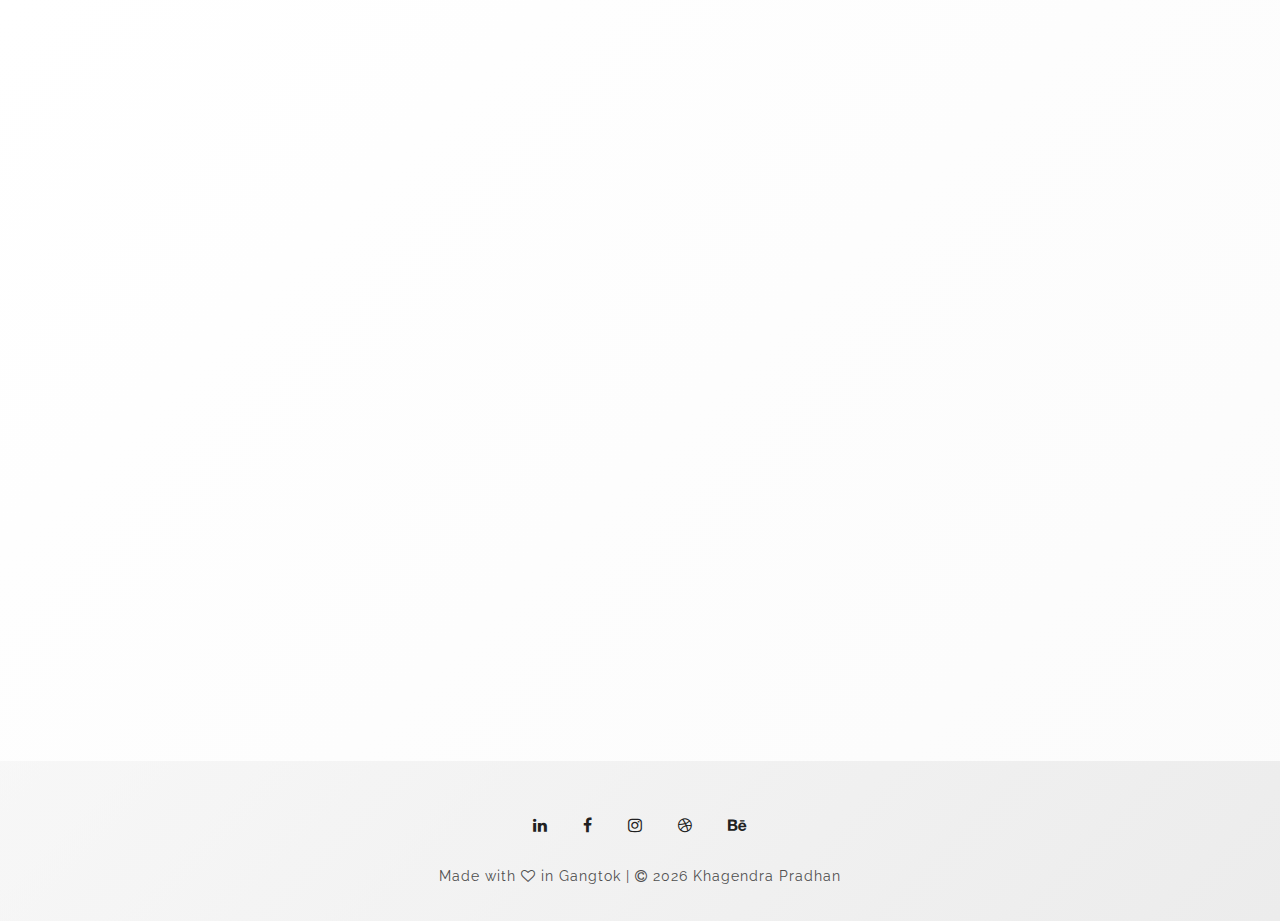
<file: index.html>
<!doctype html>
<html lang="en">
<head>

  <!-- Global site tag (gtag.js) - Google Analytics -->
  <script async src="https://www.googletagmanager.com/gtag/js?id=UA-172547152-1"></script>
  <script>
    window.dataLayer = window.dataLayer || [];
    function gtag(){dataLayer.push(arguments);}
    gtag('js', new Date());

    gtag('config', 'UA-172547152-1');
  </script>

  <meta charset="utf-8">
  <title>Khagendra Pradhan | khagendra13</title>
  <meta name="description" content="Khagendra Pradhan is a designer, developer and an engineer based in Gangtok, India.">
  <meta name="author" content="Khagendra Pradhan">
  <meta name="keywords" content="khagendra13, khagendra, pradhan, portfolio, personal website, k13, design, gangtok, sikkim">
  <meta name="viewport" content="width=device-width, initial-scale=1.0">
  <meta name="theme-color" content="#212121">
  <link rel="icon" type="image/png" href="images/favicon.png">


<script>
  (function(i,s,o,g,r,a,m){i['GoogleAnalyticsObject']=r;i[r]=i[r]||function(){
  (i[r].q=i[r].q||[]).push(arguments)},i[r].l=1*new Date();a=s.createElement(o),
  m=s.getElementsByTagName(o)[0];a.async=1;a.src=g;m.parentNode.insertBefore(a,m)
  })(window,document,'script','https://www.google-analytics.com/analytics.js','ga');
  ga('create', 'UA-103350252-2', 'auto');
  ga('send', 'pageview');
</script>


  <link rel="stylesheet" href="css/reset.css">
  <link rel="stylesheet" href="css/style.css">
  <link rel="stylesheet" href="css/style-responsive.css">  
  <link rel="stylesheet" href="https://maxcdn.bootstrapcdn.com/font-awesome/4.7.0/css/font-awesome.min.css">

</head>

<body>

<div class="opacity-nav">
        <div class="menu-index" id="buttons" style="z-index:999999">
        <i class="fa fa-times" style="color:#fff" aria-hidden="true"></i>
        </div>
        <ul class="menu-fullscreen">
          <li><a class="index" href="/">Home</a></li>
          <li><a class="portfolio" href="/portfolio">Portfolio</a></li>
          <li><a class="about" href="/about">About</a></li>
          <li><a class="contact" href="/contact">Contact</a></li>
        </ul>
</div>


  <header id="fullscreen">
      <div class="logo" id="full" data-jkit="[show:delay=1500;speed=1000;animation=fade]">
        <a href="/"><img src="images/k13.svg" alt="K13-logo" height="60px" id="logo-size"></a>
      </div>
      <div class="menu-index" id="button" data-jkit="[show:delay=1500;speed=1000;animation=fade]">
        <i class="fa fa-bars"></i>
      </div>
  </header>
  <div class="clear"></div>


  <div class="content" id="ajax-content">
        <div class="text-intro" data-jkit="[show:delay=2500;speed=1000;animation=fade]">
          <h1>Hey, I'm Khagendra Pradhan. </h1>
          <p>I'm a designer, developer and an engineer based in Gangtok, India.</p>
        </div>


  <ul class="portfolio-grid">
    <li class="grid-item" data-jkit="[show:delay=3000;speed=1500;animation=fade]">
      <img src="images/homepage/1.jpg">
        <a href="/tedxsmit">  
          <div class="grid-hover">
            <h1>TEDxSMIT : Radical Reframe</h1>
            <p>Branding, Graphic Design</p>
          </div>
        </a>  
    </li>

    <li class="grid-item" data-jkit="[show:delay=3000;speed=1500;animation=fade]">
      <img src="images/homepage/2.jpg">
        <a href="/snapchat">  
          <div class="grid-hover">
            <h1>Snapchat Geofilter</h1>
            <p>Illustration</p>
          </div>
        </a>      
    </li>    
    
    <li class="grid-item" data-jkit="[show:delay=3000;speed=1500;animation=fade]">
      <img src="images/homepage/3.jpg">
        <a href="/smitgam">  
          <div class="grid-hover">
            <h1>SMIT Global Alumni Meet</h1>
            <p>Branding, Print Design</p>
          </div>
        </a>      
    </li>  
  </ul>
  </div>

  <center>
    <div class="full-portfolio" data-jkit="[show:delay=4500;speed=1000;animation=fade]">
      <a class="portfolio" href="/portfolio">View full portfolio</a>
    </div>
  </center>


  <footer>
    <div class="footer-margin">
      <div class="social-footer">
        <a href="https://www.linkedin.com/in/khagendra13"><i class="fa fa-linkedin" aria-hidden="true"></i></a>
        <a href="https://www.facebook.com/khagendra13"><i class="fa fa-facebook" aria-hidden="true"></i></a>
        <a href="https://www.instagram.com/khagendra13"><i class="fa fa-instagram" aria-hidden="true"></i></a>
        <a href="https://www.dribbble.com/khagendra13"><i class="fa fa-dribbble" aria-hidden="true"></i></a>
        <a href="https://www.behance.net/khagendra13"><i class="fa fa-behance" aria-hidden="true"></i></a>
      </div>
      <div class="copyright">Made with <i class="fa fa-heart-o" aria-hidden="true"></i> in <a href="https://en.wikipedia.org/wiki/Gangtok" style="color:#4e4e4e;">Gangtok</a> | <i class="fa fa-copyright" aria-hidden="true"></i> <script type="text/javascript">document.write(new Date().getFullYear());</script> <a href="http://khagendra13.com" style="color:#4e4e4e;">Khagendra Pradhan</a>
      </div>
    </div>
  </footer>

  <a href="#top" id="return-to-top" style="display:none"><i class="fa fa-chevron-up" aria-hidden="true"></i></a>


  <script src="js/jquery.min.js"></script>
	<script src="js/jquery.easing.min.js"></script>
  <script src="js/modernizr.custom.42534.js" type="text/javascript"></script>
  <script src="js/jquery.waitforimages.js" type="text/javascript"></script>
  <script src="js/masonry.pkgd.min.js" type="text/javascript"></script>  
  <script src="js/imagesloaded.pkgd.min.js" type="text/javascript"></script>    
  <script src="js/jquery.jkit.1.2.16.min.js"></script>
  <script src="js/script.js" type="text/javascript"></script>
	<script>
    $('#button, #buttons').on('click', function() {
      $( ".opacity-nav" ).fadeToggle( "slow", "linear" );

    });
  </script>
  
</body>
</html>
</file>
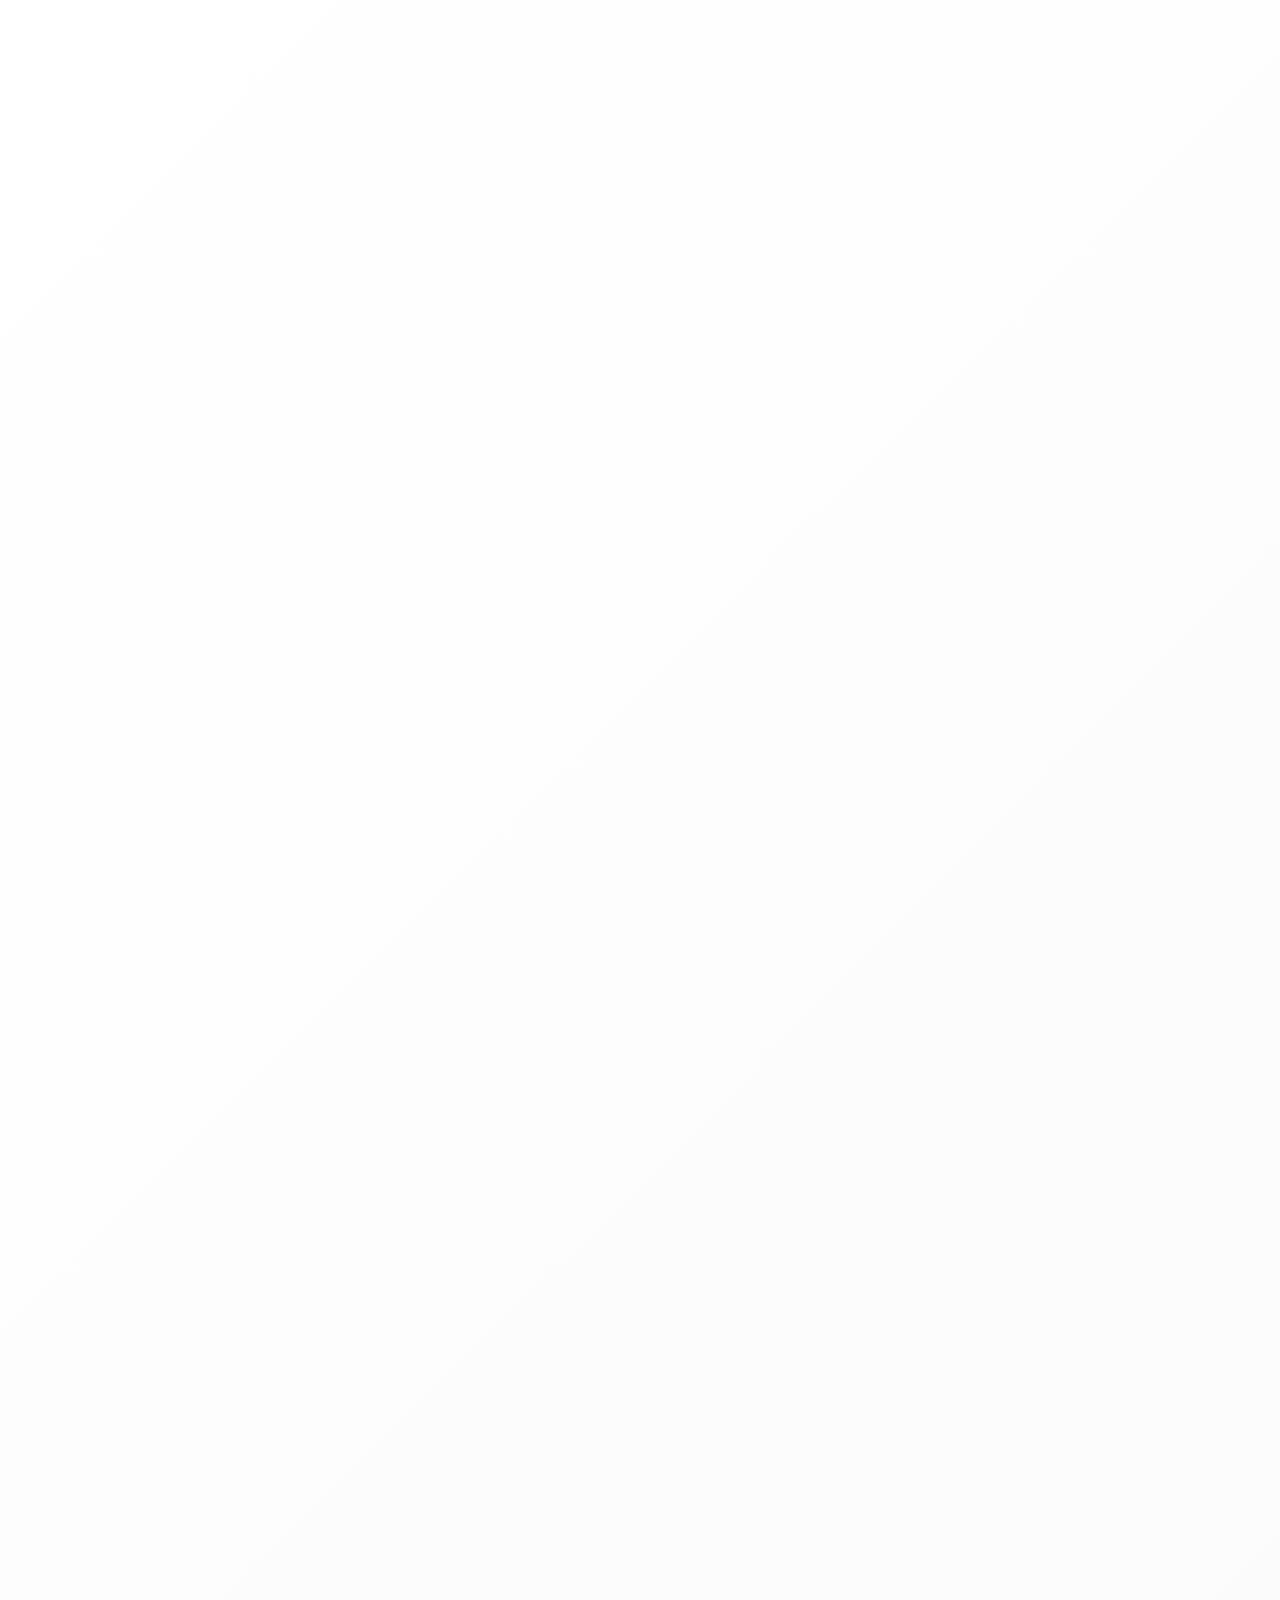
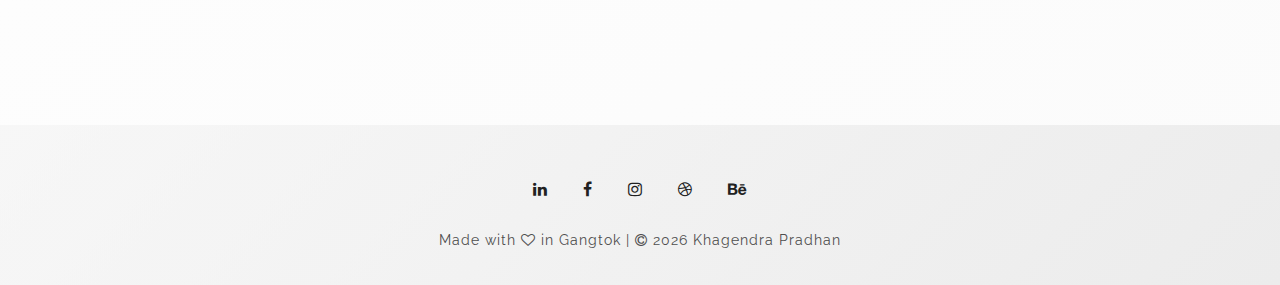
<file: 13-reasons-why.html>
<!doctype html>
<html lang="en">
<head>

  <meta charset="utf-8">
  <title>13 Reasons Why - Khagendra Pradhan | khagendra13</title>
  <meta name="description" content="Khagendra Pradhan is a designer, developer and an engineer based in Gangtok, India.">
  <meta name="author" content="Khagendra Pradhan">
  <meta name="keywords" content="khagendra13, khagendra, pradhan, portfolio, personal website, k13, design, gangtok, sikkim">
  <meta name="viewport" content="width=device-width, initial-scale=1.0">
  <meta name="theme-color" content="#212121">
  <link rel="icon" type="image/png" href="images/favicon.png">


<script>
  (function(i,s,o,g,r,a,m){i['GoogleAnalyticsObject']=r;i[r]=i[r]||function(){
  (i[r].q=i[r].q||[]).push(arguments)},i[r].l=1*new Date();a=s.createElement(o),
  m=s.getElementsByTagName(o)[0];a.async=1;a.src=g;m.parentNode.insertBefore(a,m)
  })(window,document,'script','https://www.google-analytics.com/analytics.js','ga');
  ga('create', 'UA-103350252-2', 'auto');
  ga('send', 'pageview');
</script>


  <link rel="stylesheet" href="css/reset.css">
  <link rel="stylesheet" href="css/style.css">
  <link rel="stylesheet" href="css/style-responsive.css">  
  <link rel="stylesheet" href="https://maxcdn.bootstrapcdn.com/font-awesome/4.7.0/css/font-awesome.min.css">

</head>

<body>

<div class="opacity-nav">
        <div class="menu-index" id="buttons" style="z-index:999999">
        <i class="fa fa-times" style="color:#fff" aria-hidden="true"></i>
        </div>
        <ul class="menu-fullscreen">
          <li><a class="index" href="/">Home</a></li>
          <li><a class="portfolio" href="/portfolio">Portfolio</a></li>
          <li><a class="about" href="/about">About</a></li>
          <li><a class="contact" href="/contact">Contact</a></li>
        </ul>
</div>


  <header id="fullscreen">
      <div class="logo" id="full" data-jkit="[show:delay=1000;speed=500;animation=fade]">
        <a href="/"><img src="images/k13.svg" alt="K13-logo" height="60px" id="logo-size"></a>
      </div>
      <div class="menu-index" id="button" data-jkit="[show:delay=1000;speed=500;animation=fade]">
        <i class="fa fa-bars"></i>
      </div>
  </header>
  <div class="clear"></div>


  <div class="content" id="ajax-content">
        <div class="text-intro" data-jkit="[show:delay=1500;speed=500;animation=fade]">
          <h1>13 Reasons Why</h1>
       
          <div class="one-column" data-jkit="[show:delay=2000;speed=1500;animation=fade]">
            <p><img src="images/13-reasons-why.png" alt="13-reasons-why" width="360px" height="auto" id="pic"></p>
          </div>

          <div class="two-column" data-jkit="[show:delay=2000;speed=1500;animation=fade]">
            <p><strong>About the Logo</strong><br>
              The logo is an amalgamation of the letter K and the number 13.
              <br>And the thirteen reasons why I chose the number 13 is listed below.

              <ul class="paragraph-list">
                <li title="Reason No. 1"><strong>It’s my birth date.</strong>
                  <br>I was born on the 13th day of the month.
                </li>
                <li title="Reason No. 2"><strong>It’s a number in the Fibonacci series.</strong>
                  <br>A Fibonacci series is a series of numbers in which each number is the sum of the two preceding numbers.
                </li>
                <li title="Reason No. 3"><strong>It’s one of the only 3 known Wilson primes.</strong>
                  <br>A Wilson prime is a prime number p such that p^2 divides (p − 1)! + 1, where “!” denotes the factorial function.
                </li>
                <li title="Reason No. 4"><strong>It’s a happy number.</strong>
                  <br>A happy number is a number whose sum of the squares of its digits stabilize at 1 without looping forever.
                </li>
                <li title="Reason No. 5"><strong>It’s the smallest emirp number.</strong>
                  <br>An emirp ("prime" spelled backward) is a prime whose reverse is also prime, but which is not a palindromic prime.
                </li>
                <li title="Reason No. 6"><strong>It’s the total number of Archimedean solids.</strong>
                  <br>Archimedean solids are semi-regular convex polyhedrons composed of regular polygons meeting in identical vertices.
                </li>
                <li title="Reason No. 7"><strong>It’s the starting year of a teenage life.</strong>
                  <br>This is the first year a person is considered a teenager.
                </li>
                <li title="Reason No. 8"><strong>It’s considered a lucky number in Italy.</strong>
                  <br>In Italian, the expression “fare tredici” (meaning “to do 13”) means hit the jackpot.
                </li>
                <li title="Reason No. 9"><strong>It’s the number of ranks in a standard card deck.</strong>
                  <br>In a deck of playing cards, there are 4 suits (clubs, diamonds, hearts, and spades) each of 13 ranks.
                </li>
                <li title="Reason No. 10"><strong>It’s the number of lunation in a year.</strong>
                  <br>In a solar year, the Moon orbits the Earth 13 times. Also, the Moon travels across the sky every day by 13 degrees.
                </li>
                <li title="Reason No. 11"><strong>It’s an important day in the Hindu calendar.</strong>
                  <br>In Hinduism, Pradosha Vrat (meaning “fast”) is observed on Trayodashi (13th lunar day) in honour of Lord Shiva.
                </li>
                <li title="Reason No. 12"><strong>It’s the number days of mourning in Hinduism.</strong>
                  <br>In Hinduism, tehravin (13th day) marks the final day of mourning and the soul detaches itself to attain peace.
                </li>
                <li title="Reason No. 13"><strong>It’s because I don’t suffer from Triskaidekaphobia.</strong>
                  <br>Triskaidekaphobia is the fear of the number 13.</li>
              </ul>  
            </p>
          </div>               
        </div>        
        <div class="clear"></div>
  </div>


  <footer>
    <div class="footer-margin">
      <div class="social-footer">
        <a href="https://www.linkedin.com/in/khagendra13"><i class="fa fa-linkedin" aria-hidden="true"></i></a>
        <a href="https://www.facebook.com/khagendra13"><i class="fa fa-facebook" aria-hidden="true"></i></a>
        <a href="https://www.instagram.com/khagendra13"><i class="fa fa-instagram" aria-hidden="true"></i></a>
        <a href="https://www.dribbble.com/khagendra13"><i class="fa fa-dribbble" aria-hidden="true"></i></a>
        <a href="https://www.behance.net/khagendra13"><i class="fa fa-behance" aria-hidden="true"></i></a>
      </div>
      <div class="copyright">Made with <i class="fa fa-heart-o" aria-hidden="true"></i> in <a href="https://en.wikipedia.org/wiki/Gangtok" style="color:#4e4e4e;">Gangtok</a> | <i class="fa fa-copyright" aria-hidden="true"></i> <script type="text/javascript">document.write(new Date().getFullYear());</script> <a href="http://khagendra13.com" style="color:#4e4e4e;">Khagendra Pradhan</a>
      </div>
    </div>
  </footer>

  <a href="#top" id="return-to-top" style="display:none"><i class="fa fa-chevron-up" aria-hidden="true"></i></a>


  <script src="js/jquery.min.js"></script>
  <script src="js/jquery.easing.min.js"></script>
  <script src="js/modernizr.custom.42534.js" type="text/javascript"></script>
  <script src="js/jquery.waitforimages.js" type="text/javascript"></script>
  <script src="js/masonry.pkgd.min.js" type="text/javascript"></script>  
  <script src="js/imagesloaded.pkgd.min.js" type="text/javascript"></script>    
  <script src="js/jquery.jkit.1.2.16.min.js"></script>
  <script src="js/script.js" type="text/javascript"></script>
  <script>
    $('#button, #buttons').on('click', function() {
      $( ".opacity-nav" ).fadeToggle( "slow", "linear" );

    });
  </script>
  
</body>
</html>
</file>
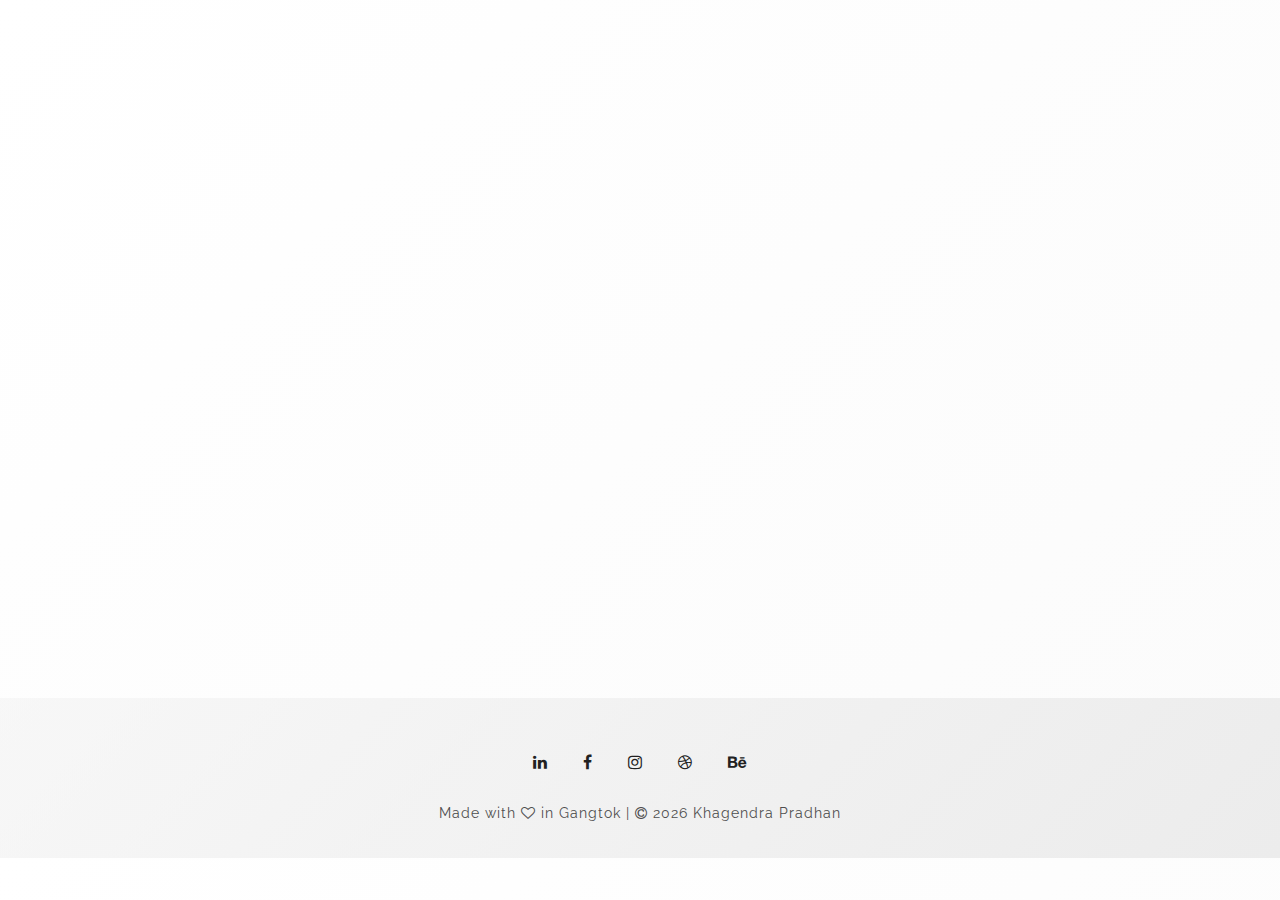
<file: about.html>
<!doctype html>
<html lang="en">
<head>

  <meta charset="utf-8">
  <title>About - Khagendra Pradhan | khagendra13</title>
  <meta name="description" content="Khagendra Pradhan is a designer, developer and an engineer based in Gangtok, India.">
  <meta name="author" content="Khagendra Pradhan">
  <meta name="keywords" content="khagendra13, khagendra, pradhan, portfolio, personal website, k13, design, gangtok, sikkim">
  <meta name="viewport" content="width=device-width, initial-scale=1.0">
  <meta name="theme-color" content="#212121">
  <link rel="icon" type="image/png" href="images/favicon.png">


<script>
  (function(i,s,o,g,r,a,m){i['GoogleAnalyticsObject']=r;i[r]=i[r]||function(){
  (i[r].q=i[r].q||[]).push(arguments)},i[r].l=1*new Date();a=s.createElement(o),
  m=s.getElementsByTagName(o)[0];a.async=1;a.src=g;m.parentNode.insertBefore(a,m)
  })(window,document,'script','https://www.google-analytics.com/analytics.js','ga');
  ga('create', 'UA-103350252-2', 'auto');
  ga('send', 'pageview');
</script>


  <link rel="stylesheet" href="css/reset.css">
  <link rel="stylesheet" href="css/style.css">
  <link rel="stylesheet" href="css/style-responsive.css">  
  <link rel="stylesheet" href="https://maxcdn.bootstrapcdn.com/font-awesome/4.7.0/css/font-awesome.min.css">

</head>

<body>

<div class="opacity-nav">
        <div class="menu-index" id="buttons" style="z-index:999999">
        <i class="fa fa-times" style="color:#fff" aria-hidden="true"></i>
        </div>
        <ul class="menu-fullscreen">
          <li><a class="index" href="/">Home</a></li>
          <li><a class="portfolio" href="/portfolio">Portfolio</a></li>
          <li><a class="about" href="/about">About</a></li>
          <li><a class="contact" href="/contact">Contact</a></li>
        </ul>
</div>


  <header id="fullscreen">
      <div class="logo" id="full" data-jkit="[show:delay=1000;speed=500;animation=fade]">
        <a href="/"><img src="images/k13.svg" alt="K13-logo" height="60px" id="logo-size"></a>
      </div>
      <div class="menu-index" id="button" data-jkit="[show:delay=1000;speed=500;animation=fade]">
        <i class="fa fa-bars"></i>
      </div>
  </header>
  <div class="clear"></div>


  <div class="content" id="ajax-content">
        <div class="text-intro" data-jkit="[show:delay=1500;speed=500;animation=fade]">
          <h1>About Me</h1>
                    
          <div class="one-column" data-jkit="[show:delay=2000;speed=1500;animation=fade]">
            <p><img src="images/khagendra-pradhan.png" alt="khagendra-pradhan" width="360px" height="auto" id="pic"></p>
          </div>

          <div class="two-column" data-jkit="[show:delay=2000;speed=1500;animation=fade]">
            <p>Khagendra Pradhan is a designer, developer and an engineer based in Gangtok, India. <br>He loves the internet and is curious about technology. He loves playing badminton and he never backs down from a quiz. He has a creative eye when it comes to designing, user interface and typography.<br><br>
            Khagendra cares about the environment as well as animal rights. He also keeps a calm and analytical mind with a happy-go-lucky attitude and research everything before diving into conclusion.        
            </p>
          <center>
          <p>
            <div class="full-portfolio" data-jkit="[show:delay=3000;speed=1500;animation=fade]">
              <a class="13-reasons-why" href="/13-reasons-why">13 Reasons Why</a>
            </div>
	  </p>
	  <p>
            <div class="full-portfolio" data-jkit="[show:delay=3000;speed=1500;animation=fade]">
              <a class="pay" href="/pay">Pay</a>
            </div>
          </p>
          </center>
          
          </div>               
        </div>        
        <div class="clear"></div>
  </div>


  <footer>
    <div class="footer-margin">
      <div class="social-footer">
        <a href="https://www.linkedin.com/in/khagendra13"><i class="fa fa-linkedin" aria-hidden="true"></i></a>
        <a href="https://www.facebook.com/khagendra13"><i class="fa fa-facebook" aria-hidden="true"></i></a>
        <a href="https://www.instagram.com/khagendra13"><i class="fa fa-instagram" aria-hidden="true"></i></a>
        <a href="https://www.dribbble.com/khagendra13"><i class="fa fa-dribbble" aria-hidden="true"></i></a>
        <a href="https://www.behance.net/khagendra13"><i class="fa fa-behance" aria-hidden="true"></i></a>
      </div>
      <div class="copyright">Made with <i class="fa fa-heart-o" aria-hidden="true"></i> in <a href="https://en.wikipedia.org/wiki/Gangtok" style="color:#4e4e4e;">Gangtok</a> | <i class="fa fa-copyright" aria-hidden="true"></i> <script type="text/javascript">document.write(new Date().getFullYear());</script> <a href="http://khagendra13.com" style="color:#4e4e4e;">Khagendra Pradhan</a>
      </div>
    </div>
  </footer>

  <a href="#top" id="return-to-top" style="display:none"><i class="fa fa-chevron-up" aria-hidden="true"></i></a>


  <script src="js/jquery.min.js"></script>
  <script src="js/jquery.easing.min.js"></script>
  <script src="js/modernizr.custom.42534.js" type="text/javascript"></script>
  <script src="js/jquery.waitforimages.js" type="text/javascript"></script>
  <script src="js/masonry.pkgd.min.js" type="text/javascript"></script>  
  <script src="js/imagesloaded.pkgd.min.js" type="text/javascript"></script>    
  <script src="js/jquery.jkit.1.2.16.min.js"></script>
  <script src="js/script.js" type="text/javascript"></script>
  <script>
    $('#button, #buttons').on('click', function() {
      $( ".opacity-nav" ).fadeToggle( "slow", "linear" );

    });
  </script>

</body>
</html>
</file>
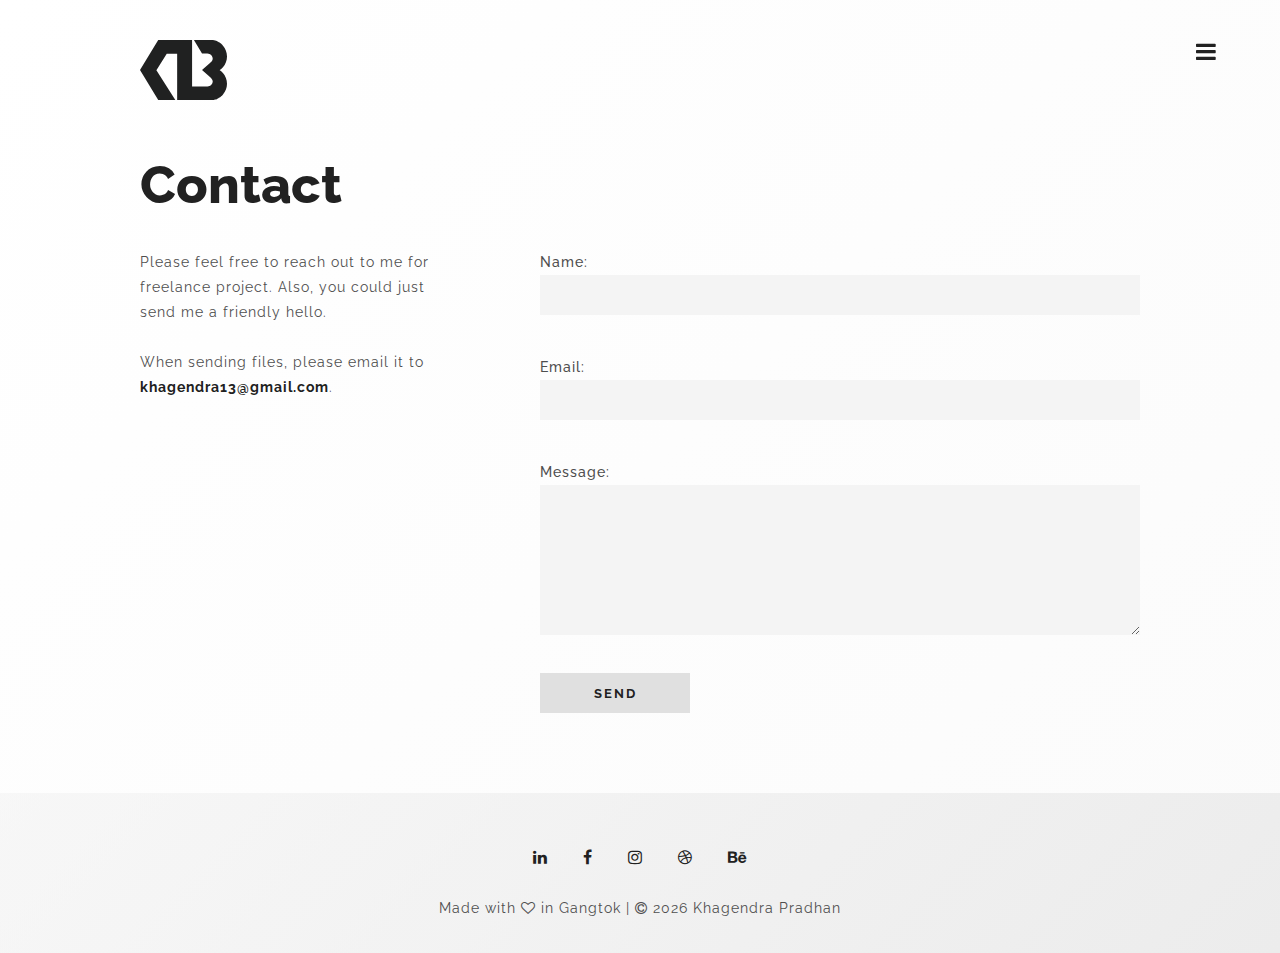
<file: contact.html>
<!doctype html>
<html lang="en">
<head>

  <meta charset="utf-8">
  <title>Contact - Khagendra Pradhan | khagendra13</title>
  <meta name="description" content="Khagendra Pradhan is a designer, developer and an engineer based in Gangtok, India.">
  <meta name="author" content="Khagendra Pradhan">
  <meta name="keywords" content="khagendra13, khagendra, pradhan, portfolio, personal website, k13, design, gangtok, sikkim">
  <meta name="viewport" content="width=device-width, initial-scale=1.0">
  <meta name="theme-color" content="#212121">
  <link rel="icon" type="image/png" href="images/favicon.png">


<script>
  (function(i,s,o,g,r,a,m){i['GoogleAnalyticsObject']=r;i[r]=i[r]||function(){
  (i[r].q=i[r].q||[]).push(arguments)},i[r].l=1*new Date();a=s.createElement(o),
  m=s.getElementsByTagName(o)[0];a.async=1;a.src=g;m.parentNode.insertBefore(a,m)
  })(window,document,'script','https://www.google-analytics.com/analytics.js','ga');
  ga('create', 'UA-103350252-2', 'auto');
  ga('send', 'pageview');
</script>


  <link rel="stylesheet" href="css/reset.css">
  <link rel="stylesheet" href="css/style.css">
  <link rel="stylesheet" href="css/style-responsive.css">  
  <link rel="stylesheet" href="https://maxcdn.bootstrapcdn.com/font-awesome/4.7.0/css/font-awesome.min.css">

</head>

<body>

<div class="opacity-nav">
        <div class="menu-index" id="buttons" style="z-index:999999">
        <i class="fa fa-times" style="color:#fff" aria-hidden="true"></i>
        </div>
        <ul class="menu-fullscreen">
          <li><a class="index" href="/">Home</a></li>
          <li><a class="portfolio" href="/portfolio">Portfolio</a></li>
          <li><a class="about" href="/about">About</a></li>
          <li><a class="contact" href="/contact">Contact</a></li>
        </ul>
</div>


  <header id="fullscreen">
      <div class="logo" id="full" data-jkit="[show:delay=1000;speed=500;animation=fade]">
        <a href="/"><img src="images/k13.svg" alt="K13-logo" height="60px" id="logo-size"></a>
      </div>
      <div class="menu-index" id="button" data-jkit="[show:delay=1000;speed=500;animation=fade]">
        <i class="fa fa-bars"></i>
      </div>
  </header>
  <div class="clear"></div>


  <div class="content" id="ajax-content">
        <div class="text-intro" data-jkit="[show:delay=1500;speed=500;animation=fade]">
          <h1>Contact</h1>
          <div class="one-column" data-jkit="[show:delay=2000;speed=1500;animation=fade]">
          <p>Please feel free to reach out to me for freelance project. Also, you could just send me a friendly hello.<br><br> 
          When sending files, please email it to <a href="mailto:khagendra13@gmail.com"><strong>khagendra13@gmail.com</strong></a>.</p>
          </div>
          <div class="two-column" style="padding-bottom:80px;" data-jkit="[show:delay=2000;speed=1500;animation=fade]">
            <form id="ajax-contact" method="post" action="email/mailer.php">
              <div class="contact">
              <p>
                  <label for="name">Name:</label>
                  <input type="text" id="name" name="name" required>
              </p>
              </div>
              <div class="contact">
              <p>
                  <label for="email">Email:</label>
                  <input type="email" id="email" name="email" required>
              </p>
              </div>
              <div class="contact">
              <p>
                  <label for="message">Message:</label>
                  <textarea id="message" name="message" required></textarea>
              </p>
              </div>
              <div id="form-messages">
              		<p></p>
              </div>                 
              <div class="contact">
              <p>
                  <button type="submit">Send</button>                  
              </p>
              </div>
            </form>            
          </div>          
        </div>         
  </div>


  <footer>
    <div class="footer-margin">
      <div class="social-footer">
        <a href="https://www.linkedin.com/in/khagendra13"><i class="fa fa-linkedin" aria-hidden="true"></i></a>
        <a href="https://www.facebook.com/khagendra13"><i class="fa fa-facebook" aria-hidden="true"></i></a>
        <a href="https://www.instagram.com/khagendra13"><i class="fa fa-instagram" aria-hidden="true"></i></a>
        <a href="https://www.dribbble.com/khagendra13"><i class="fa fa-dribbble" aria-hidden="true"></i></a>
        <a href="https://www.behance.net/khagendra13"><i class="fa fa-behance" aria-hidden="true"></i></a>
      </div>
      <div class="copyright">Made with <i class="fa fa-heart-o" aria-hidden="true"></i> in <a href="https://en.wikipedia.org/wiki/Gangtok" style="color:#4e4e4e;">Gangtok</a> | <i class="fa fa-copyright" aria-hidden="true"></i> <script type="text/javascript">document.write(new Date().getFullYear());</script> <a href="http://khagendra13.com" style="color:#4e4e4e;">Khagendra Pradhan</a>
      </div>
    </div>
  </footer>

  <a href="#top" id="return-to-top" style="display:none"><i class="fa fa-chevron-up" aria-hidden="true"></i></a>


  <script src="js/jquery.min.js"></script>
  <script src="js/jquery.easing.min.js"></script>
  <script src="js/modernizr.custom.42534.js" type="text/javascript"></script>
  <script src="js/jquery.waitforimages.js" type="text/javascript"></script>
  <script src="js/masonry.pkgd.min.js" type="text/javascript"></script>  
  <script src="js/imagesloaded.pkgd.min.js" type="text/javascript"></script>    
  <script src="js/jquery.jkit.1.2.16.min.js"></script>
  <script src="js/script.js" type="text/javascript"></script>
  <script src="email/jquery-2.1.0.min.js" type="text/javascript"></script>
  <script src="email/app.js" type="text/javascript"></script>
  <script>
    $('#button, #buttons').on('click', function() {
      $( ".opacity-nav" ).fadeToggle( "slow", "linear" );

    });
  </script>

</body>
</html>
</file>
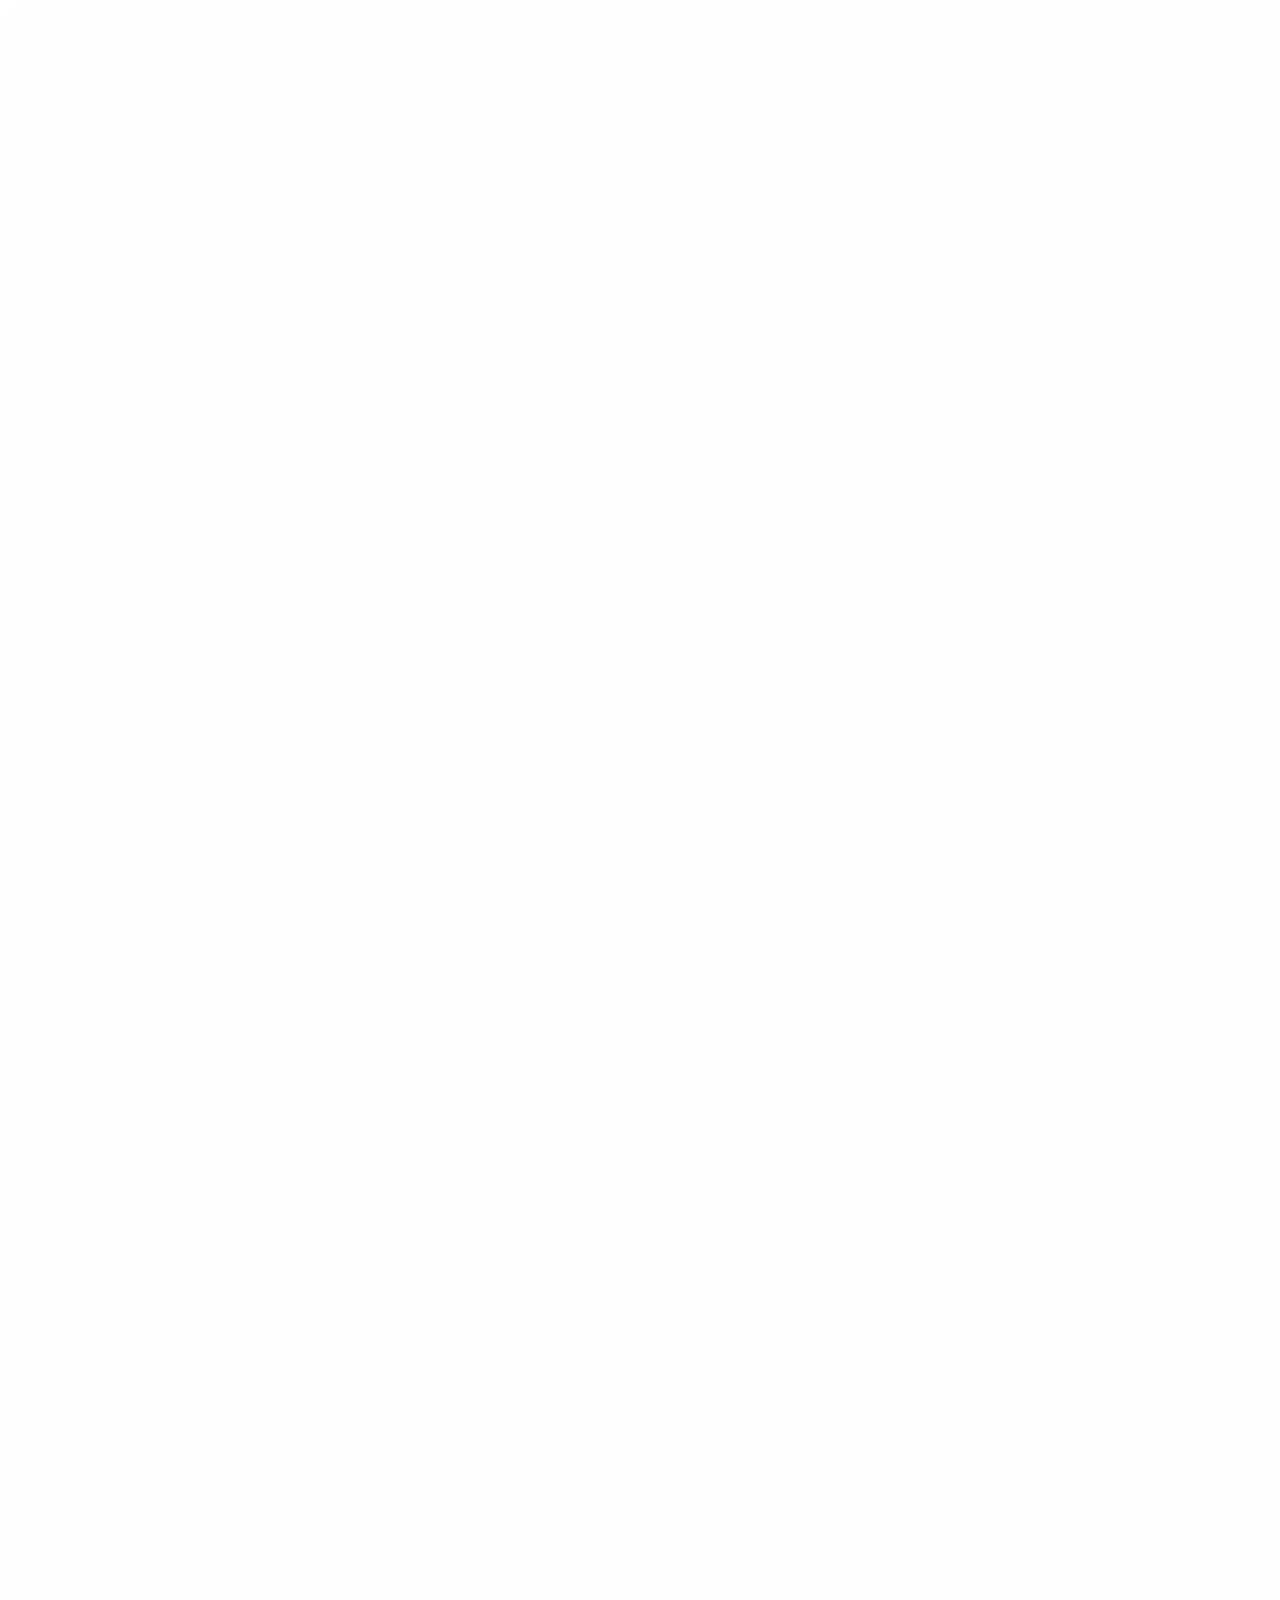
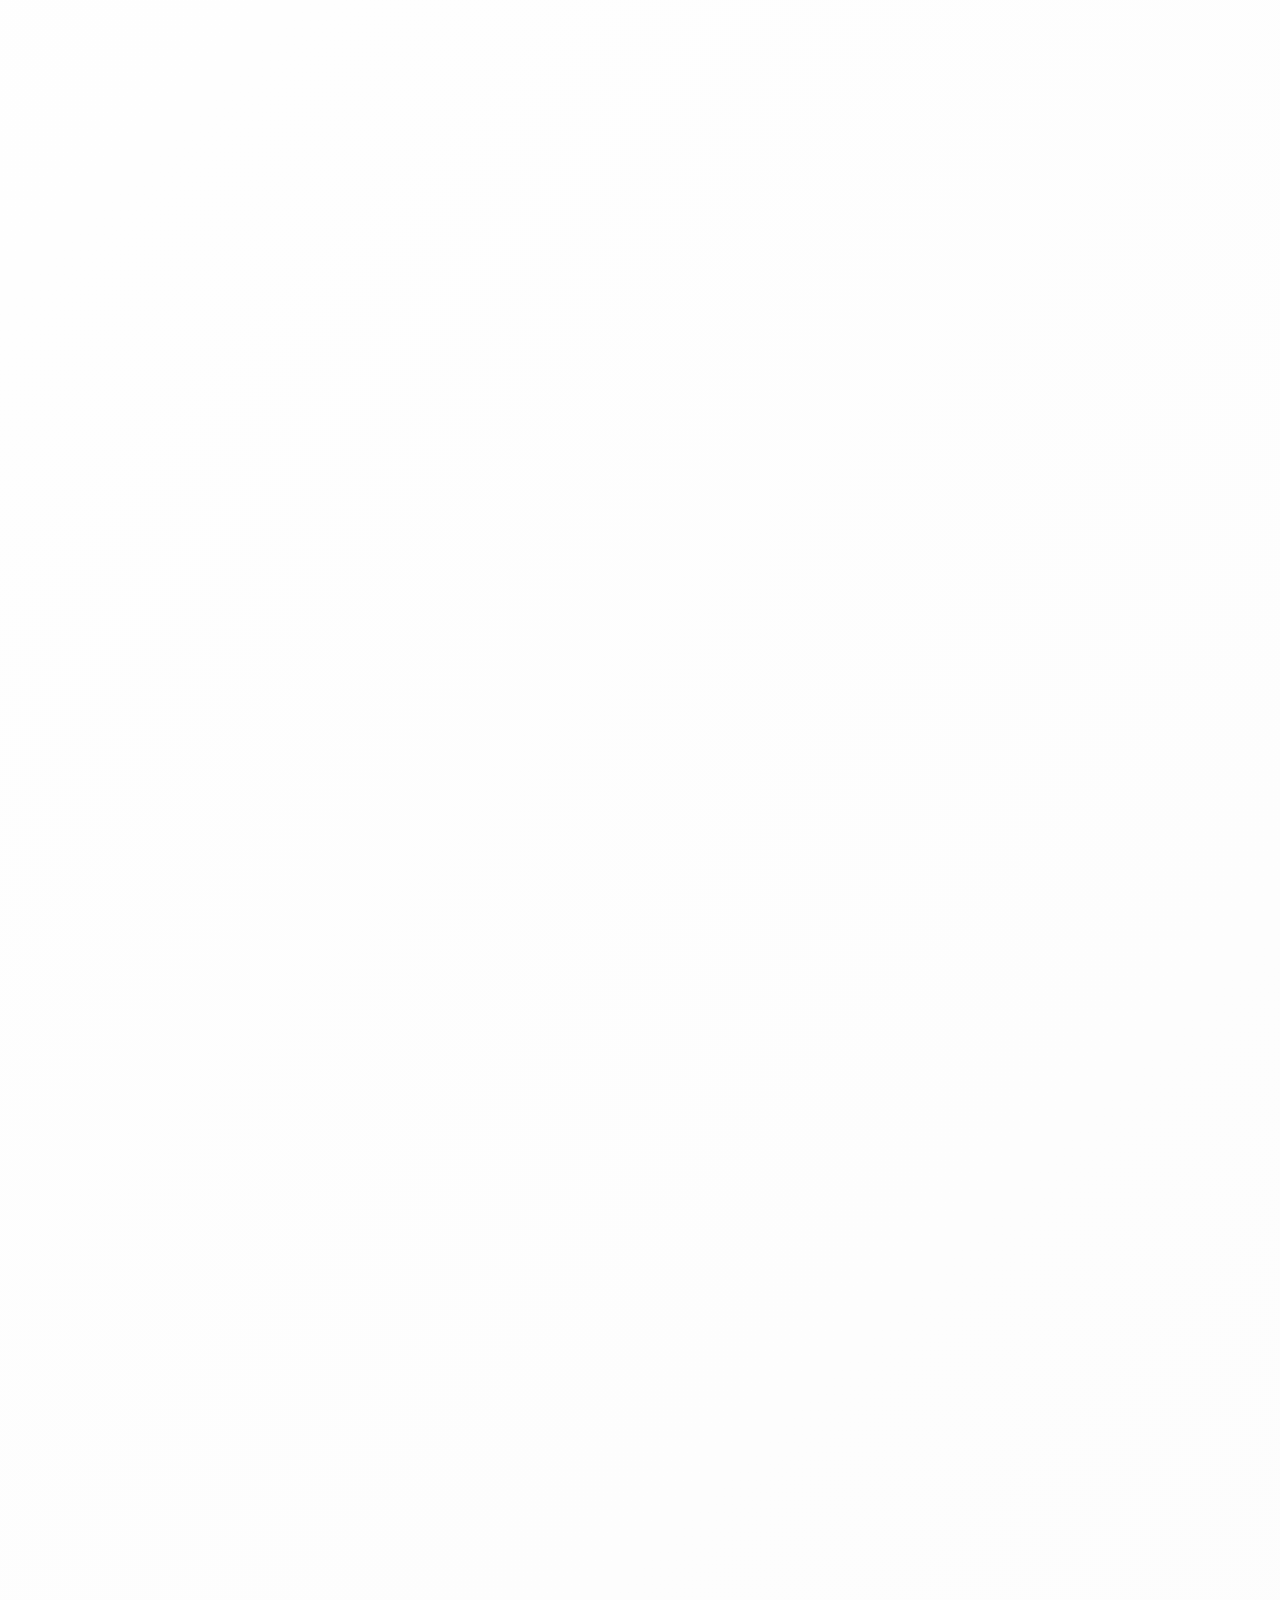
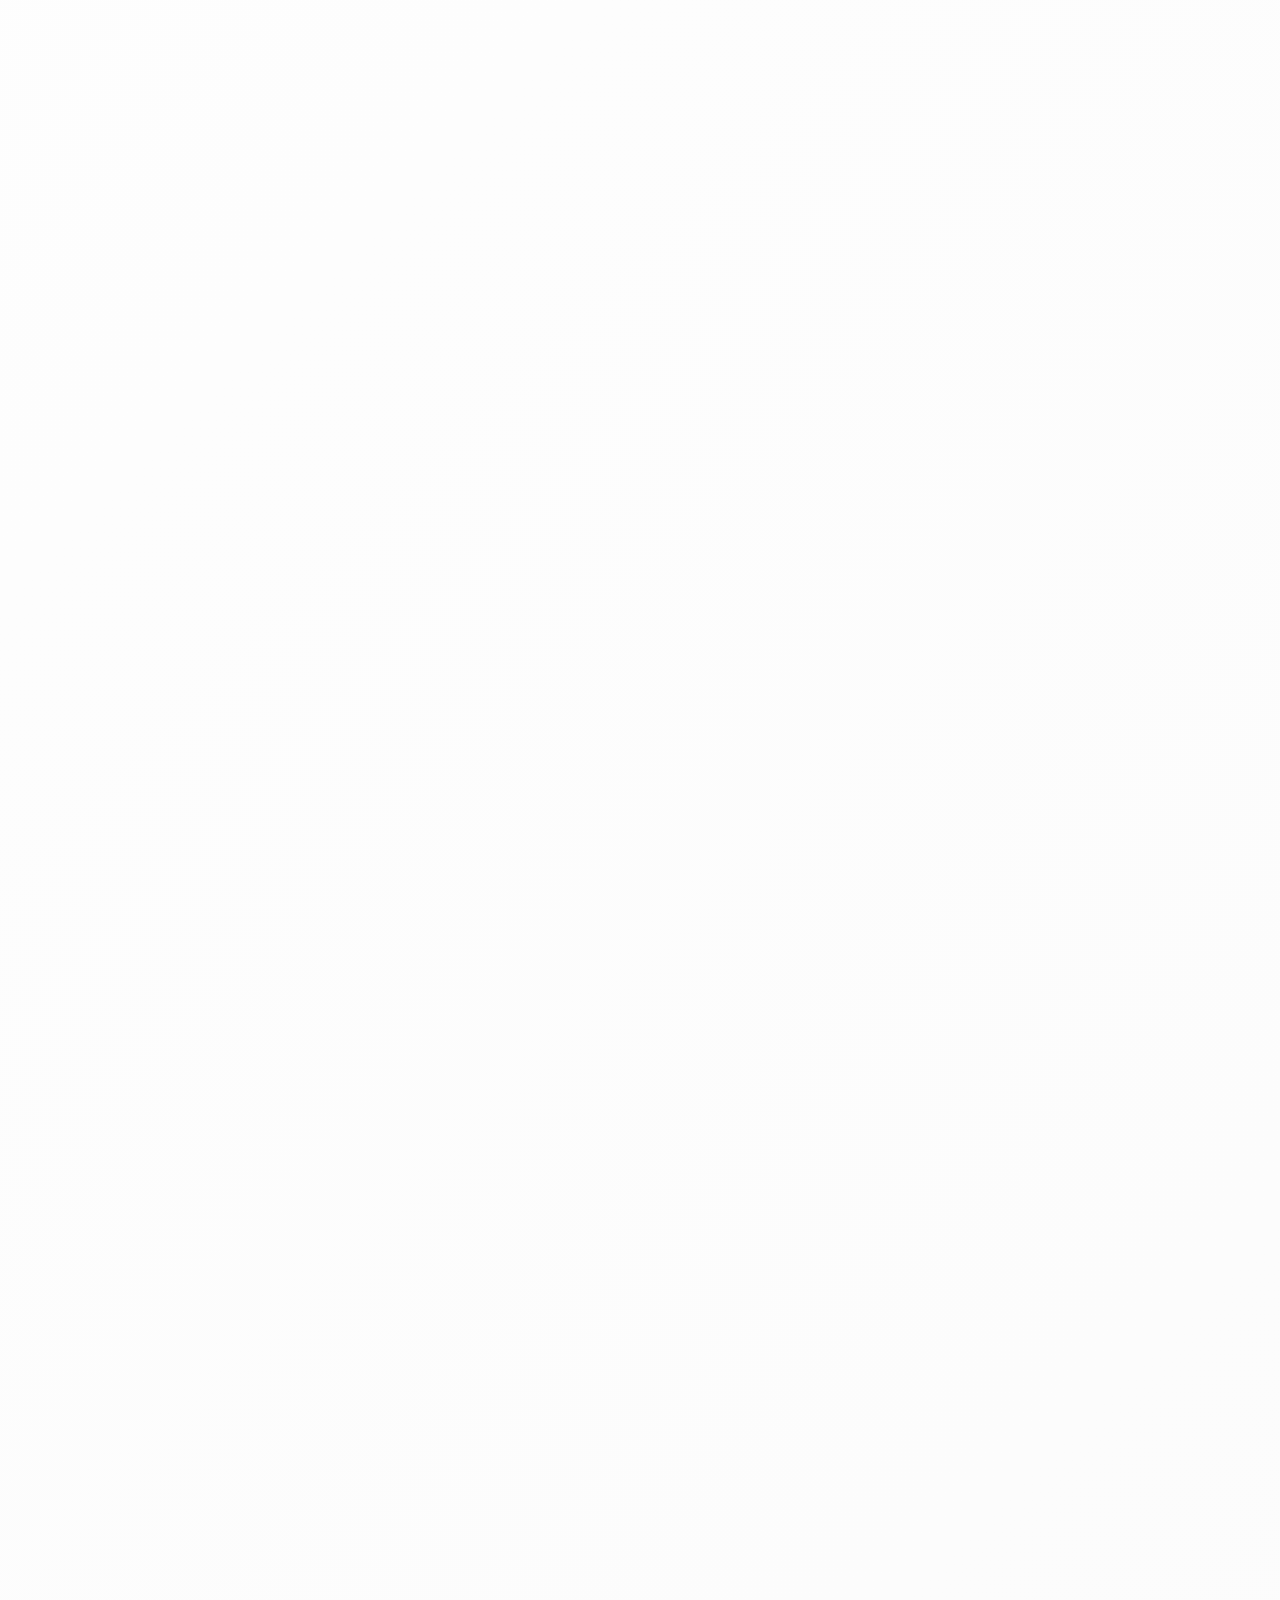
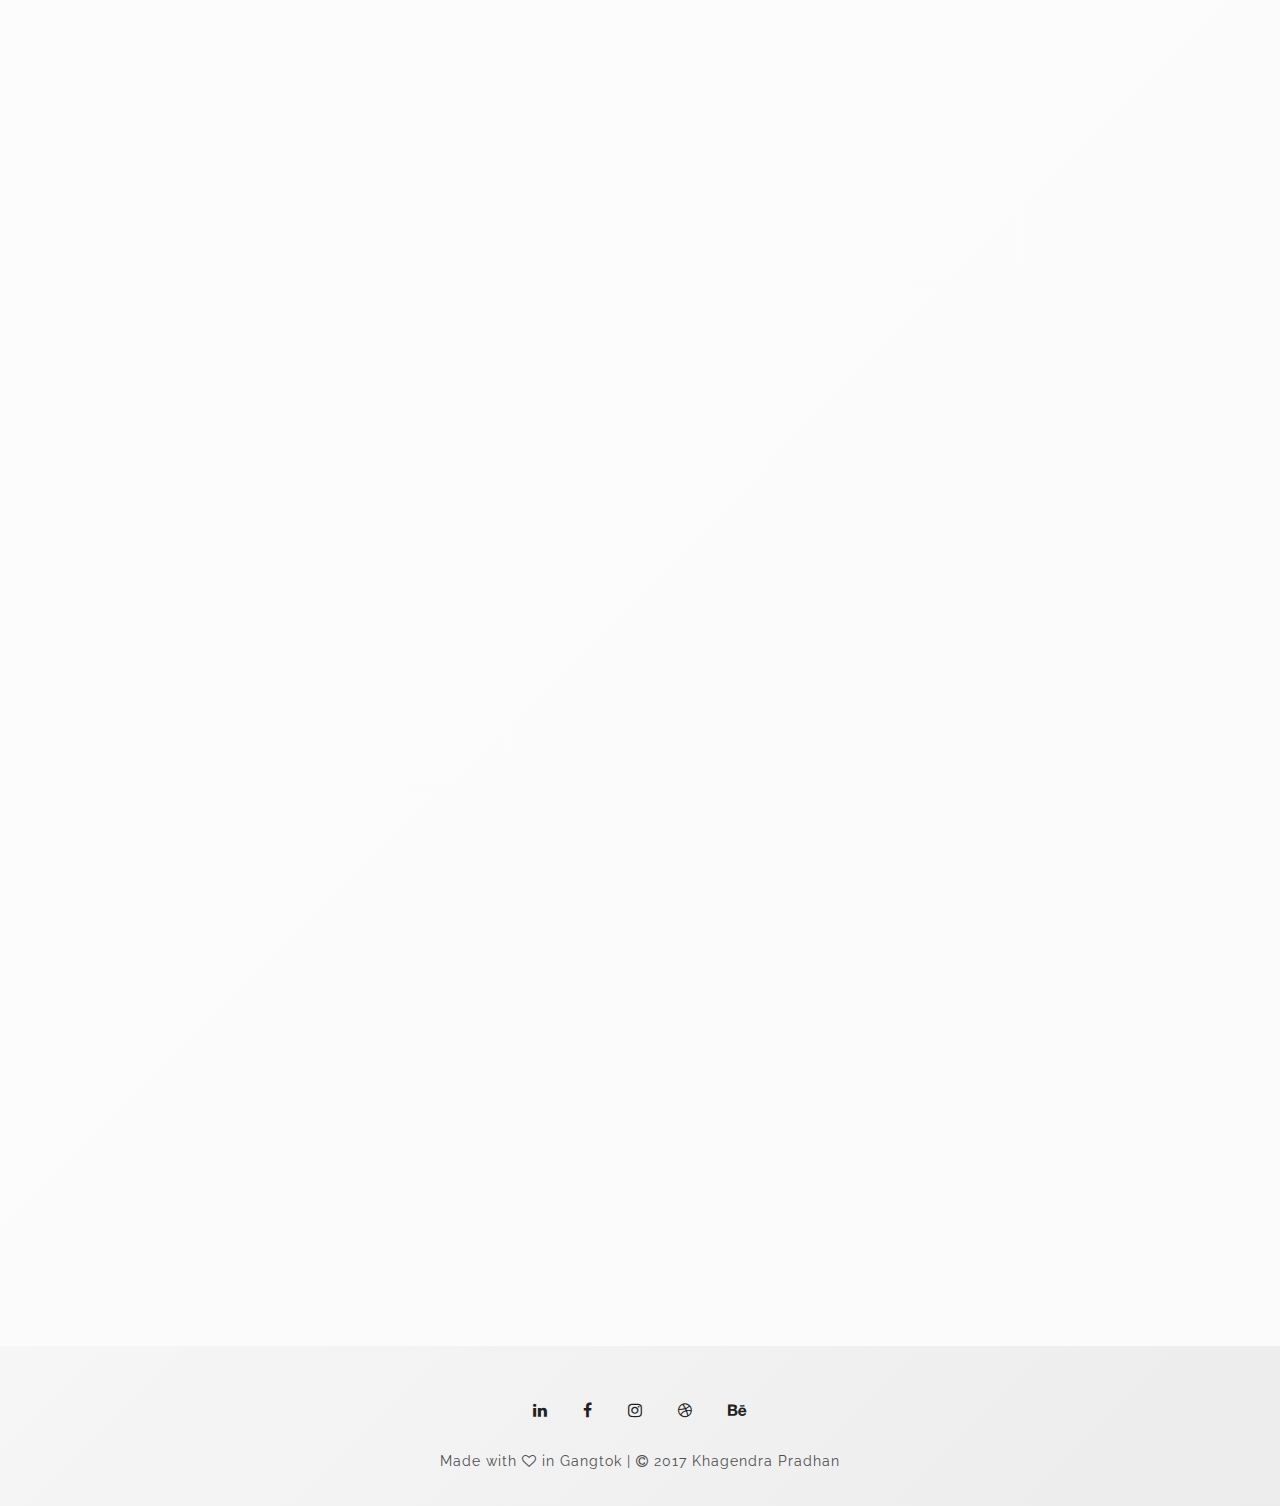
<file: miscellaneous.html>
<!doctype html>
<html lang="en">
<head>

  <meta charset="utf-8">
  <title>Miscellaneous Work - Khagendra Pradhan | khagendra13</title>
  <meta name="description" content="Khagendra Pradhan is a designer, developer and an engineer based in Gangtok, India.">
  <meta name="author" content="Khagendra Pradhan">
  <meta name="keywords" content="khagendra13, khagendra, pradhan, portfolio, personal website, k13, design, gangtok, sikkim">
  <meta name="viewport" content="width=device-width, initial-scale=1.0">
  <meta name="theme-color" content="#212121">
  <link rel="icon" type="image/png" href="images/favicon.png">


<script>
  (function(i,s,o,g,r,a,m){i['GoogleAnalyticsObject']=r;i[r]=i[r]||function(){
  (i[r].q=i[r].q||[]).push(arguments)},i[r].l=1*new Date();a=s.createElement(o),
  m=s.getElementsByTagName(o)[0];a.async=1;a.src=g;m.parentNode.insertBefore(a,m)
  })(window,document,'script','https://www.google-analytics.com/analytics.js','ga');
  ga('create', 'UA-103350252-2', 'auto');
  ga('send', 'pageview');
</script>


  <link rel="stylesheet" href="css/reset.css">
  <link rel="stylesheet" href="css/style.css">
  <link rel="stylesheet" href="css/style-responsive.css">  
  <link rel="stylesheet" href="https://maxcdn.bootstrapcdn.com/font-awesome/4.7.0/css/font-awesome.min.css">

</head>

<body>
<div class="opacity-nav">
        <div class="menu-index" id="buttons" style="z-index:999999">
        <i class="fa fa-times" style="color:#fff" aria-hidden="true"></i>
        </div>
        <ul class="menu-fullscreen">
          <li><a class="index" href="/">Home</a></li>
          <li><a class="portfolio" href="/portfolio">Portfolio</a></li>
          <li><a class="about" href="/about">About</a></li>
          <li><a class="contact" href="/contact">Contact</a></li>
        </ul>
</div>


  <header id="fullscreen">
      <div class="logo" id="full" data-jkit="[show:delay=1000;speed=500;animation=fade]">
        <a href="/"><img src="images/k13.svg" alt="K13-logo" height="60px" id="logo-size"></a>
      </div>
      <div class="menu-index" id="button" data-jkit="[show:delay=1000;speed=500;animation=fade]">
        <i class="fa fa-bars"></i>
      </div>
  </header>
  <div class="clear"></div>



  <div class="content" id="ajax-content">
        <div class="text-intro" data-jkit="[show:delay=1500;speed=500;animation=fade]">
          <h1>Miscellaneous Work</h1>

          <div class="one-column" data-jkit="[show:delay=2000;speed=1500;animation=fade]">
            <p>Various</p>
          </div>
          <div class="two-column" data-jkit="[show:delay=2000;speed=1500;animation=fade]">
            <p>This page features an archive of all the small projects that aren’t big enough to feature full case studies, as well as things I’ve designed just for fun. 
            <br><br>
            Works are presented in reverse chronological order.
            </p>
          </div>               
        </div>        
        <div class="clear"></div>
        <div class="screens" data-jkit="[show:delay=3000;speed=500;animation=fade]">
            <img src="images/miscellaneous/1.jpg" width="100%"><br/><br/><br/><br/>
            <img src="images/miscellaneous/2.jpg" width="100%"><br/><br/><br/><br/>
            <img src="images/miscellaneous/3.jpg" width="100%"><br/><br/><br/><br/>
            <img src="images/miscellaneous/4.jpg" width="100%"><br/><br/><br/><br/>
            <img src="images/miscellaneous/5.jpg" width="100%"><br/><br/><br/><br/>
            <img src="images/miscellaneous/6.jpg" width="100%"><br/><br/><br/><br/>
            <img src="images/miscellaneous/7.jpg" width="100%">
            <div class="prev-next">
              <div class="prev-button"><a href="/smitgam">Previous</a></div>
              <div class="next-button"><a href="#">&nbsp</a></div>
            </div>

        </div> 
    </div>


  <footer>
    <div class="footer-margin">
      <div class="social-footer">
        <a href="https://www.linkedin.com/in/khagendra13"><i class="fa fa-linkedin" aria-hidden="true"></i></a>
        <a href="https://www.facebook.com/khagendra13"><i class="fa fa-facebook" aria-hidden="true"></i></a>
        <a href="https://www.instagram.com/khagendra13"><i class="fa fa-instagram" aria-hidden="true"></i></a>
        <a href="https://www.dribbble.com/khagendra13"><i class="fa fa-dribbble" aria-hidden="true"></i></a>
        <a href="https://www.behance.net/khagendra13"><i class="fa fa-behance" aria-hidden="true"></i></a>
      </div>
      <div class="copyright">Made with <i class="fa fa-heart-o" aria-hidden="true"></i> in <a href="https://en.wikipedia.org/wiki/Gangtok" style="color:#4e4e4e;">Gangtok</a> | <i class="fa fa-copyright" aria-hidden="true"></i> 2017 <a href="http://khagendra13.com" style="color:#4e4e4e;">Khagendra Pradhan</a>
      </div>
    </div>
  </footer>

  <a href="#top" id="return-to-top" style="display:none"><i class="fa fa-chevron-up" aria-hidden="true"></i></a>


  <script src="js/jquery.min.js"></script>
  <script src="js/jquery.easing.min.js"></script>
  <script src="js/modernizr.custom.42534.js" type="text/javascript"></script>
  <script src="js/jquery.waitforimages.js" type="text/javascript"></script>
  <script src="js/masonry.pkgd.min.js" type="text/javascript"></script>  
  <script src="js/imagesloaded.pkgd.min.js" type="text/javascript"></script>    
  <script src="js/jquery.jkit.1.2.16.min.js"></script>
  <script src="js/script.js" type="text/javascript"></script>
  <script>
    $('#button, #buttons').on('click', function() {
      $( ".opacity-nav" ).fadeToggle( "slow", "linear" );

    });
  </script>


</body>
</html>
</file>
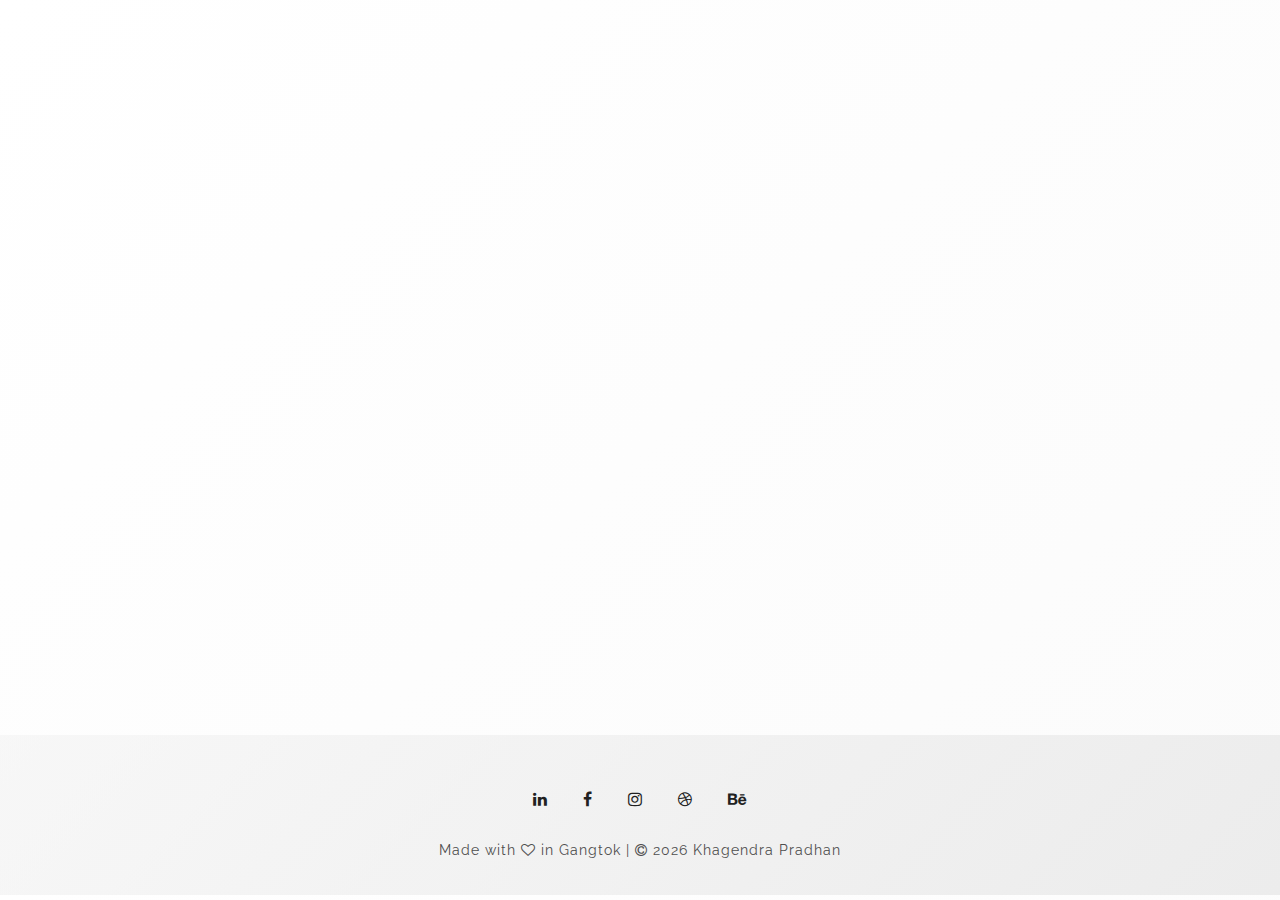
<file: pay.html>
<!doctype html>
<html lang="en">
<head>

  <meta charset="utf-8">
  <title>Pay - Khagendra Pradhan | khagendra13</title>
  <meta name="description" content="Khagendra Pradhan is a designer, developer and an engineer based in Gangtok, India.">
  <meta name="author" content="Khagendra Pradhan">
  <meta name="keywords" content="khagendra13, khagendra, pradhan, portfolio, personal website, k13, design, gangtok, sikkim">
  <meta name="viewport" content="width=device-width, initial-scale=1.0">
  <meta name="theme-color" content="#212121">
  <link rel="icon" type="image/png" href="images/favicon.png">


<script>
  (function(i,s,o,g,r,a,m){i['GoogleAnalyticsObject']=r;i[r]=i[r]||function(){
  (i[r].q=i[r].q||[]).push(arguments)},i[r].l=1*new Date();a=s.createElement(o),
  m=s.getElementsByTagName(o)[0];a.async=1;a.src=g;m.parentNode.insertBefore(a,m)
  })(window,document,'script','https://www.google-analytics.com/analytics.js','ga');
  ga('create', 'UA-103350252-2', 'auto');
  ga('send', 'pageview');
</script>


  <link rel="stylesheet" href="css/reset.css">
  <link rel="stylesheet" href="css/style.css">
  <link rel="stylesheet" href="css/style-responsive.css">  
  <link rel="stylesheet" href="https://maxcdn.bootstrapcdn.com/font-awesome/4.7.0/css/font-awesome.min.css">

</head>

<body>

<div class="opacity-nav">
        <div class="menu-index" id="buttons" style="z-index:999999">
        <i class="fa fa-times" style="color:#fff" aria-hidden="true"></i>
        </div>
        <ul class="menu-fullscreen">
          <li><a class="index" href="/">Home</a></li>
          <li><a class="portfolio" href="/portfolio">Portfolio</a></li>
          <li><a class="about" href="/about">About</a></li>
          <li><a class="contact" href="/contact">Contact</a></li>
        </ul>
</div>


  <header id="fullscreen">
      <div class="logo" id="full" data-jkit="[show:delay=1000;speed=500;animation=fade]">
        <a href="/"><img src="images/k13.svg" alt="K13-logo" height="60px" id="logo-size"></a>
      </div>
      <div class="menu-index" id="button" data-jkit="[show:delay=1000;speed=500;animation=fade]">
        <i class="fa fa-bars"></i>
      </div>
  </header>
  <div class="clear"></div>


  <div class="content" id="ajax-content">
        <div class="text-intro" data-jkit="[show:delay=1500;speed=500;animation=fade]">
          <h1>Pay</h1>

          <div class="one-column" data-jkit="[show:delay=2000;speed=1500;animation=fade]">
            <p>Payment can be made using the details provided here.</p>
          </div>
          <div class="two-column" data-jkit="[show:delay=2000;speed=1500;animation=fade]">
            <p><strong>Bank Transfer</strong><br>
            Name: Khagendra Pradhan<br>
            Bank: State Bank of India (SBI)<br>
            Account Number: 20002047663<br>
            Branch: Gangtok<br>
            IFSC: SBIN0000232
            <br><br>
            <strong>Unified Payments Interface (UPI)</strong><br>
            khagendra13@oksbi<br>
            khagendra13@upi
            <br><br>
            <strong>Bitcoin Address</strong><br>
            1NDiqnY8pGcUrcFD4EPkSm1nDee5qkV8fk
            <br><br>
            <strong>Online Payment</strong><br>
            <form><script src="https://checkout.razorpay.com/v1/payment-button.js" data-payment_button_id="pl_G5p776sBljaFKm"> </script> </form>
            </p>
          </div> 
          <div class="clear"></div>                      
        </div>
    </div>


  <footer>
    <div class="footer-margin">
      <div class="social-footer">
        <a href="https://www.linkedin.com/in/khagendra13"><i class="fa fa-linkedin" aria-hidden="true"></i></a>
        <a href="https://www.facebook.com/khagendra13"><i class="fa fa-facebook" aria-hidden="true"></i></a>
        <a href="https://www.instagram.com/khagendra13"><i class="fa fa-instagram" aria-hidden="true"></i></a>
        <a href="https://www.dribbble.com/khagendra13"><i class="fa fa-dribbble" aria-hidden="true"></i></a>
        <a href="https://www.behance.net/khagendra13"><i class="fa fa-behance" aria-hidden="true"></i></a>
      </div>
      <div class="copyright">Made with <i class="fa fa-heart-o" aria-hidden="true"></i> in <a href="https://en.wikipedia.org/wiki/Gangtok" style="color:#4e4e4e;">Gangtok</a> | <i class="fa fa-copyright" aria-hidden="true"></i> <script type="text/javascript">document.write(new Date().getFullYear());</script> <a href="http://khagendra13.com" style="color:#4e4e4e;">Khagendra Pradhan</a>
      </div>
    </div>
  </footer>

  <a href="#top" id="return-to-top" style="display:none"><i class="fa fa-chevron-up" aria-hidden="true"></i></a>


  <script src="js/jquery.min.js"></script>
  <script src="js/jquery.easing.min.js"></script>
  <script src="js/modernizr.custom.42534.js" type="text/javascript"></script>
  <script src="js/jquery.waitforimages.js" type="text/javascript"></script>
  <script src="js/masonry.pkgd.min.js" type="text/javascript"></script>  
  <script src="js/imagesloaded.pkgd.min.js" type="text/javascript"></script>    
  <script src="js/jquery.jkit.1.2.16.min.js"></script>
  <script src="js/script.js" type="text/javascript"></script>
  <script>
    $('#button, #buttons').on('click', function() {
      $( ".opacity-nav" ).fadeToggle( "slow", "linear" );

    });
  </script>

</body>
</html>
</file>
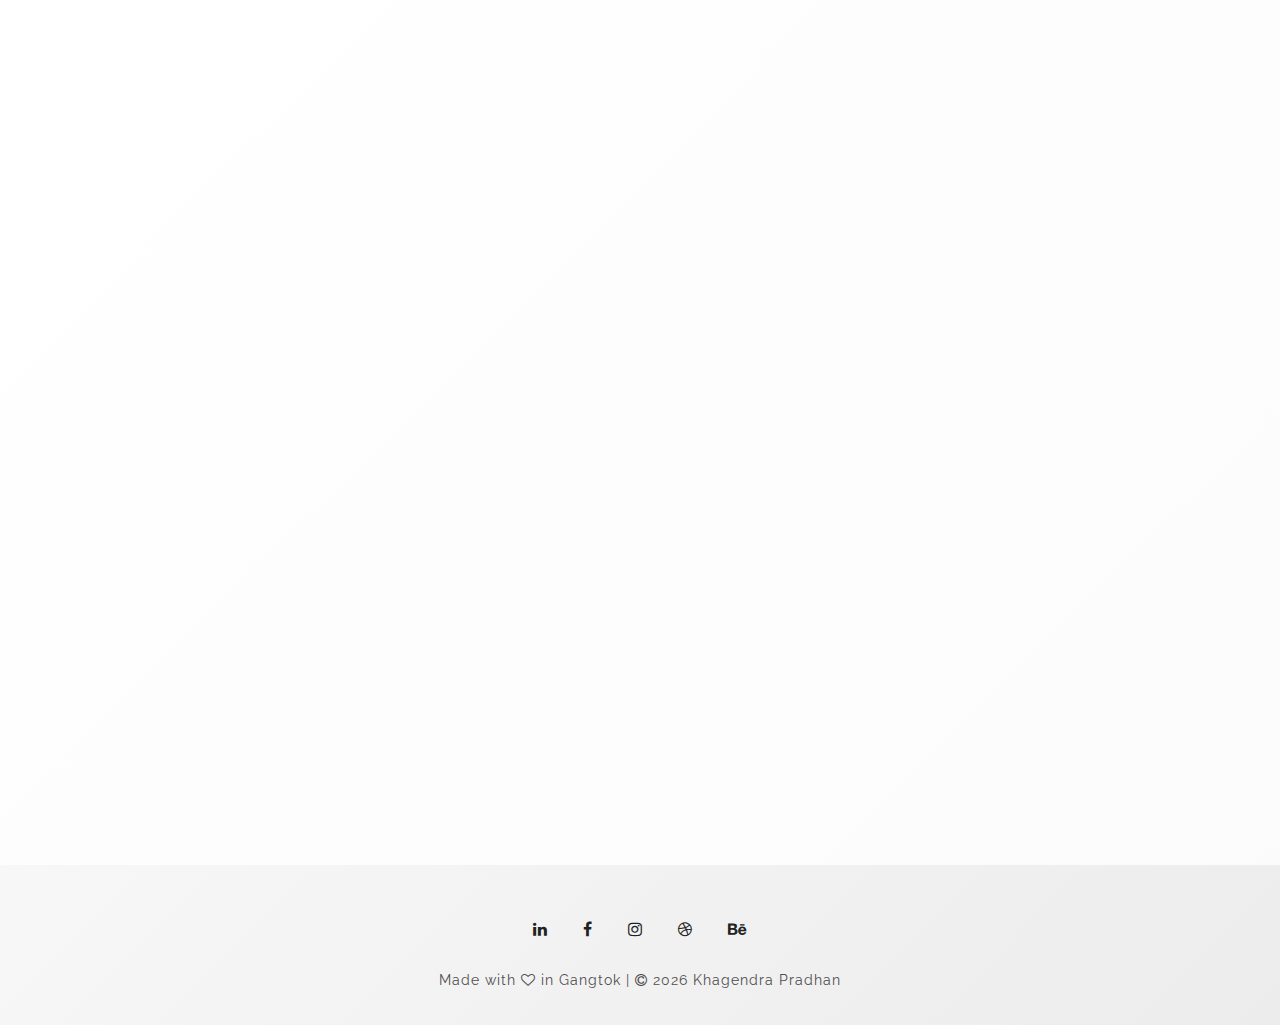
<file: portfolio.html>
<!doctype html>
<html lang="en">
<head>

  <meta charset="utf-8">
  <title>Portfolio - Khagendra Pradhan | khagendra13</title>
  <meta name="description" content="Khagendra Pradhan is a designer, developer and an engineer based in Gangtok, India.">
  <meta name="author" content="Khagendra Pradhan">
  <meta name="keywords" content="khagendra13, khagendra, pradhan, portfolio, personal website, k13, design, gangtok, sikkim">
  <meta name="viewport" content="width=device-width, initial-scale=1.0">
  <meta name="theme-color" content="#212121">
  <link rel="icon" type="image/png" href="images/favicon.png">


<script>
  (function(i,s,o,g,r,a,m){i['GoogleAnalyticsObject']=r;i[r]=i[r]||function(){
  (i[r].q=i[r].q||[]).push(arguments)},i[r].l=1*new Date();a=s.createElement(o),
  m=s.getElementsByTagName(o)[0];a.async=1;a.src=g;m.parentNode.insertBefore(a,m)
  })(window,document,'script','https://www.google-analytics.com/analytics.js','ga');
  ga('create', 'UA-103350252-2', 'auto');
  ga('send', 'pageview');
</script>


  <link rel="stylesheet" href="css/reset.css">
  <link rel="stylesheet" href="css/style.css">
  <link rel="stylesheet" href="css/style-responsive.css">  
  <link rel="stylesheet" href="https://maxcdn.bootstrapcdn.com/font-awesome/4.7.0/css/font-awesome.min.css">

</head>

<body>

<div class="opacity-nav">
        <div class="menu-index" id="buttons" style="z-index:999999">
        <i class="fa fa-times" style="color:#fff" aria-hidden="true"></i>
        </div>
        <ul class="menu-fullscreen">
          <li><a class="index" href="/">Home</a></li>
          <li><a class="portfolio" href="/portfolio">Portfolio</a></li>
          <li><a class="about" href="/about">About</a></li>
          <li><a class="contact" href="/contact">Contact</a></li>
        </ul>
</div>


  <header id="fullscreen">
      <div class="logo" id="full" data-jkit="[show:delay=1000;speed=500;animation=fade]">
        <a href="/"><img src="images/k13.svg" alt="K13-logo" height="60px" id="logo-size"></a>
      </div>
      <div class="menu-index" id="button" data-jkit="[show:delay=1000;speed=500;animation=fade]">
        <i class="fa fa-bars"></i>
      </div>
  </header>
  <div class="clear"></div>


  <div class="content" id="ajax-content">
        <div class="text-intro" id="site-type" data-jkit="[show:delay=1500;speed=500;animation=fade]">
          <h1>Portfolio</h1>
          <p>These are some of the works I've done so far.</p>
        </div>


  <ul class="portfolio-grid">  
    <li class="grid-item" data-jkit="[show:delay=2000;speed=500;animation=fade]">
      <img src="images/portfolio/1.jpg">
        <a href="/tedxsmit">  
          <div class="grid-hover">
            <h1>TEDxSMIT : Radical Reframe</h1>
            <p>Branding, Graphic Design</p>
          </div>
        </a>  
    </li>    

    <li class="grid-item" data-jkit="[show:delay=2000;speed=500;animation=fade]">
      <img src="images/portfolio/2.jpg">
        <a href="/snapchat">  
          <div class="grid-hover">
            <h1>Snapchat Geofilter</h1>
            <p>Illustration</p>
          </div>
        </a>      
    </li>    
    
    <li class="grid-item" data-jkit="[show:delay=2000;speed=500;animation=fade]">
      <img src="images/portfolio/3.jpg">
        <a href="/smitgam">  
          <div class="grid-hover">
            <h1>SMIT Global Alumni Meet</h1>
            <p>Branding, Print Design</p>
          </div>
        </a>      
    </li>  

    <li class="grid-item" data-jkit="[show:delay=2000;speed=500;animation=fade]">
      <img src="images/portfolio/4.jpg">
        <a href="/miscellaneous">  
          <div class="grid-hover">
            <h1>Miscellaneous Work</h1>
            <p>Various</p>
          </div>
        </a>      
    </li>    
  </ul>
  </div>
  

  <footer>
    <div class="footer-margin">
      <div class="social-footer">
        <a href="https://www.linkedin.com/in/khagendra13"><i class="fa fa-linkedin" aria-hidden="true"></i></a>
        <a href="https://www.facebook.com/khagendra13"><i class="fa fa-facebook" aria-hidden="true"></i></a>
        <a href="https://www.instagram.com/khagendra13"><i class="fa fa-instagram" aria-hidden="true"></i></a>
        <a href="https://www.dribbble.com/khagendra13"><i class="fa fa-dribbble" aria-hidden="true"></i></a>
        <a href="https://www.behance.net/khagendra13"><i class="fa fa-behance" aria-hidden="true"></i></a>
      </div>
      <div class="copyright">Made with <i class="fa fa-heart-o" aria-hidden="true"></i> in <a href="https://en.wikipedia.org/wiki/Gangtok" style="color:#4e4e4e;">Gangtok</a> | <i class="fa fa-copyright" aria-hidden="true"></i> <script type="text/javascript">document.write(new Date().getFullYear());</script> <a href="http://khagendra13.com" style="color:#4e4e4e;">Khagendra Pradhan</a>
      </div>
    </div>
  </footer>

  <a href="#top" id="return-to-top" style="display:none"><i class="fa fa-chevron-up" aria-hidden="true"></i></a>


  <script src="js/jquery.min.js"></script>
  <script src="js/jquery.easing.min.js"></script>
  <script src="js/modernizr.custom.42534.js" type="text/javascript"></script>
  <script src="js/jquery.waitforimages.js" type="text/javascript"></script>
  <script src="js/masonry.pkgd.min.js" type="text/javascript"></script>  
  <script src="js/imagesloaded.pkgd.min.js" type="text/javascript"></script>    
  <script src="js/jquery.jkit.1.2.16.min.js"></script>
  <script src="js/script.js" type="text/javascript"></script>
  <script>
    $('#button, #buttons').on('click', function() {
      $( ".opacity-nav" ).fadeToggle( "slow", "linear" );

    });
  </script>


</body>
</html>
</file>
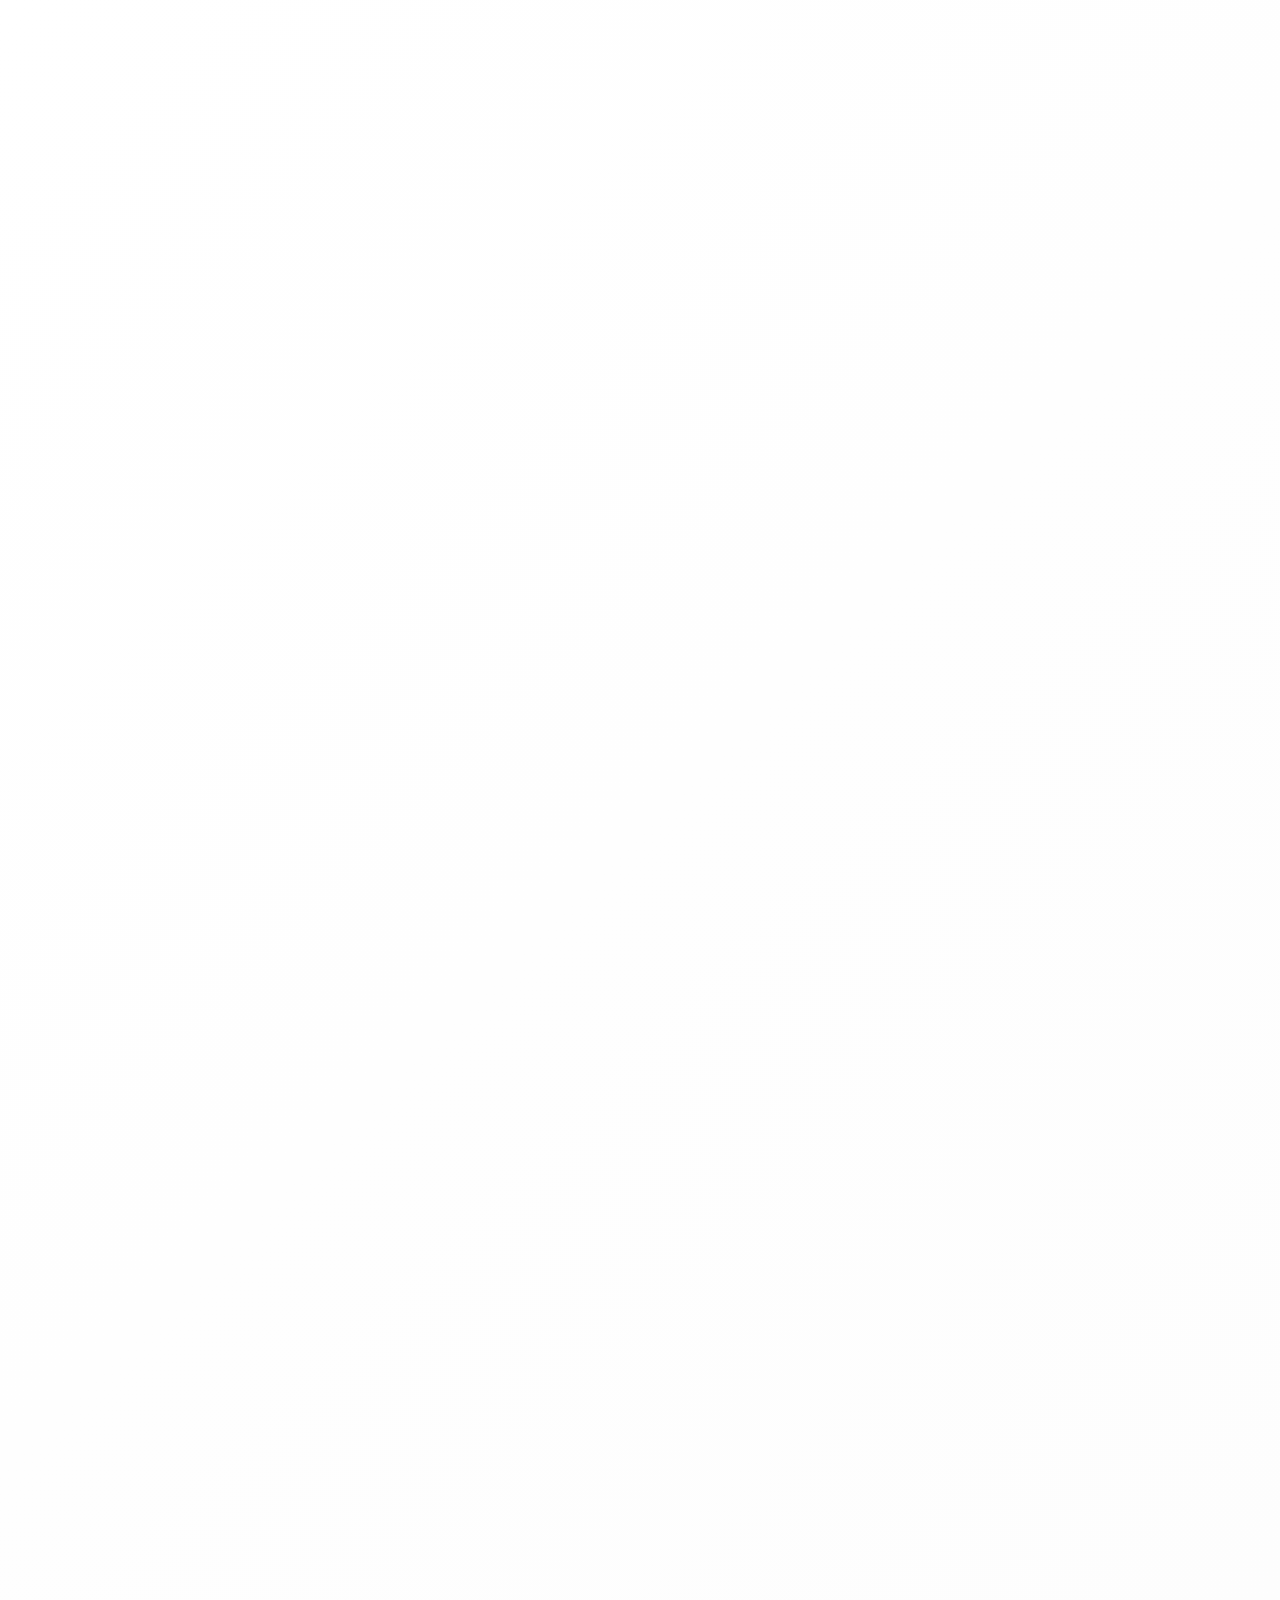
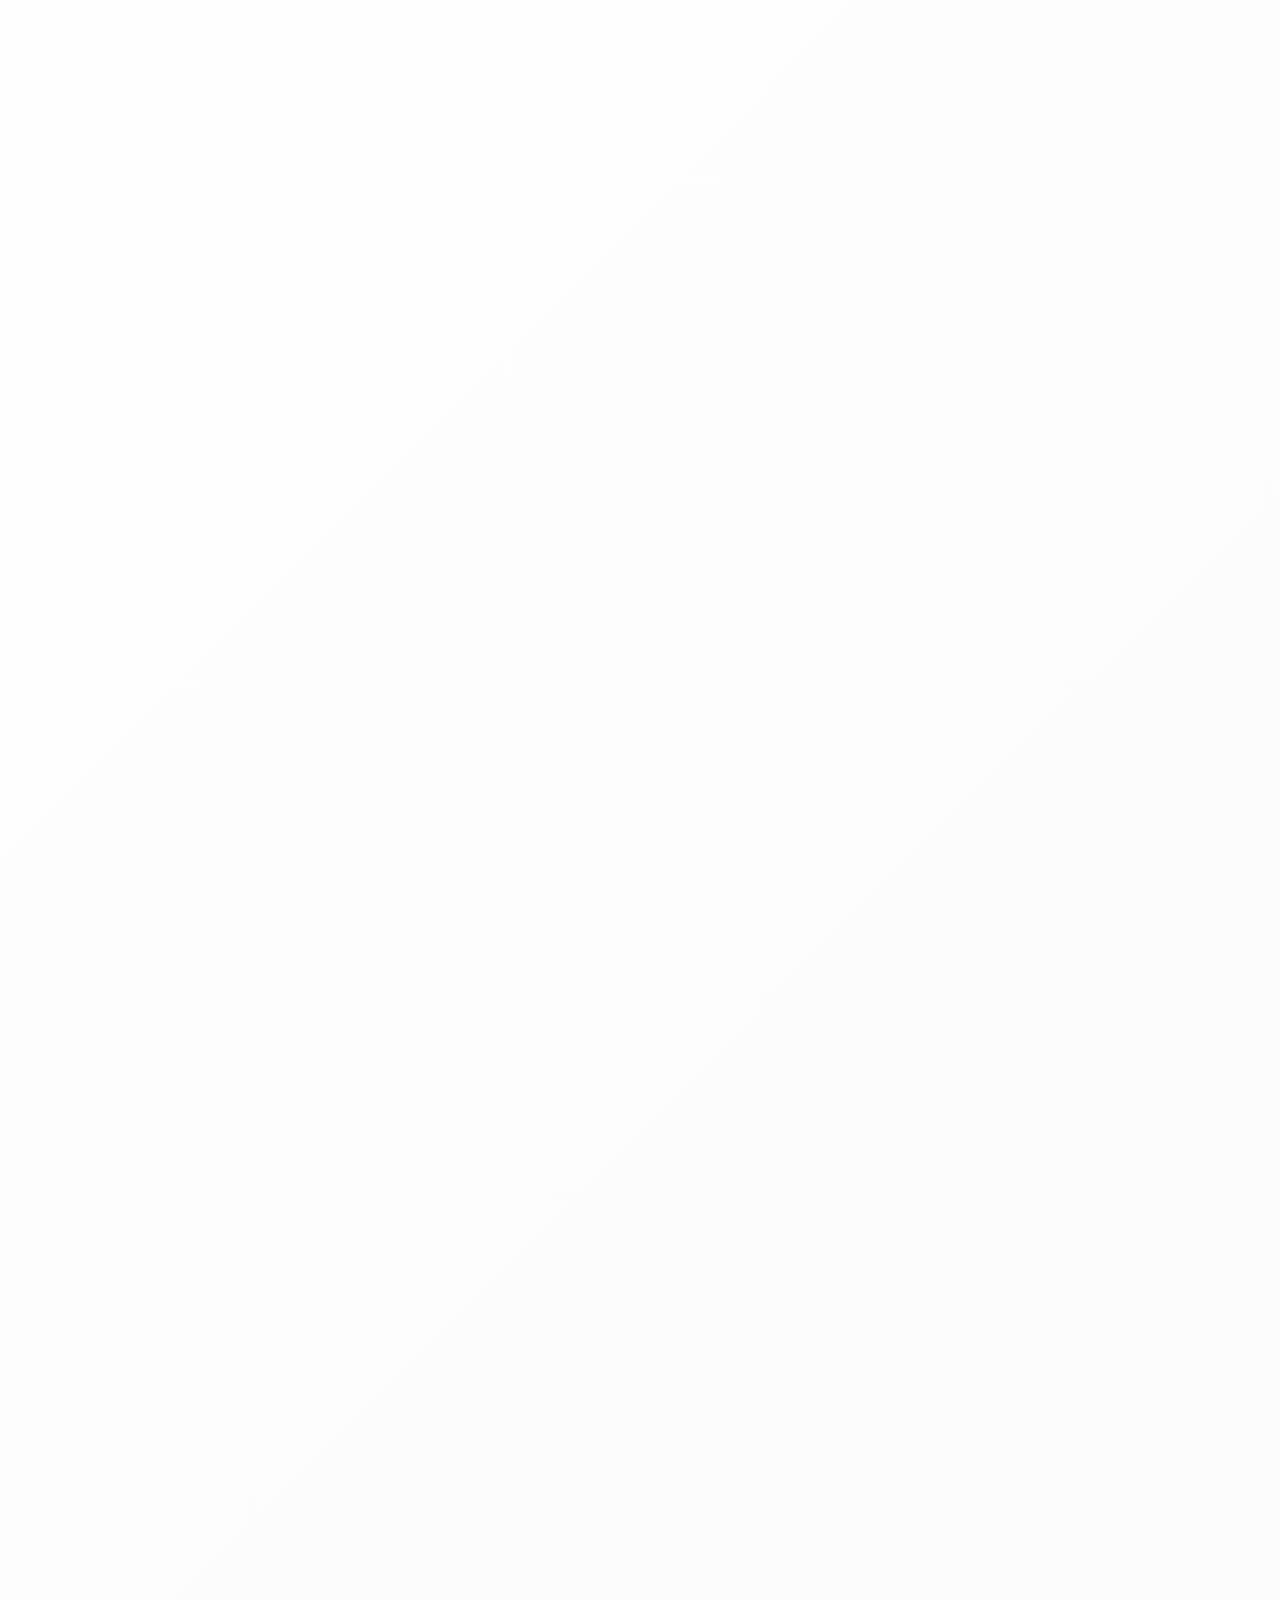
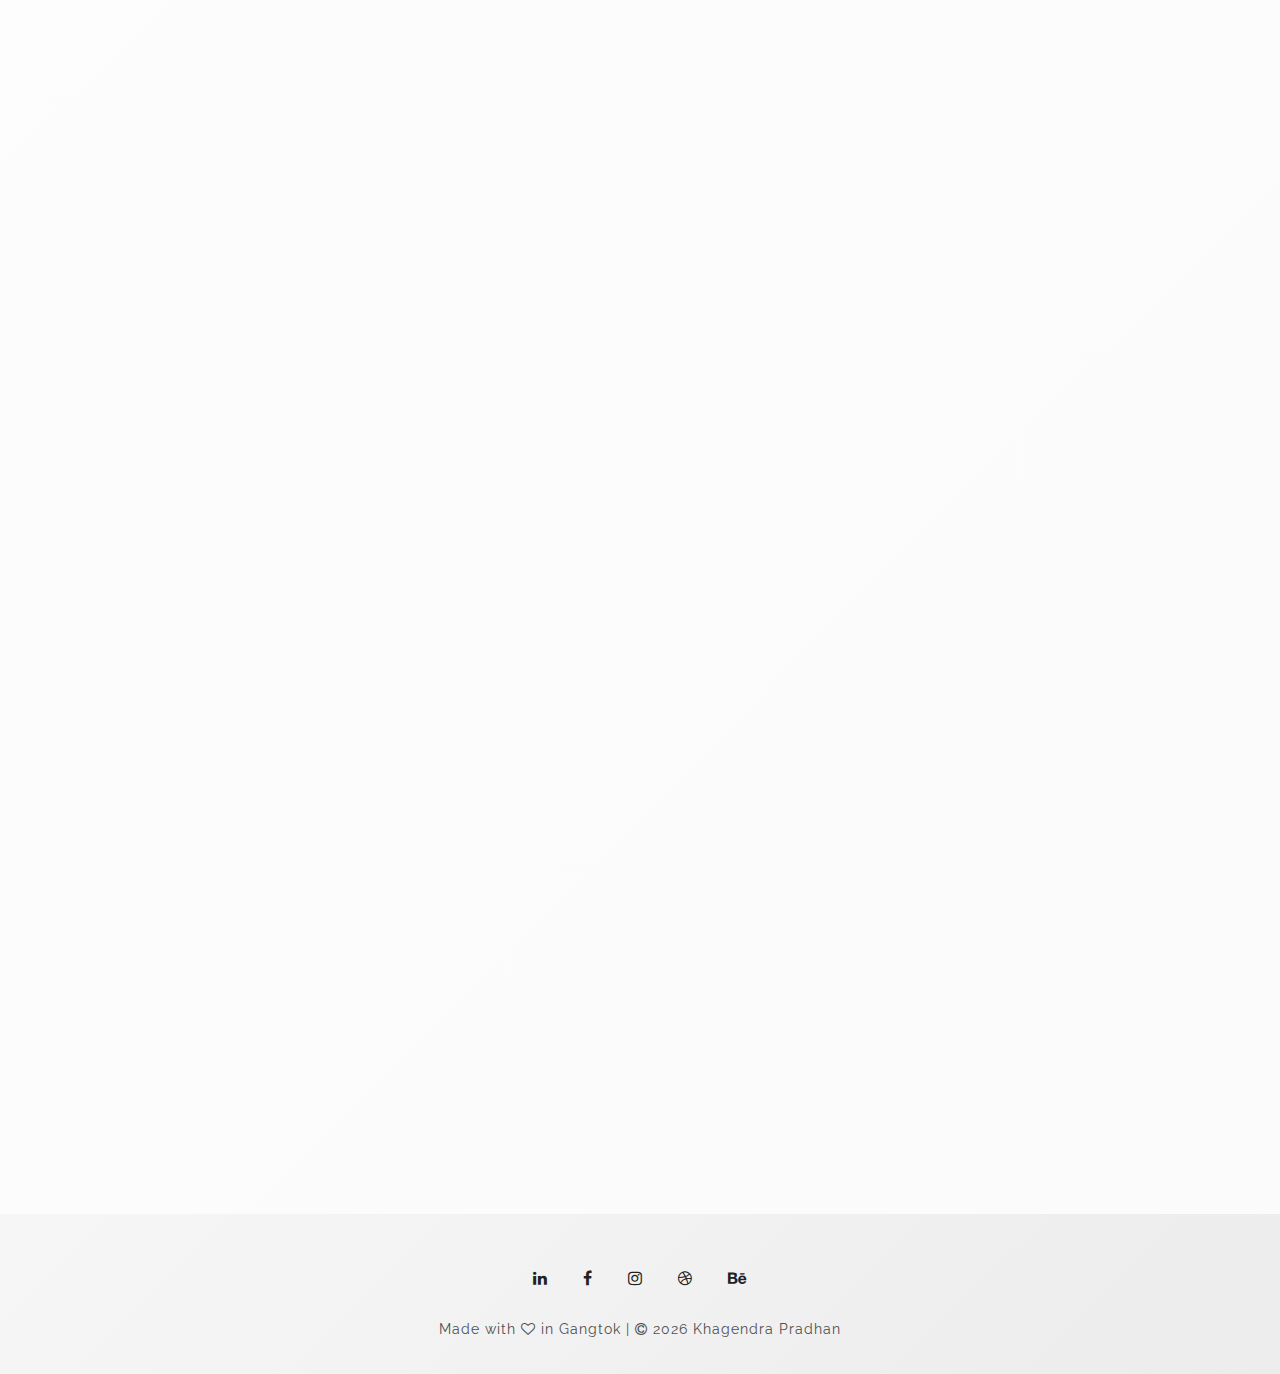
<file: public-purse.html>
<!doctype html>
<html lang="en">
<head>

  <meta charset="utf-8">
  <title>Public Purse - Khagendra Pradhan | khagendra13</title>
  <meta name="description" content="Khagendra Pradhan is a designer, developer and an engineer based in Gangtok, India.">
  <meta name="author" content="Khagendra Pradhan">
  <meta name="keywords" content="khagendra13, khagendra, pradhan, portfolio, personal website, k13, design, gangtok, sikkim">
  <meta name="viewport" content="width=device-width, initial-scale=1.0">
  <meta name="theme-color" content="#212121">
  <link rel="icon" type="image/png" href="images/favicon.png">


<script>
  (function(i,s,o,g,r,a,m){i['GoogleAnalyticsObject']=r;i[r]=i[r]||function(){
  (i[r].q=i[r].q||[]).push(arguments)},i[r].l=1*new Date();a=s.createElement(o),
  m=s.getElementsByTagName(o)[0];a.async=1;a.src=g;m.parentNode.insertBefore(a,m)
  })(window,document,'script','https://www.google-analytics.com/analytics.js','ga');
  ga('create', 'UA-103350252-2', 'auto');
  ga('send', 'pageview');
</script>


  <link rel="stylesheet" href="css/reset.css">
  <link rel="stylesheet" href="css/style.css">
  <link rel="stylesheet" href="css/style-responsive.css">  
  <link rel="stylesheet" href="https://maxcdn.bootstrapcdn.com/font-awesome/4.7.0/css/font-awesome.min.css">

</head>

<body>
<div class="opacity-nav">
        <div class="menu-index" id="buttons" style="z-index:999999">
        <i class="fa fa-times" style="color:#fff" aria-hidden="true"></i>
        </div>
        <ul class="menu-fullscreen">
          <li><a class="index" href="/">Home</a></li>
          <li><a class="portfolio" href="/portfolio">Portfolio</a></li>
          <li><a class="about" href="/about">About</a></li>
          <li><a class="contact" href="/contact">Contact</a></li>
        </ul>
</div>


  <header id="fullscreen">
      <div class="logo" id="full" data-jkit="[show:delay=1000;speed=500;animation=fade]">
        <a href="/"><img src="images/k13.svg" alt="K13-logo" height="60px" id="logo-size"></a>
      </div>
      <div class="menu-index" id="button" data-jkit="[show:delay=1000;speed=500;animation=fade]">
        <i class="fa fa-bars"></i>
      </div>
  </header>
  <div class="clear"></div>


  <div class="content" id="ajax-content">
        <div class="text-intro" data-jkit="[show:delay=1500;speed=500;animation=fade]">
          <h1>Public Purse</h1>

          <div class="one-column" data-jkit="[show:delay=2000;speed=1500;animation=fade]">
            <p>Editorial, Publication, Print Design</p>
          </div>
          <div class="two-column" data-jkit="[show:delay=2000;speed=1500;animation=fade]">
            <p><strong>About Public Purse</strong><br>
            Public Purse is a special souvenir magazine published to commemorate the golden jubilee of Sikkim’s statehood. This landmark edition, themed “Sunaulo Ani Samriddha Sikkim”, pays homage to the state's extraordinary journey — celebrating its glorious history, its vibrant present, and the boundless promise of its future. The magazine was conceptualized and produced by the Sikkim Finance & Accounts Service Association (SFASA), and stands as a tribute to the collective efforts of the administration, finance services, and the people of Sikkim.
            <br><br>
            <strong>Scope of Project</strong><br>
            I was entrusted with the complete visual and editorial design of Public Purse, which included the publication layout, typography, cover design, and overall print identity. The project also involved curating a cohesive editorial style that could harmonize diverse content — from heartfelt forewords to historical timelines, policy highlights, and visual retrospectives.
            <br>The visual identity was rooted in the values of dignity, clarity, and celebration. I opted for a clean serif and sans-serif type combination to lend the publication both gravitas and approachability.
            <br>Special attention was given to maintaining a consistent visual rhythm throughout the magazine, balancing imagery with narrative to enhance readability while showcasing the legacy and aspirations of Sikkim. The aim was to create a publication that feels timeless, respectful, and worthy of being preserved as a keepsake.
            <br>Public Purse stands as both a creative and editorial tribute to 50 years of Sikkim’s statehood — a project of great significance and a reflection of enduring pride in public service and responsible governance.
            </p>
        	<div data-jkit="[show:delay=3000;speed=1000;animation=fade]">
          	<p>
          		<strong>
          			Read the Public Purse flipbook<br><br>
          			<a href="https://online.fliphtml5.com/faxym/yxiu/" style="background: #e0e0e0; padding: 13px; text-transform: uppercase; letter-spacing: 2px;" target="_blank">Read Now</a>
          		</strong>
      		</p>
        </div>

          </div>               
        </div>        
        <div class="clear"></div>
        <div class="screens" data-jkit="[show:delay=3000;speed=500;animation=fade]">
            <img src="images/public-purse/1.jpg" width="100%"><br/><br/><br/><br/>
            <img src="images/public-purse/2.jpg" width="100%"><br/><br/><br/><br/>
            <img src="images/public-purse/3.jpg" width="100%"><br/><br/><br/><br/>
            <img src="images/public-purse/4.jpg" width="100%">
            <div class="prev-next">
              <div class="prev-button"><a href="smitgam">Previous</a></div>
              <div class="next-button"><a href="miscellaneous">Next</a></div>
            </div>

        </div> 
    </div>


  <footer>
    <div class="footer-margin">
      <div class="social-footer">
        <a href="https://www.linkedin.com/in/khagendra13"><i class="fa fa-linkedin" aria-hidden="true"></i></a>
        <a href="https://www.facebook.com/khagendra13"><i class="fa fa-facebook" aria-hidden="true"></i></a>
        <a href="https://www.instagram.com/khagendra13"><i class="fa fa-instagram" aria-hidden="true"></i></a>
        <a href="https://www.dribbble.com/khagendra13"><i class="fa fa-dribbble" aria-hidden="true"></i></a>
        <a href="https://www.behance.net/khagendra13"><i class="fa fa-behance" aria-hidden="true"></i></a>
      </div>
      <div class="copyright">Made with <i class="fa fa-heart-o" aria-hidden="true"></i> in <a href="https://en.wikipedia.org/wiki/Gangtok" style="color:#4e4e4e;">Gangtok</a> | <i class="fa fa-copyright" aria-hidden="true"></i> <script type="text/javascript">document.write(new Date().getFullYear());</script> <a href="http://khagendra13.com" style="color:#4e4e4e;">Khagendra Pradhan</a>
      </div>
    </div>
  </footer>

  <a href="#top" id="return-to-top" style="display:none"><i class="fa fa-chevron-up" aria-hidden="true"></i></a>


  <script src="js/jquery.min.js"></script>
  <script src="js/jquery.easing.min.js"></script>
  <script src="js/modernizr.custom.42534.js" type="text/javascript"></script>
  <script src="js/jquery.waitforimages.js" type="text/javascript"></script>
  <script src="js/masonry.pkgd.min.js" type="text/javascript"></script>  
  <script src="js/imagesloaded.pkgd.min.js" type="text/javascript"></script>    
  <script src="js/jquery.jkit.1.2.16.min.js"></script>
  <script src="js/script.js" type="text/javascript"></script>
  <script>
    $('#button, #buttons').on('click', function() {
      $( ".opacity-nav" ).fadeToggle( "slow", "linear" );

    });
  </script>


</body>
</html>
</file>
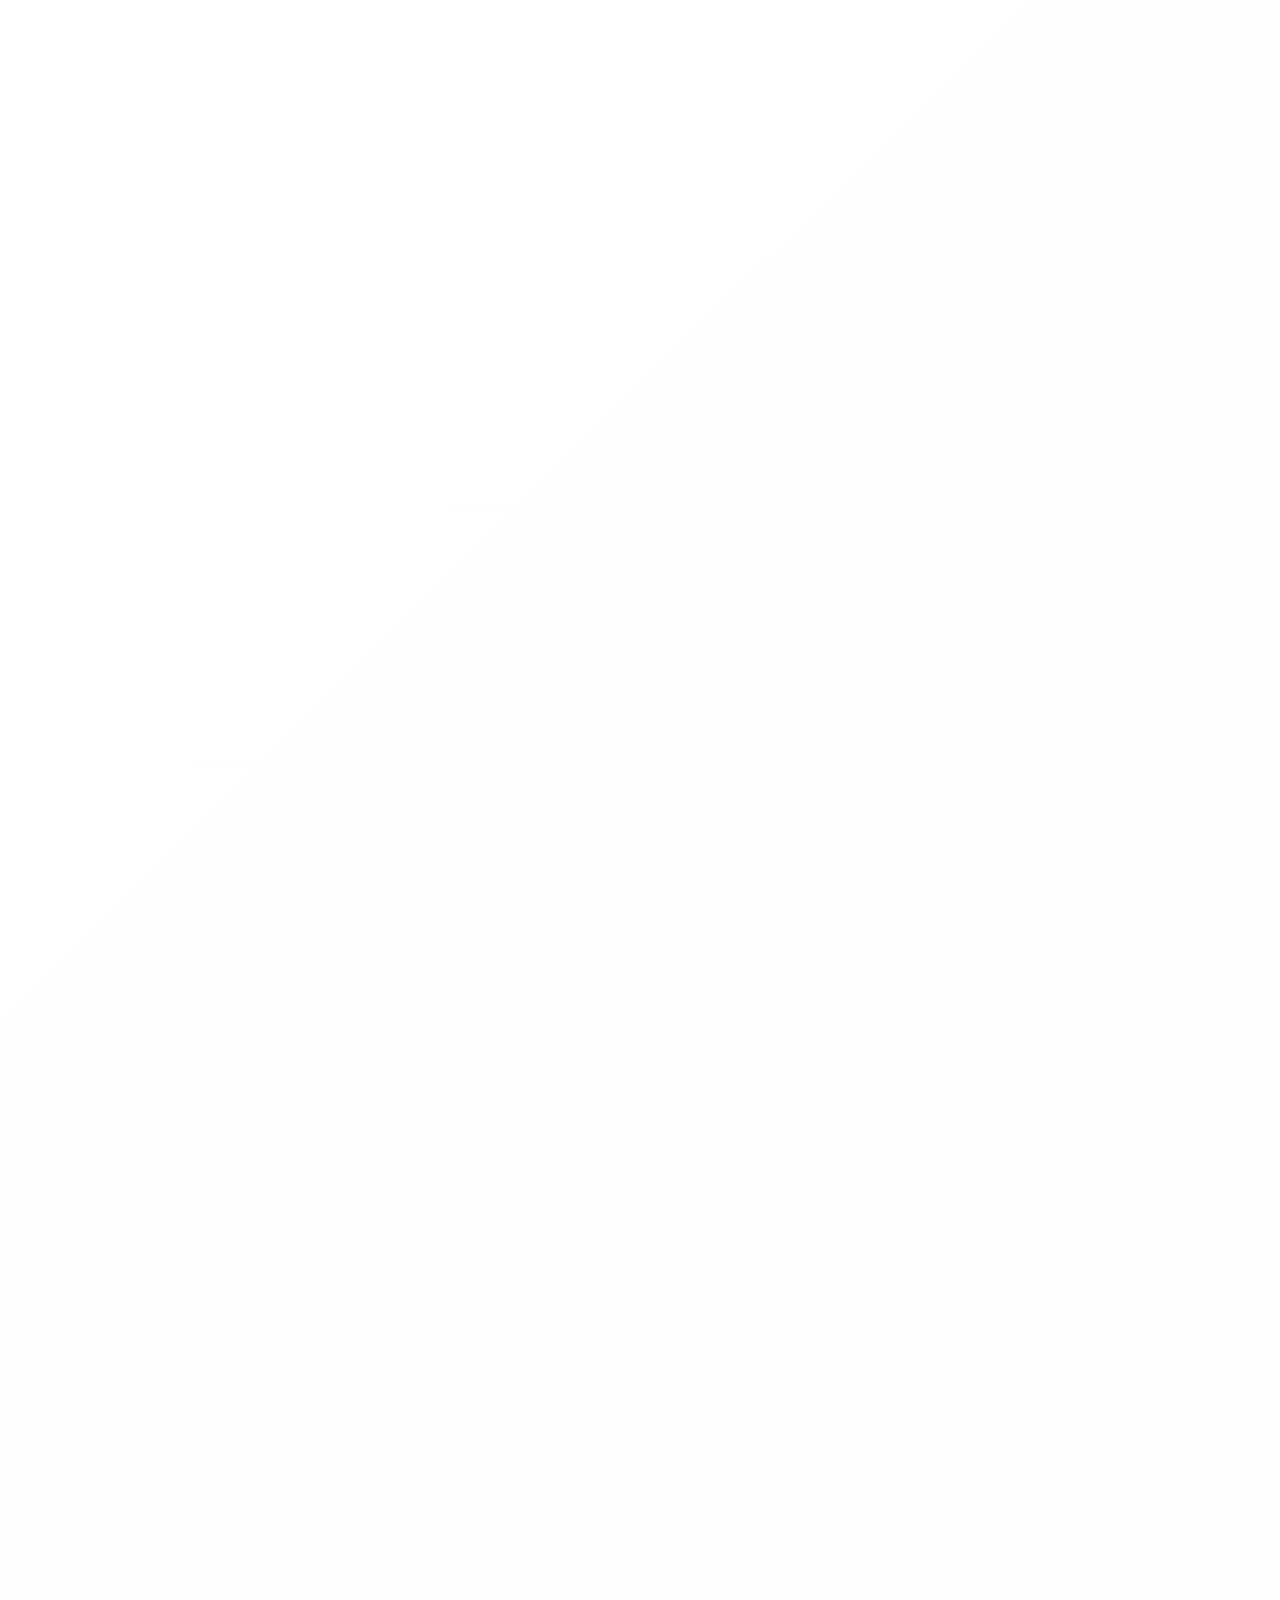
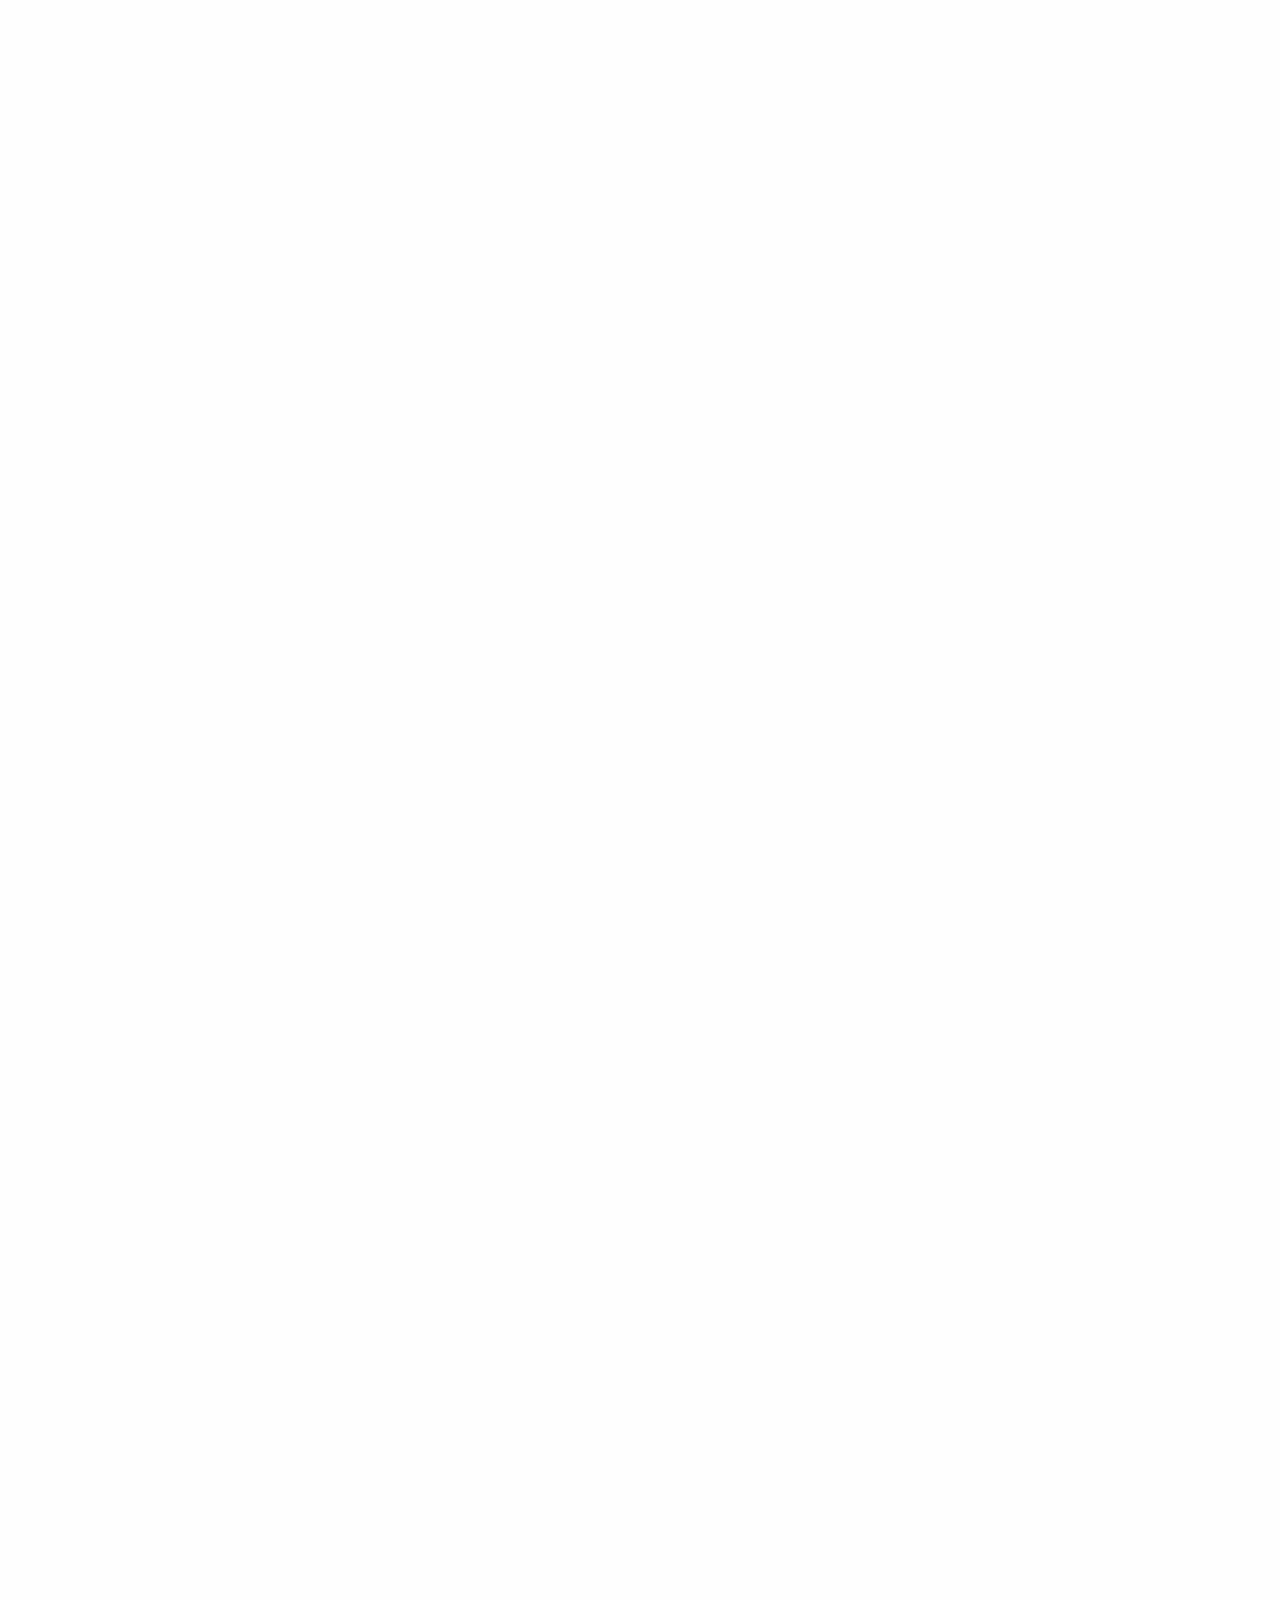
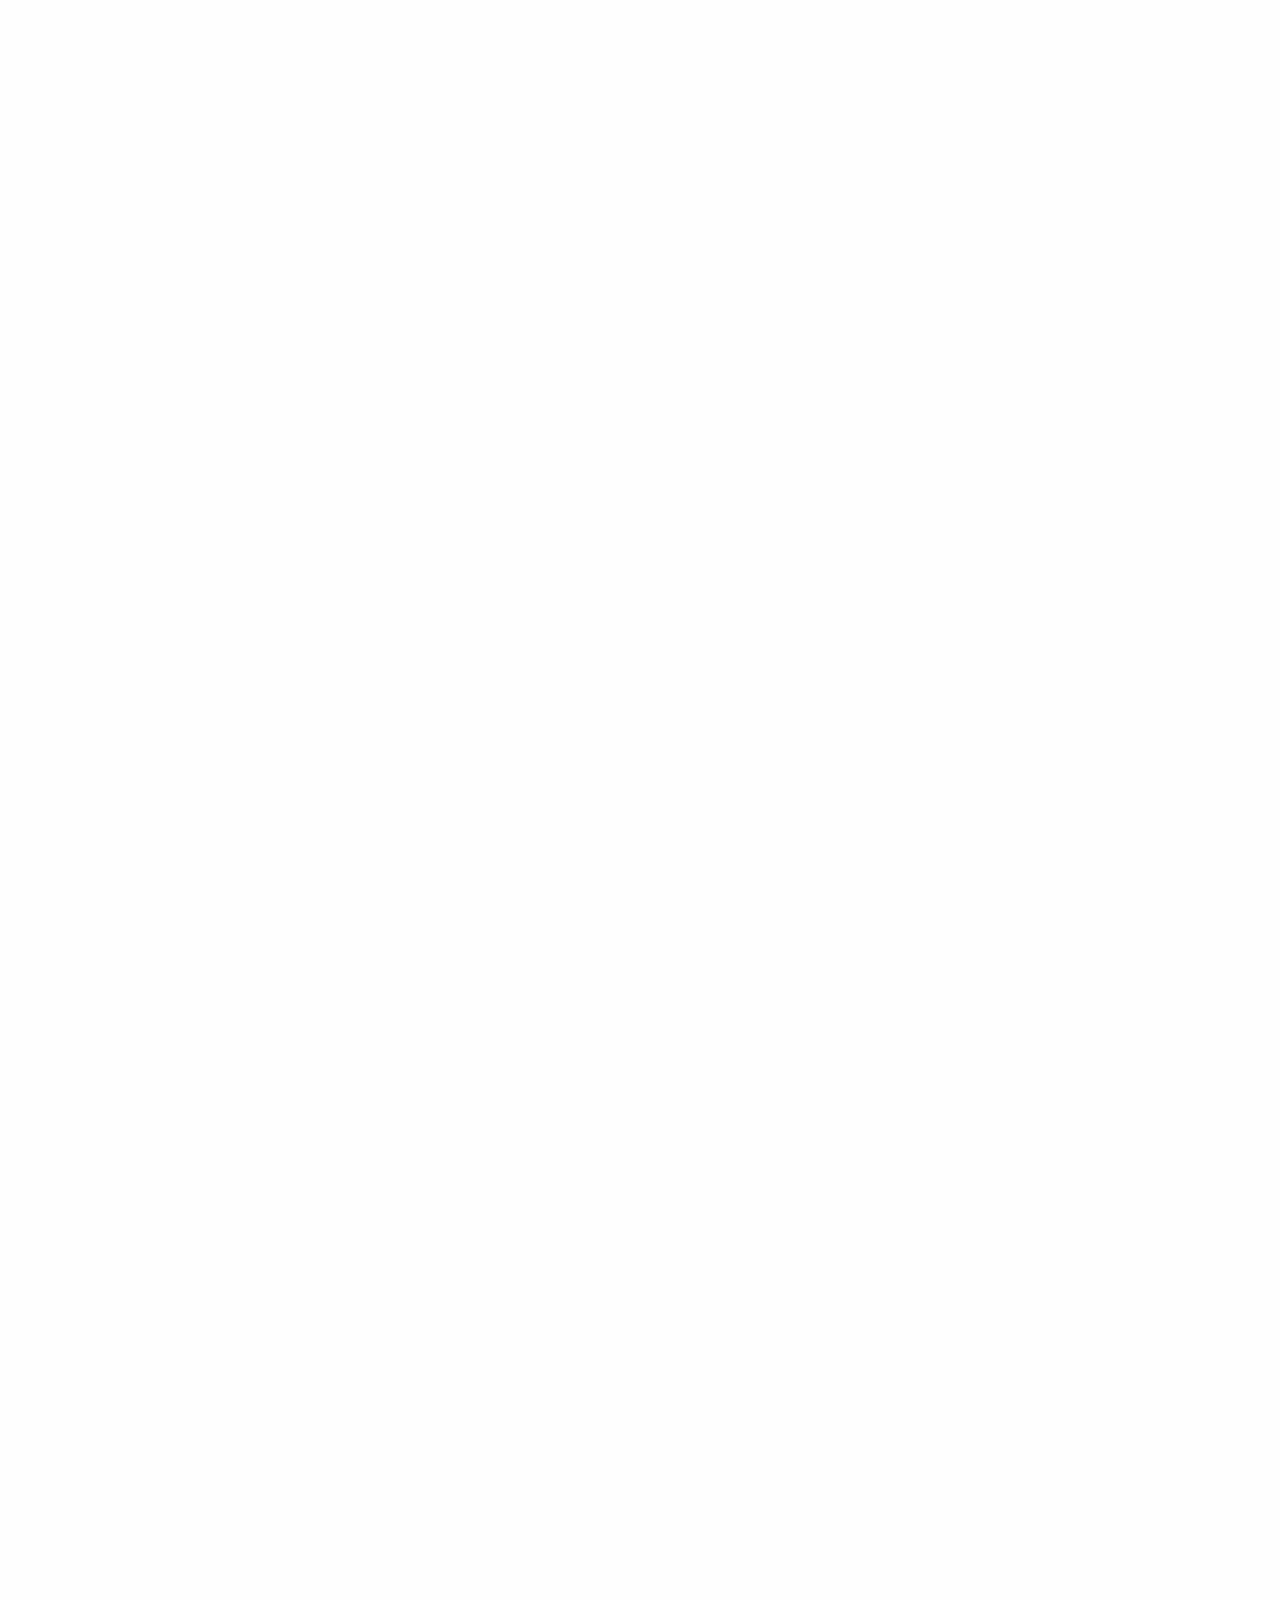
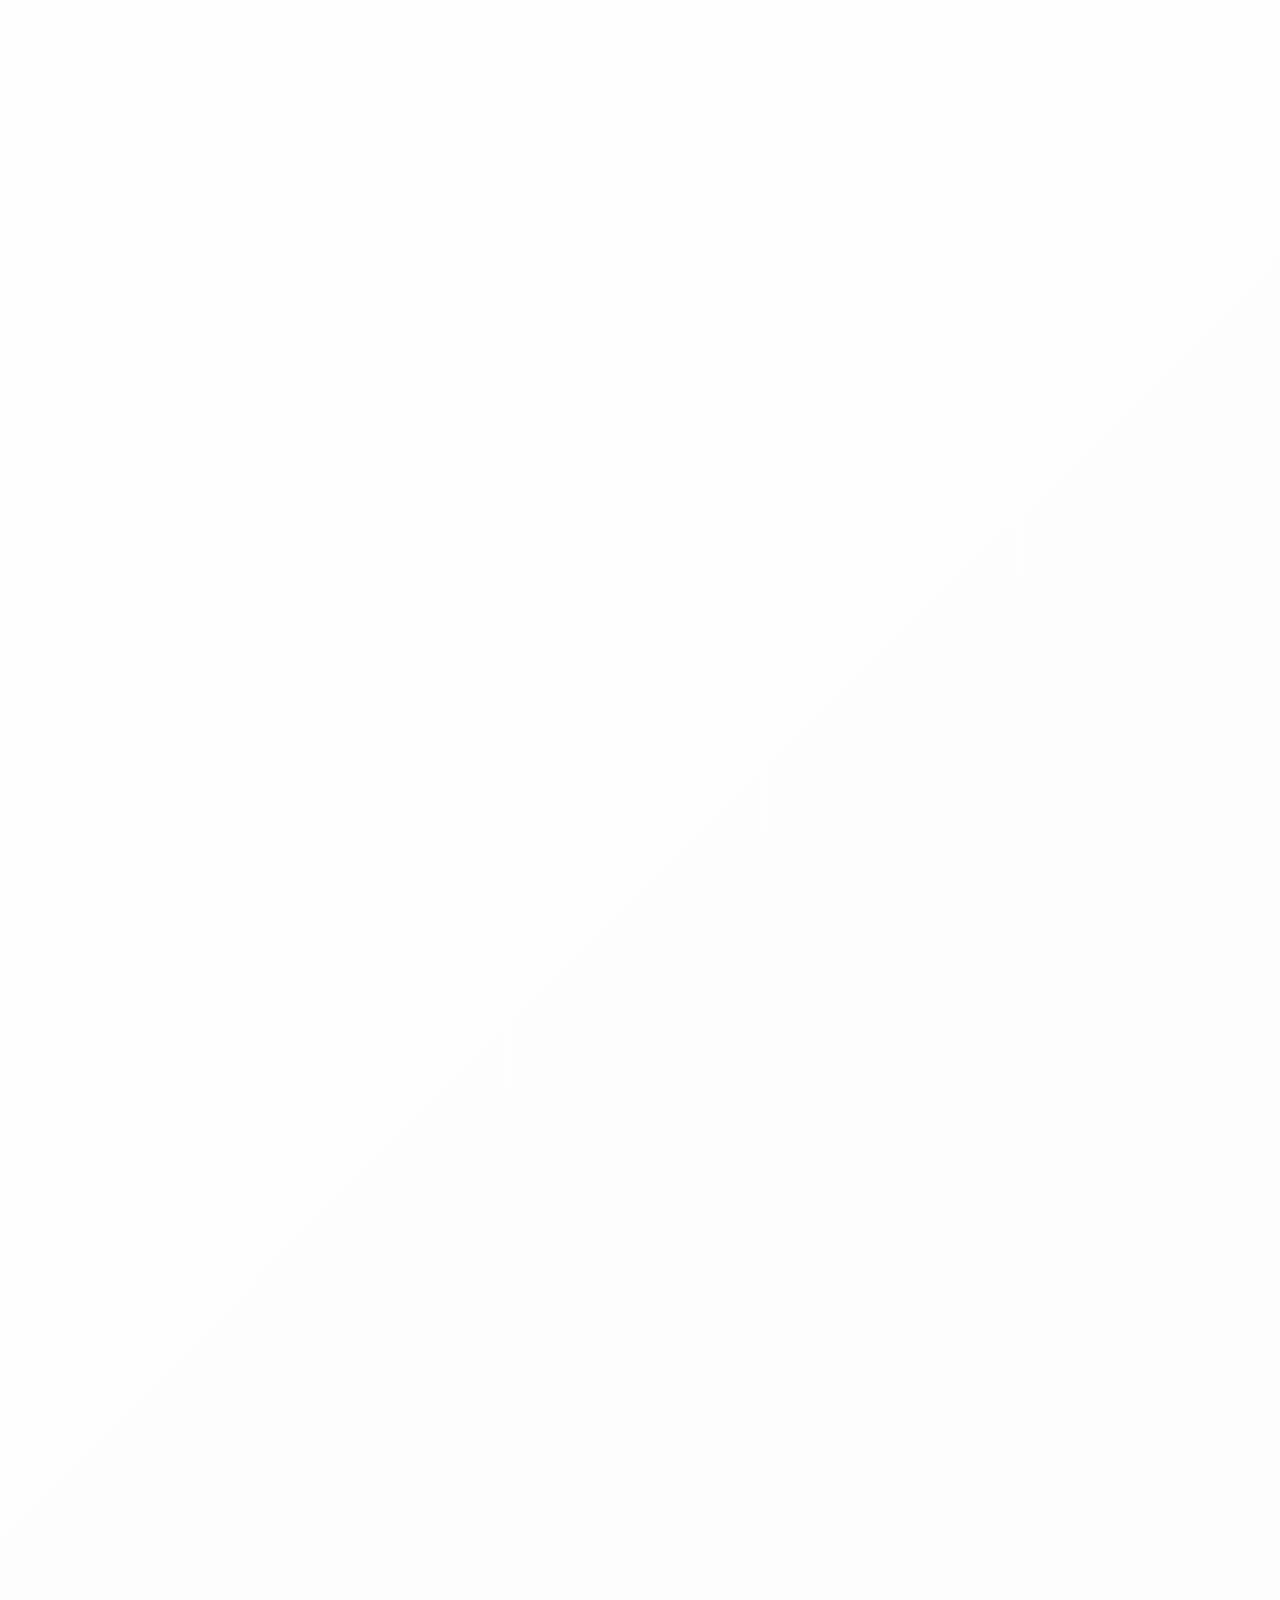
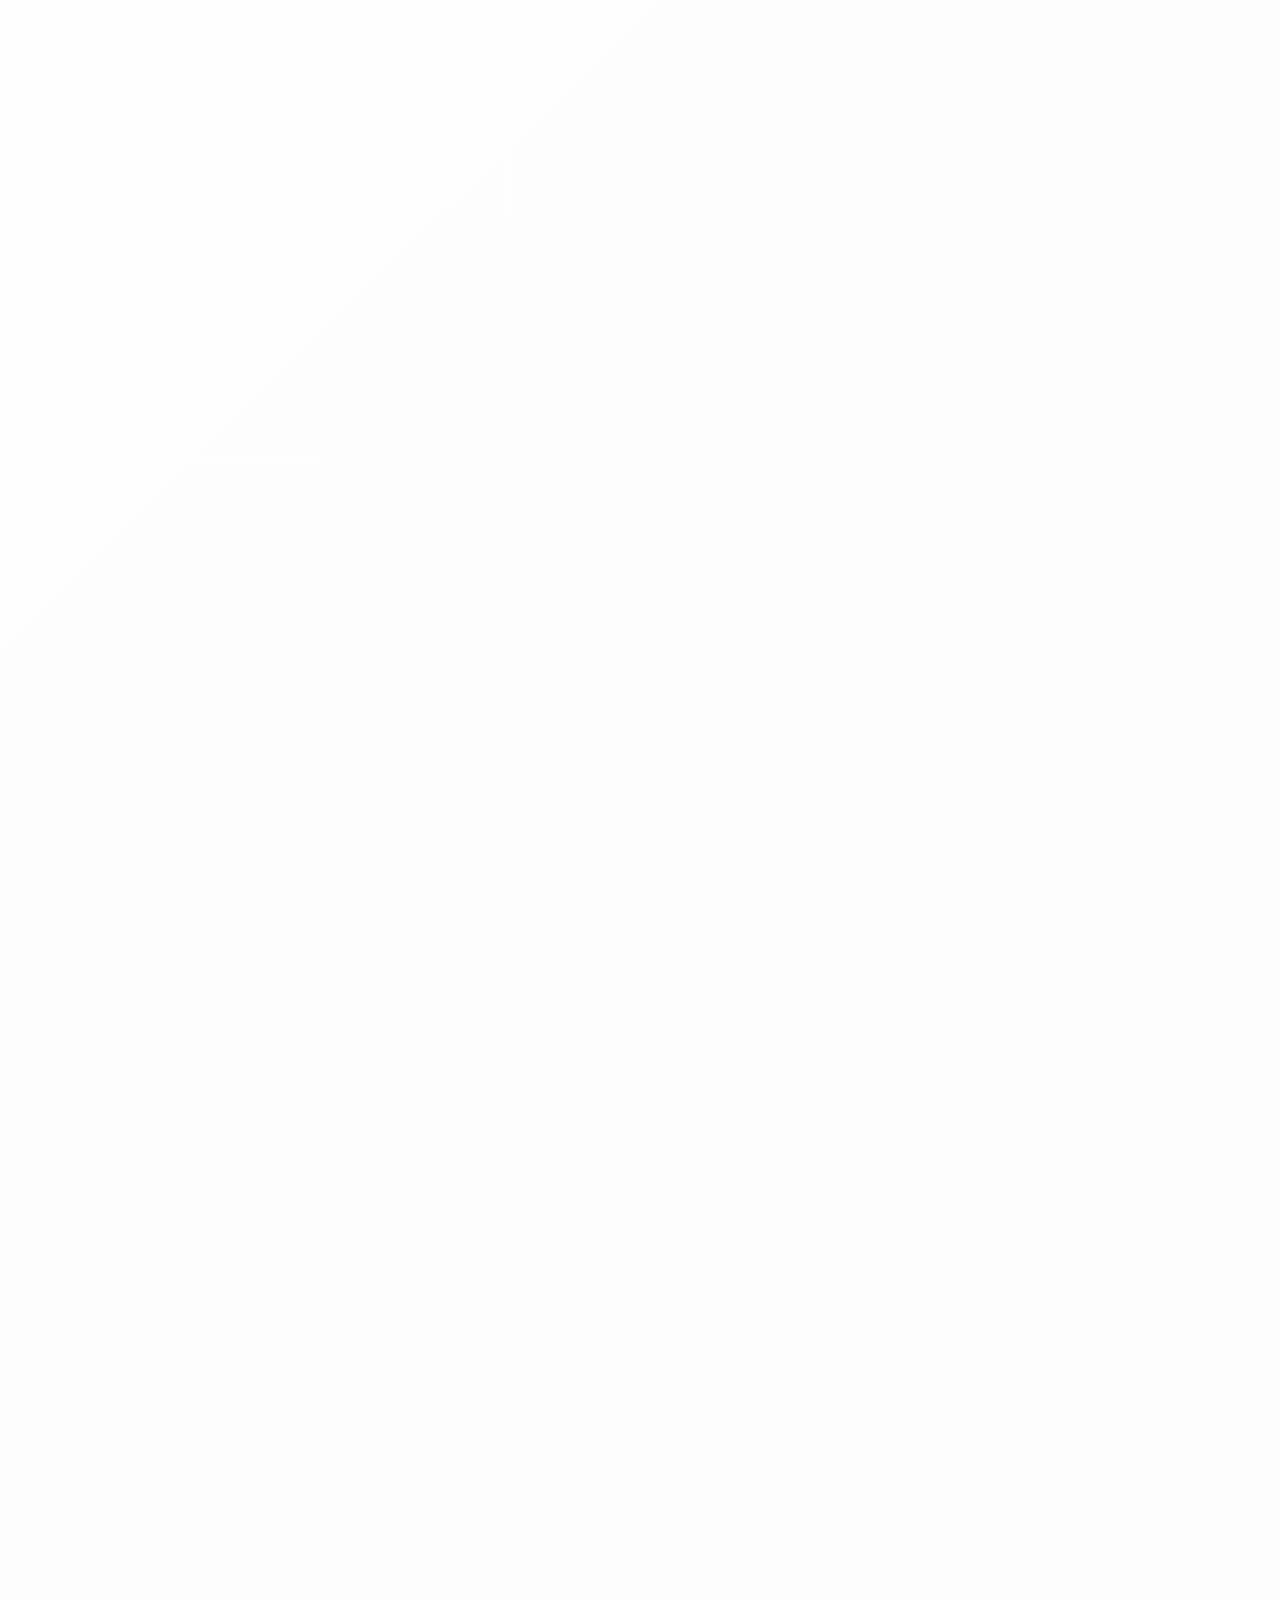
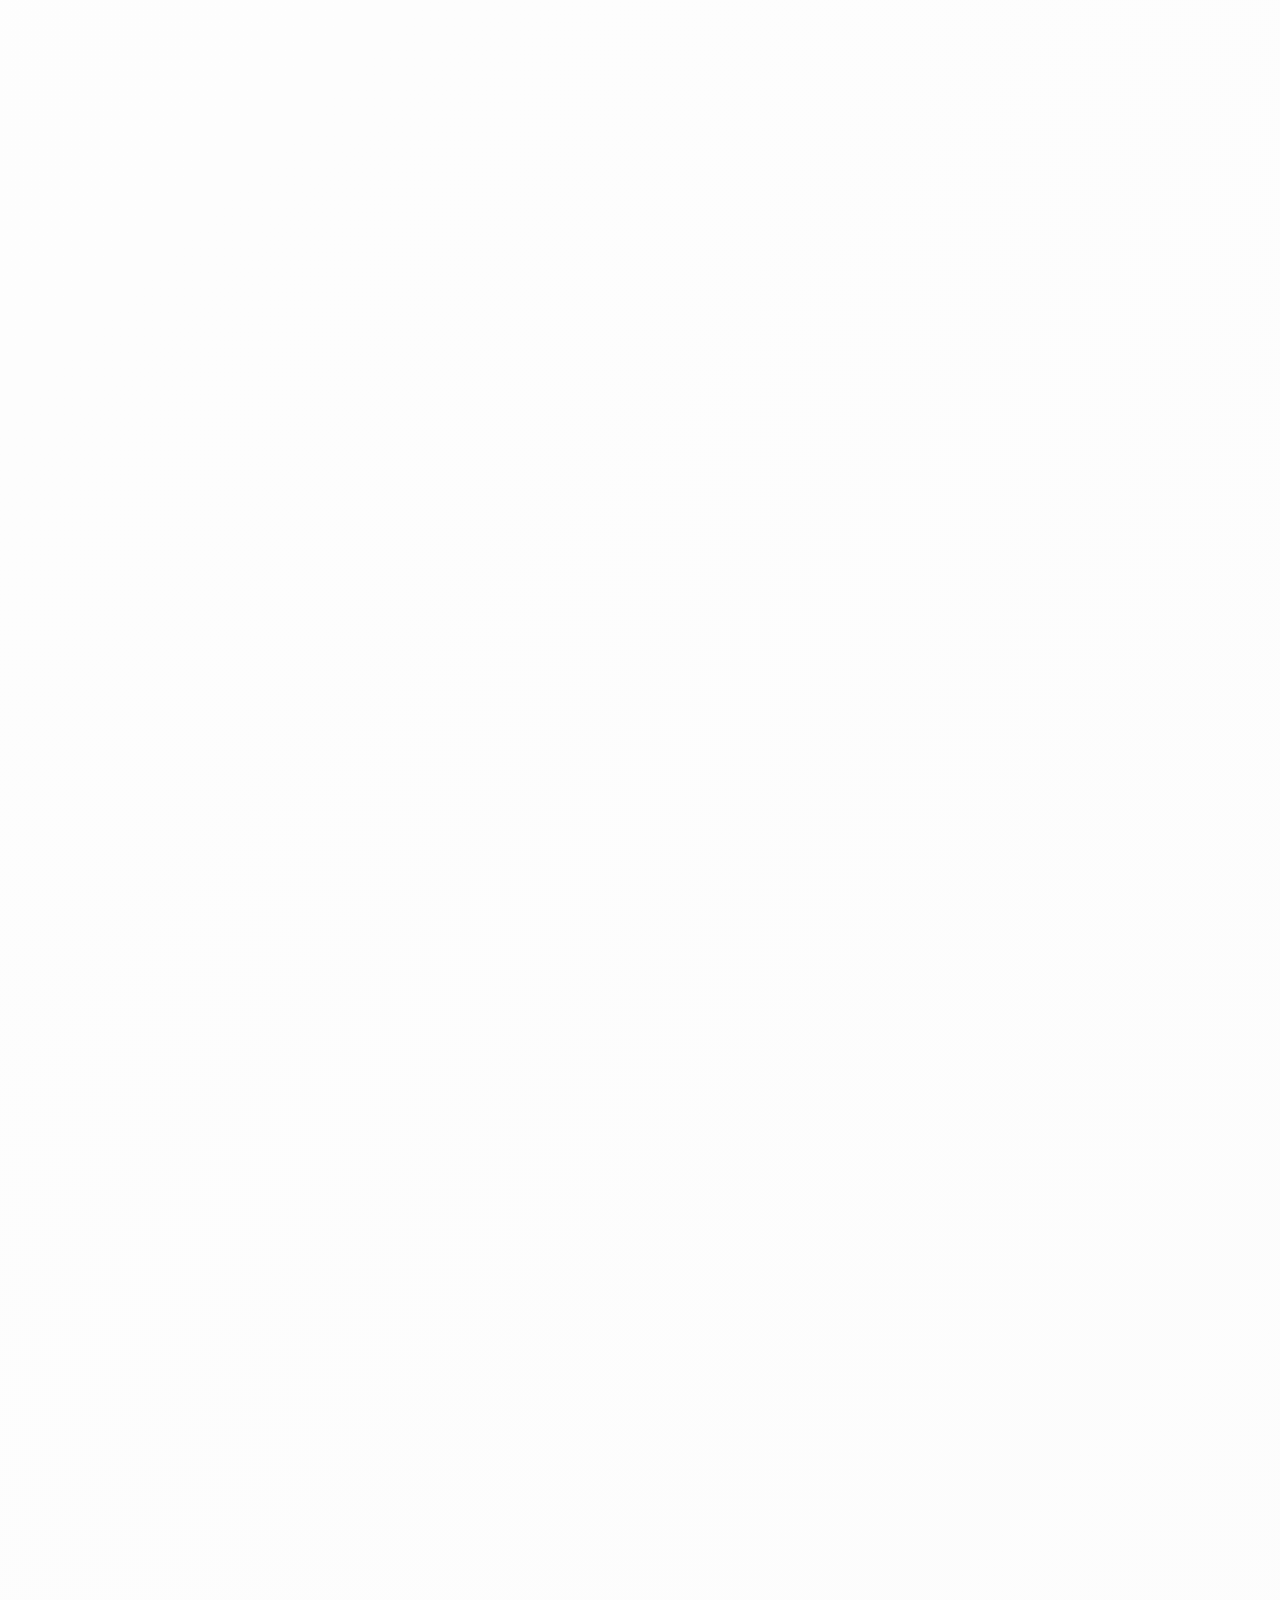
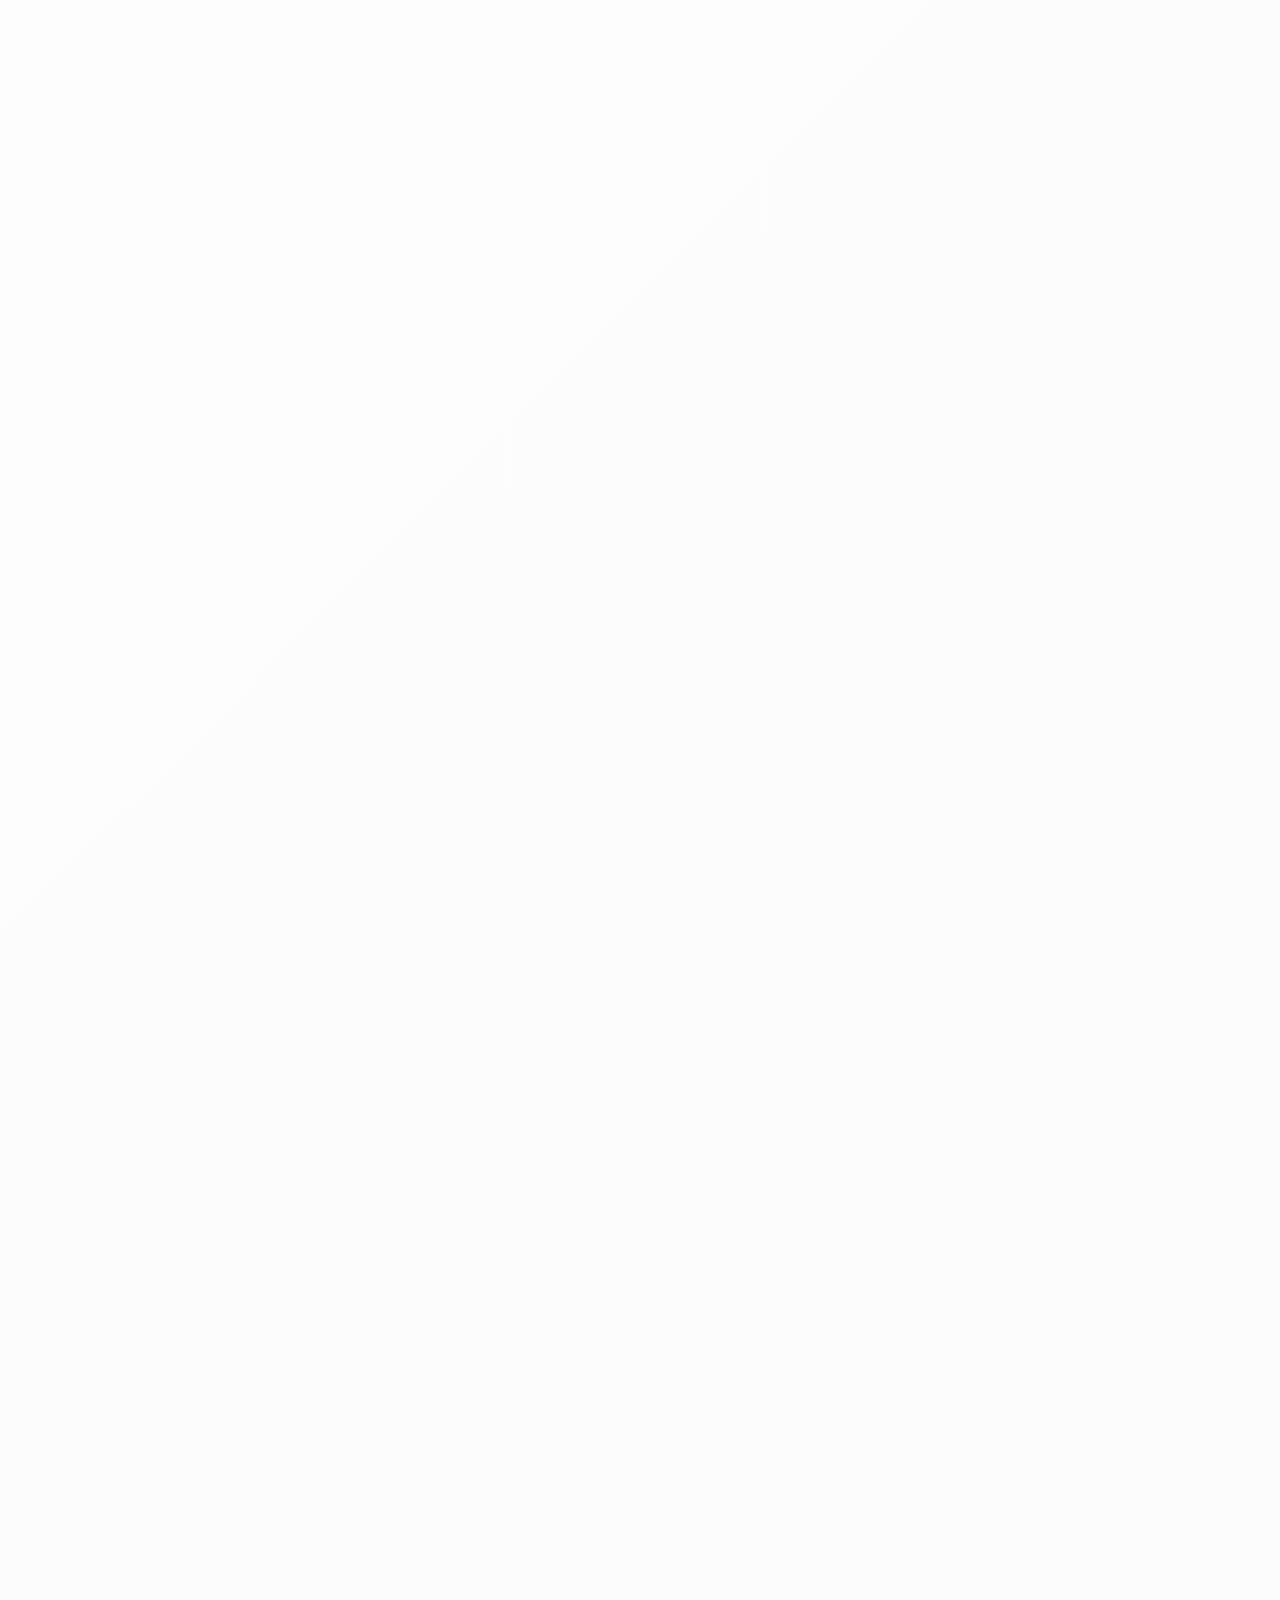
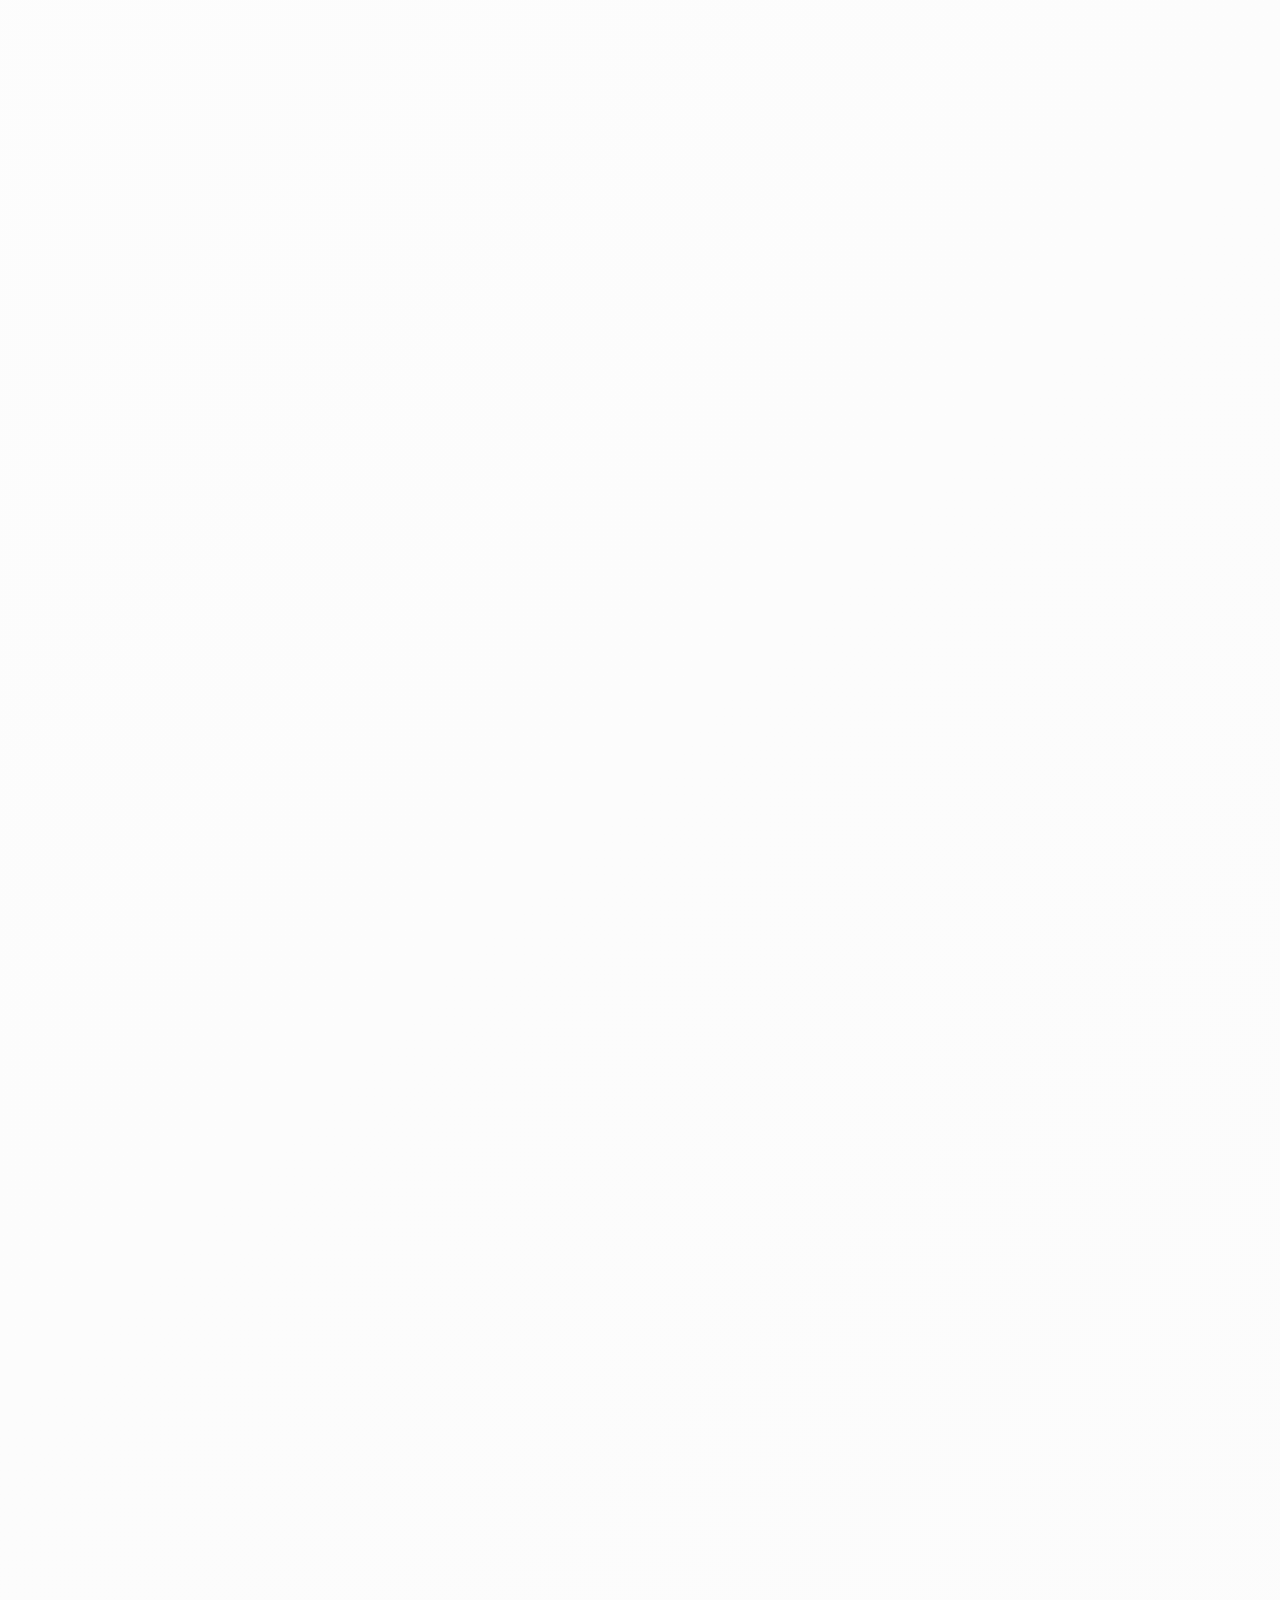
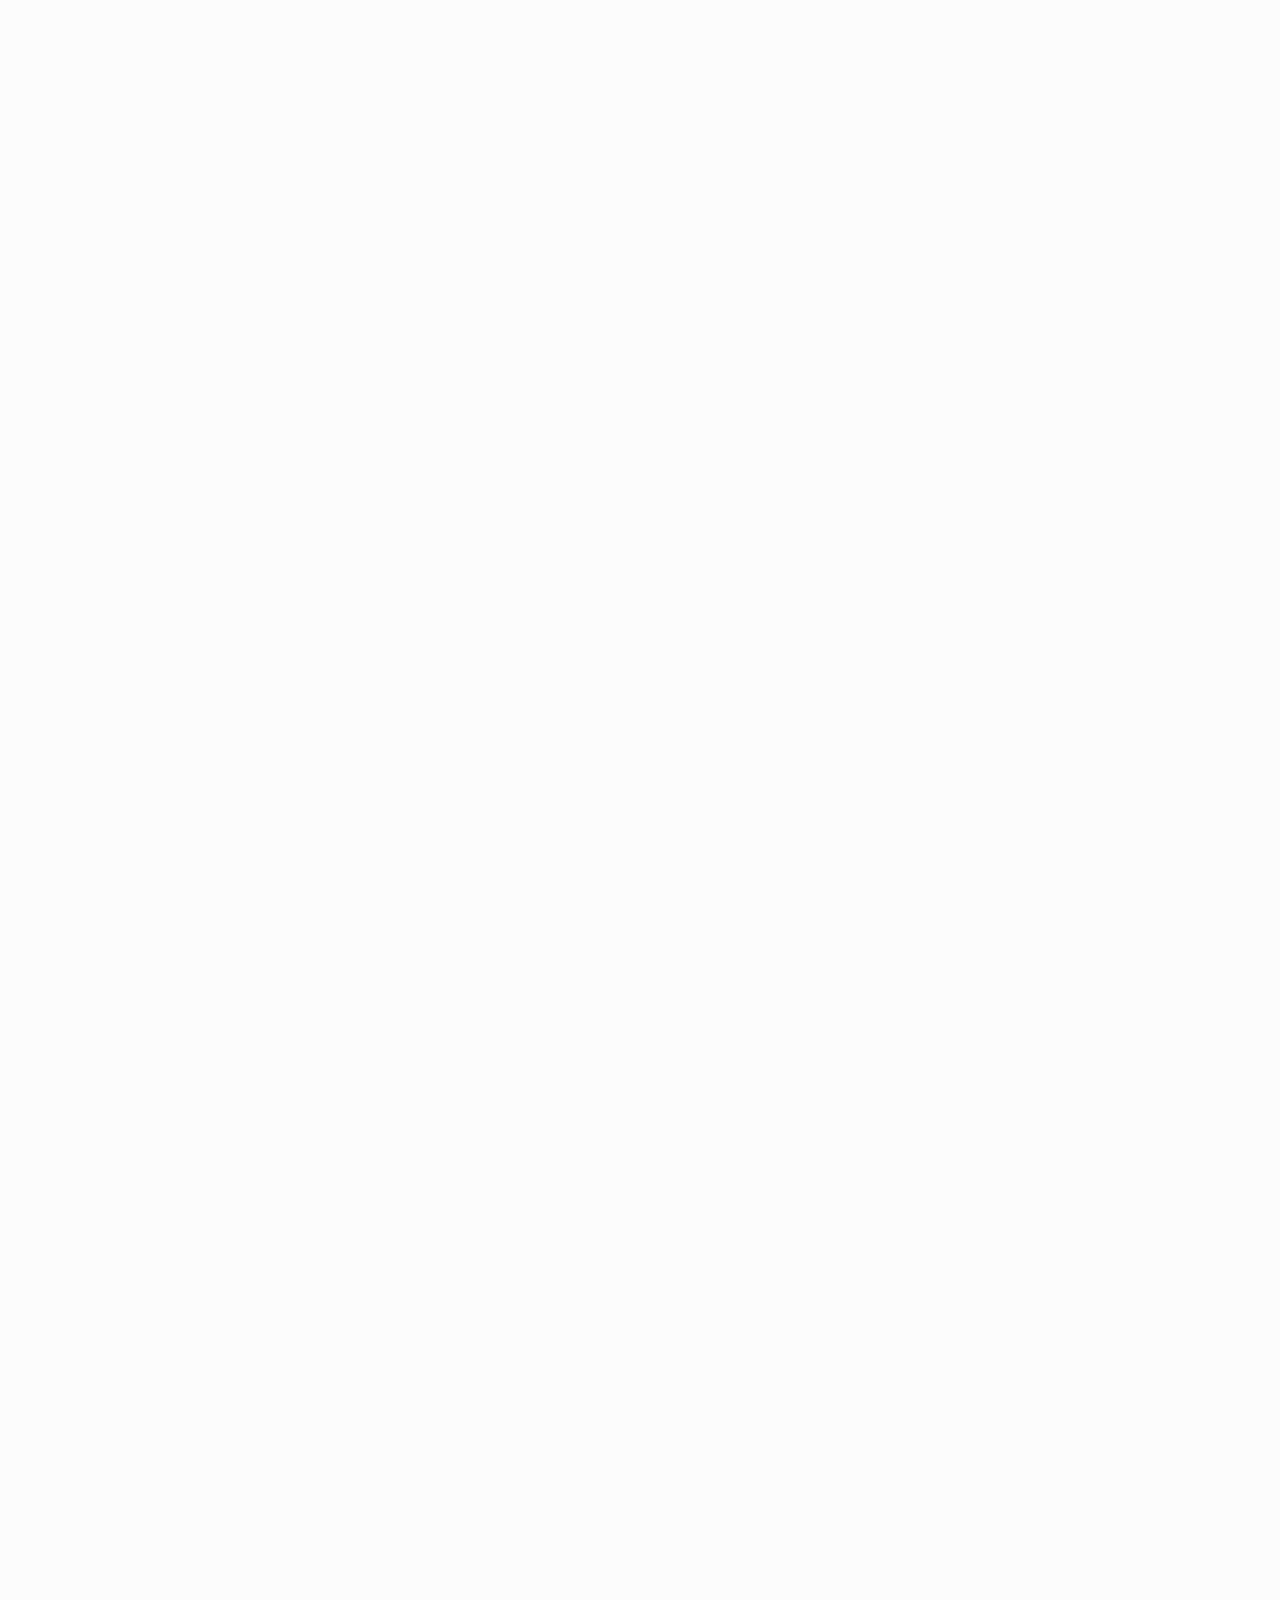
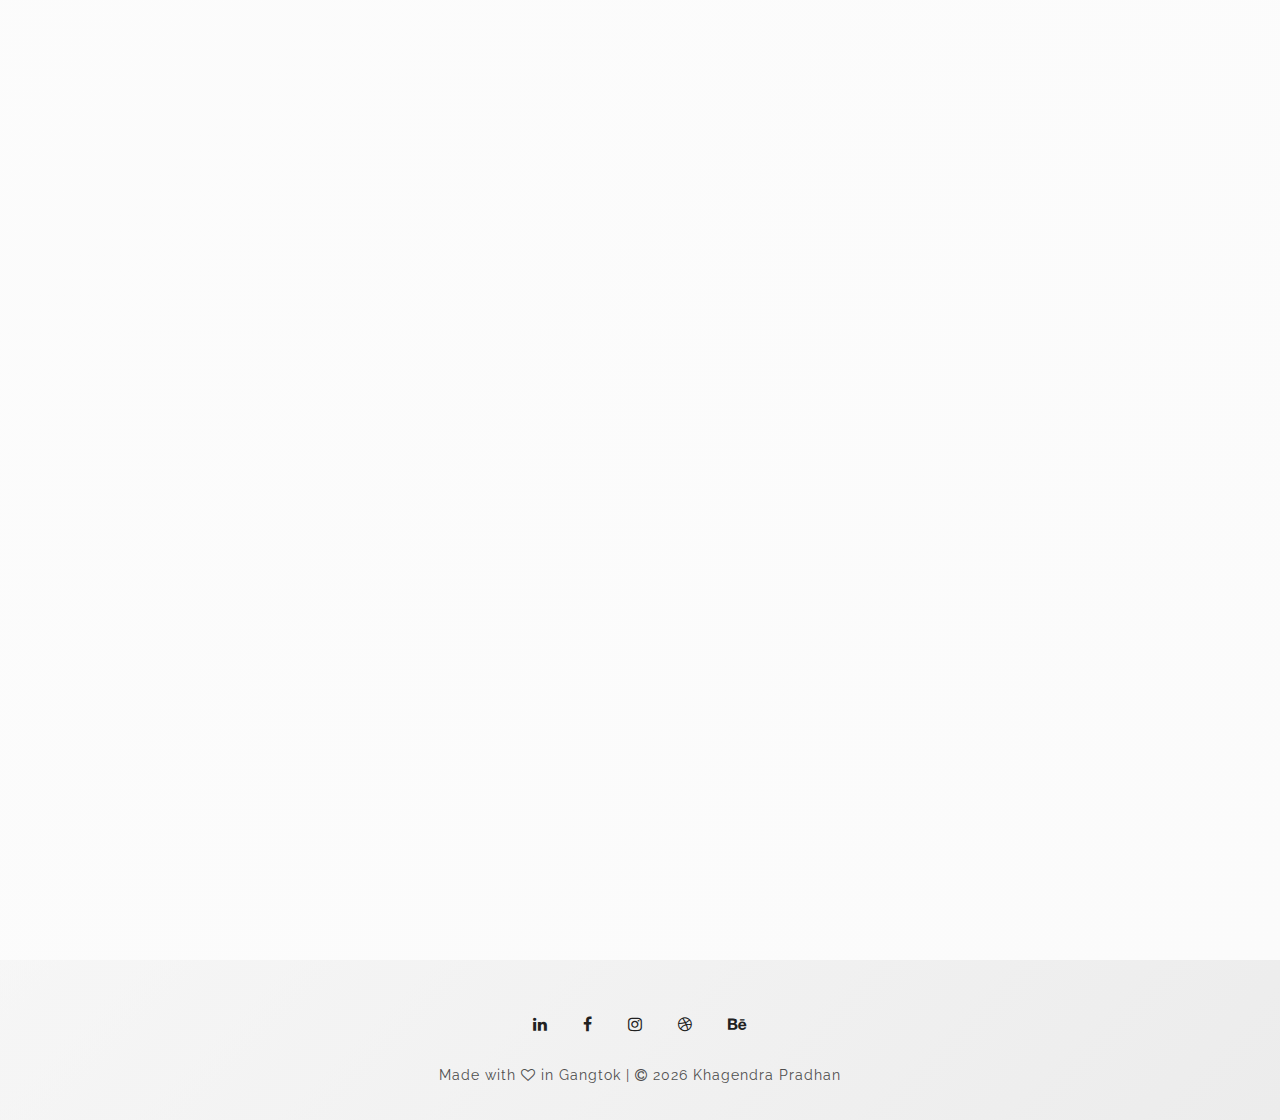
<file: smitgam.html>
<!doctype html>
<html lang="en">
<head>

  <meta charset="utf-8">
  <title>SMIT Global Alumni Meet - Khagendra Pradhan | khagendra13</title>
  <meta name="description" content="Khagendra Pradhan is a designer, developer and an engineer based in Gangtok, India.">
  <meta name="author" content="Khagendra Pradhan">
  <meta name="keywords" content="khagendra13, khagendra, pradhan, portfolio, personal website, k13, design, gangtok, sikkim">
  <meta name="viewport" content="width=device-width, initial-scale=1.0">
  <meta name="theme-color" content="#212121">
  <link rel="icon" type="image/png" href="images/favicon.png">


<script>
  (function(i,s,o,g,r,a,m){i['GoogleAnalyticsObject']=r;i[r]=i[r]||function(){
  (i[r].q=i[r].q||[]).push(arguments)},i[r].l=1*new Date();a=s.createElement(o),
  m=s.getElementsByTagName(o)[0];a.async=1;a.src=g;m.parentNode.insertBefore(a,m)
  })(window,document,'script','https://www.google-analytics.com/analytics.js','ga');
  ga('create', 'UA-103350252-2', 'auto');
  ga('send', 'pageview');
</script>


  <link rel="stylesheet" href="css/reset.css">
  <link rel="stylesheet" href="css/style.css">
  <link rel="stylesheet" href="css/style-responsive.css">  
  <link rel="stylesheet" href="https://maxcdn.bootstrapcdn.com/font-awesome/4.7.0/css/font-awesome.min.css">

</head>

<body>
<div class="opacity-nav">
        <div class="menu-index" id="buttons" style="z-index:999999">
        <i class="fa fa-times" style="color:#fff" aria-hidden="true"></i>
        </div>
        <ul class="menu-fullscreen">
          <li><a class="index" href="/">Home</a></li>
          <li><a class="portfolio" href="/portfolio">Portfolio</a></li>
          <li><a class="about" href="/about">About</a></li>
          <li><a class="contact" href="/contact">Contact</a></li>
        </ul>
</div>


  <header id="fullscreen">
      <div class="logo" id="full" data-jkit="[show:delay=1000;speed=500;animation=fade]">
        <a href="/"><img src="images/k13.svg" alt="K13-logo" height="60px" id="logo-size"></a>
      </div>
      <div class="menu-index" id="button" data-jkit="[show:delay=1000;speed=500;animation=fade]">
        <i class="fa fa-bars"></i>
      </div>
  </header>
  <div class="clear"></div>


  <div class="content" id="ajax-content">
        <div class="text-intro" data-jkit="[show:delay=1500;speed=500;animation=fade]">
          <h1>SMIT Global Alumni Meet</h1>

          <div class="one-column" data-jkit="[show:delay=2000;speed=1500;animation=fade]">
            <p>Branding, Print Design</p>
          </div>
          <div class="two-column" data-jkit="[show:delay=2000;speed=1500;animation=fade]">
            <p><strong>About SMIT Global Alumni Meet</strong><br>
            SMIT Global Alumni Meet 2017 is the Global Alumni Meet of Sikkim Manipal Institute of Technology. It was held at Bengaluru, India on the 22nd of April, 2017. The event was organized by SMIT Alumni Association.
            <br><br>
            <strong>Scope of Project</strong><br>
            I was responsible for the branding of the event, which included the production of the event poster, event logos, social media identity, banner design, props and so on.
            <br>The key indicators for the visual identity, was the use of the iconic structure of the college, which is the SMIT building. Without referring to the structure, it was difficult to communicate effectively about the college to a wide audience.
            <br>I opted for a simple sans serif typeface, which could match the overall visual design. The gradient was chosen as it gave a unique, modern and refreshing look to the design and help create something that is colorful, playful and memorable.      
            </p>
          </div>               
        </div>        
        <div class="clear"></div>
        <div class="screens" data-jkit="[show:delay=3000;speed=500;animation=fade]">
            <img src="images/smitgam/1.jpg" width="100%"><br/><br/><br/><br/>
            <img src="images/smitgam/2.jpg" width="100%"><br/><br/><br/><br/>
            <img src="images/smitgam/3.jpg" width="100%"><br/><br/><br/><br/>
            <img src="images/smitgam/4.jpg" width="100%"><br/><br/><br/><br/>
            <img src="images/smitgam/5.jpg" width="100%"><br/><br/><br/><br/>
            <img src="images/smitgam/6.jpg" width="100%"><br/><br/><br/><br/>
            <img src="images/smitgam/7.jpg" width="100%"><br/><br/><br/><br/>
            <img src="images/smitgam/8.jpg" width="100%"><br/><br/><br/><br/>
            <img src="images/smitgam/9.jpg" width="100%"><br/><br/><br/><br/>
            <img src="images/smitgam/10.jpg" width="100%"><br/><br/><br/><br/>
            <img src="images/smitgam/11.jpg" width="100%"><br/><br/><br/><br/>
            <img src="images/smitgam/12.jpg" width="100%"><br/><br/><br/><br/>
            <img src="images/smitgam/13.jpg" width="100%"><br/><br/><br/><br/>
            <img src="images/smitgam/14.jpg" width="100%"><br/><br/><br/><br/>
            <img src="images/smitgam/15.jpg" width="100%"><br/><br/><br/><br/>
            <img src="images/smitgam/16.jpg" width="100%"><br/><br/><br/><br/>
            <img src="images/smitgam/17.jpg" width="100%"><br/><br/><br/><br/>
            <img src="images/smitgam/18.jpg" width="100%">
            <div class="prev-next">
              <div class="prev-button"><a href="snapchat">Previous</a></div>
              <div class="next-button"><a href="public-purse">Next</a></div>
            </div>

        </div> 
    </div>


  <footer>
    <div class="footer-margin">
      <div class="social-footer">
        <a href="https://www.linkedin.com/in/khagendra13"><i class="fa fa-linkedin" aria-hidden="true"></i></a>
        <a href="https://www.facebook.com/khagendra13"><i class="fa fa-facebook" aria-hidden="true"></i></a>
        <a href="https://www.instagram.com/khagendra13"><i class="fa fa-instagram" aria-hidden="true"></i></a>
        <a href="https://www.dribbble.com/khagendra13"><i class="fa fa-dribbble" aria-hidden="true"></i></a>
        <a href="https://www.behance.net/khagendra13"><i class="fa fa-behance" aria-hidden="true"></i></a>
      </div>
      <div class="copyright">Made with <i class="fa fa-heart-o" aria-hidden="true"></i> in <a href="https://en.wikipedia.org/wiki/Gangtok" style="color:#4e4e4e;">Gangtok</a> | <i class="fa fa-copyright" aria-hidden="true"></i> <script type="text/javascript">document.write(new Date().getFullYear());</script> <a href="http://khagendra13.com" style="color:#4e4e4e;">Khagendra Pradhan</a>
      </div>
    </div>
  </footer>

  <a href="#top" id="return-to-top" style="display:none"><i class="fa fa-chevron-up" aria-hidden="true"></i></a>


  <script src="js/jquery.min.js"></script>
  <script src="js/jquery.easing.min.js"></script>
  <script src="js/modernizr.custom.42534.js" type="text/javascript"></script>
  <script src="js/jquery.waitforimages.js" type="text/javascript"></script>
  <script src="js/masonry.pkgd.min.js" type="text/javascript"></script>  
  <script src="js/imagesloaded.pkgd.min.js" type="text/javascript"></script>    
  <script src="js/jquery.jkit.1.2.16.min.js"></script>
  <script src="js/script.js" type="text/javascript"></script>
  <script>
    $('#button, #buttons').on('click', function() {
      $( ".opacity-nav" ).fadeToggle( "slow", "linear" );

    });
  </script>


</body>
</html>
</file>
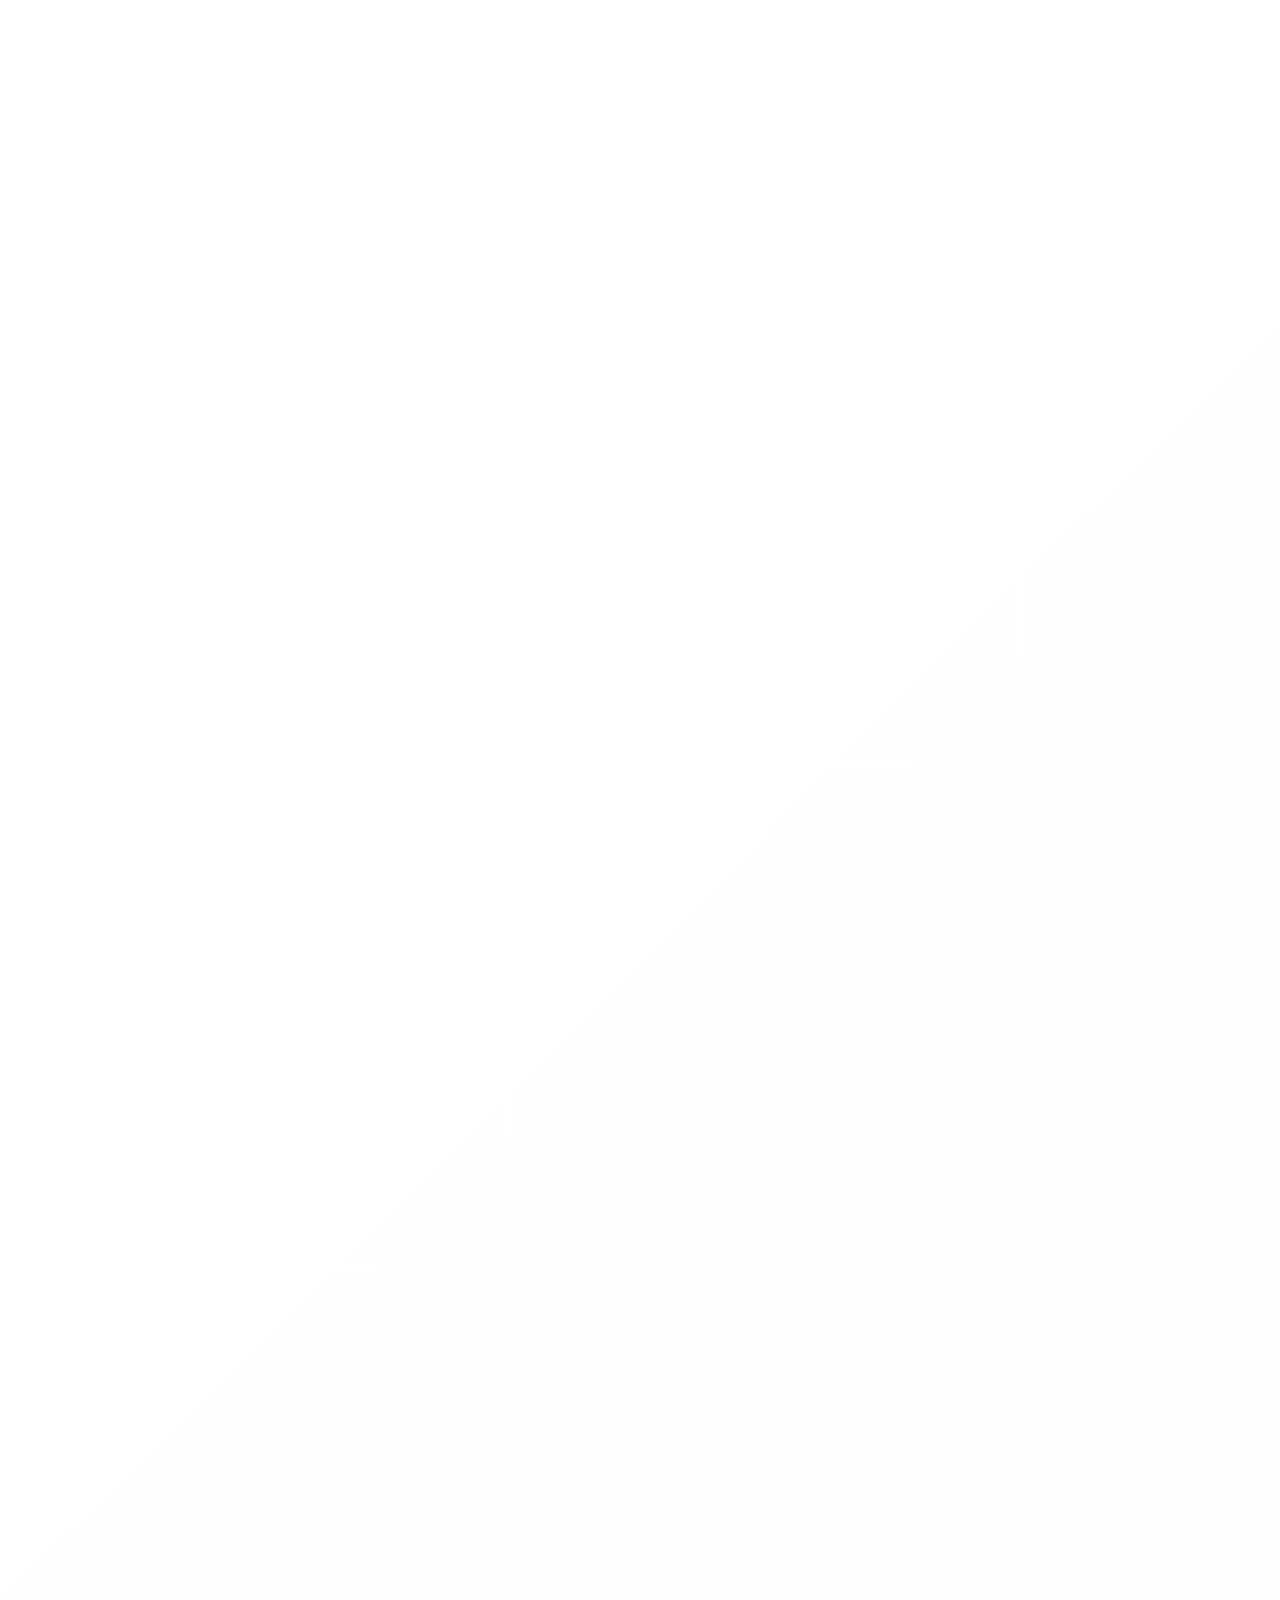
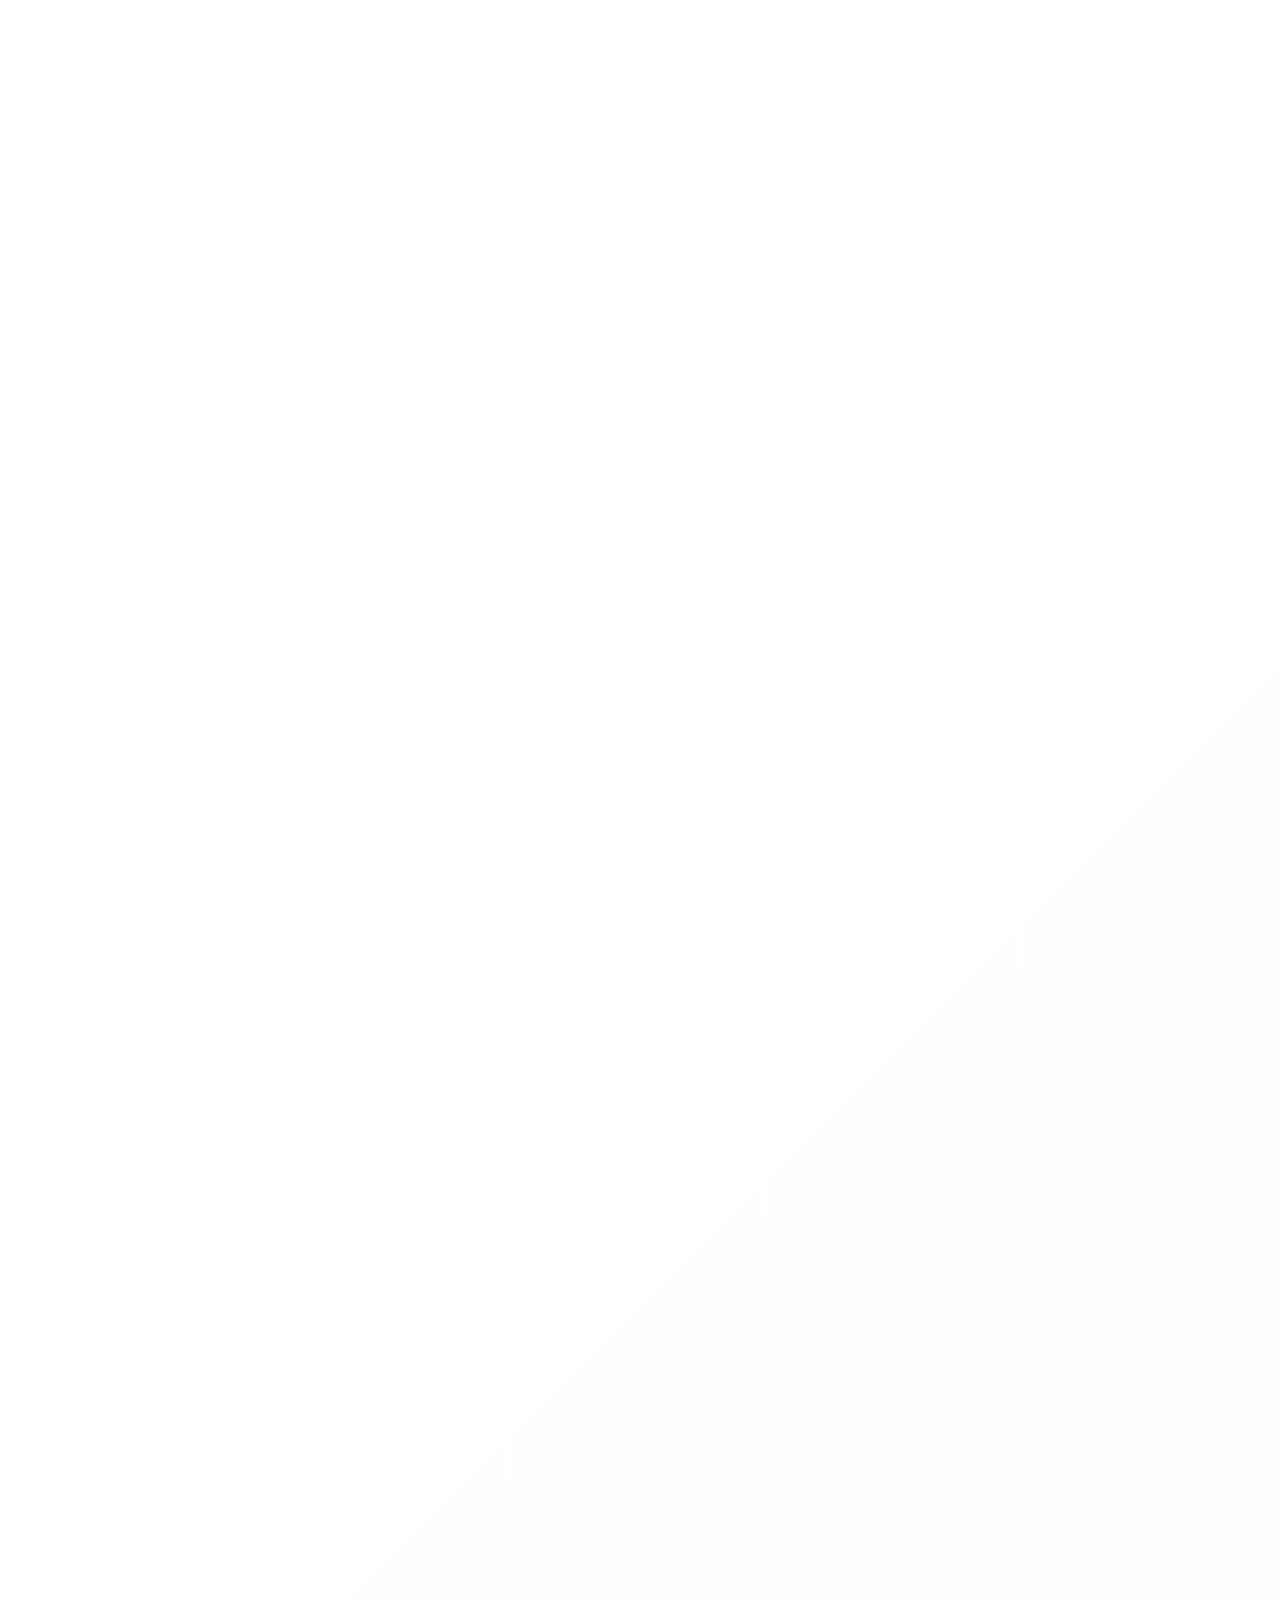
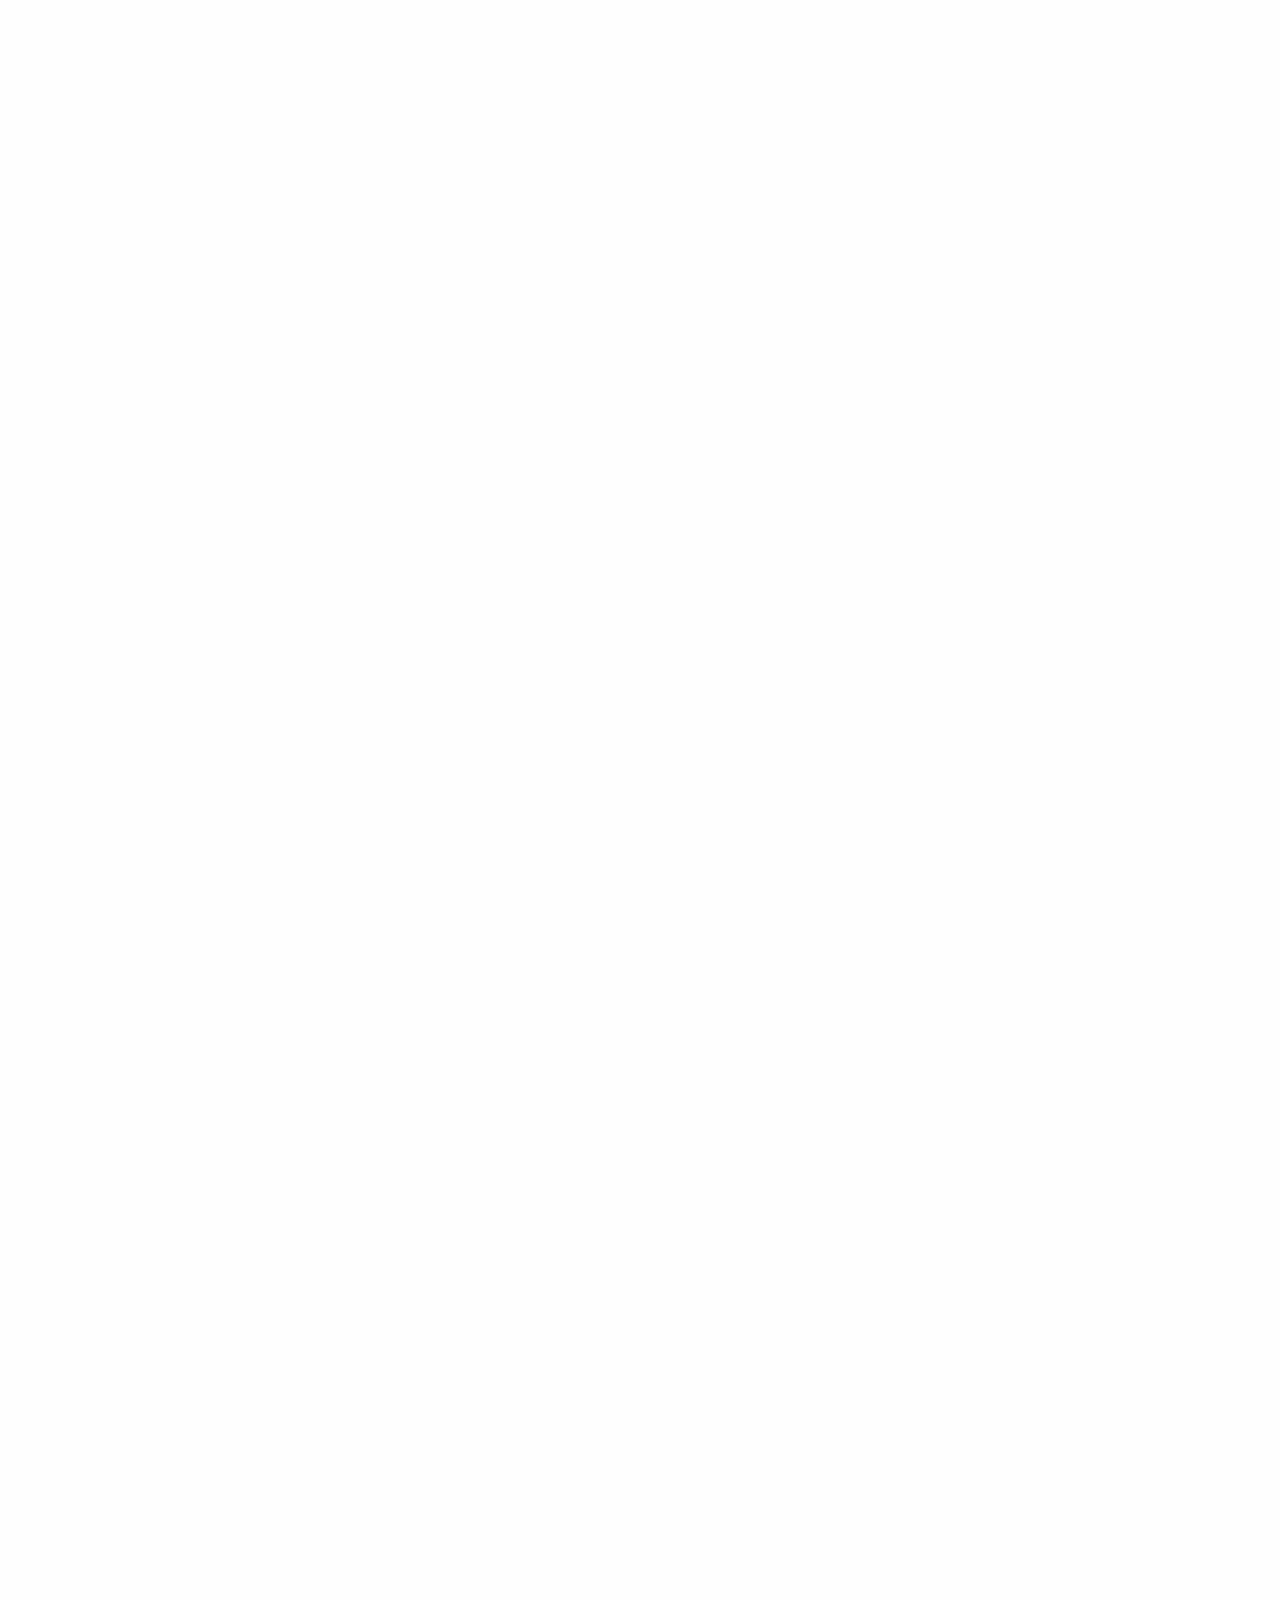
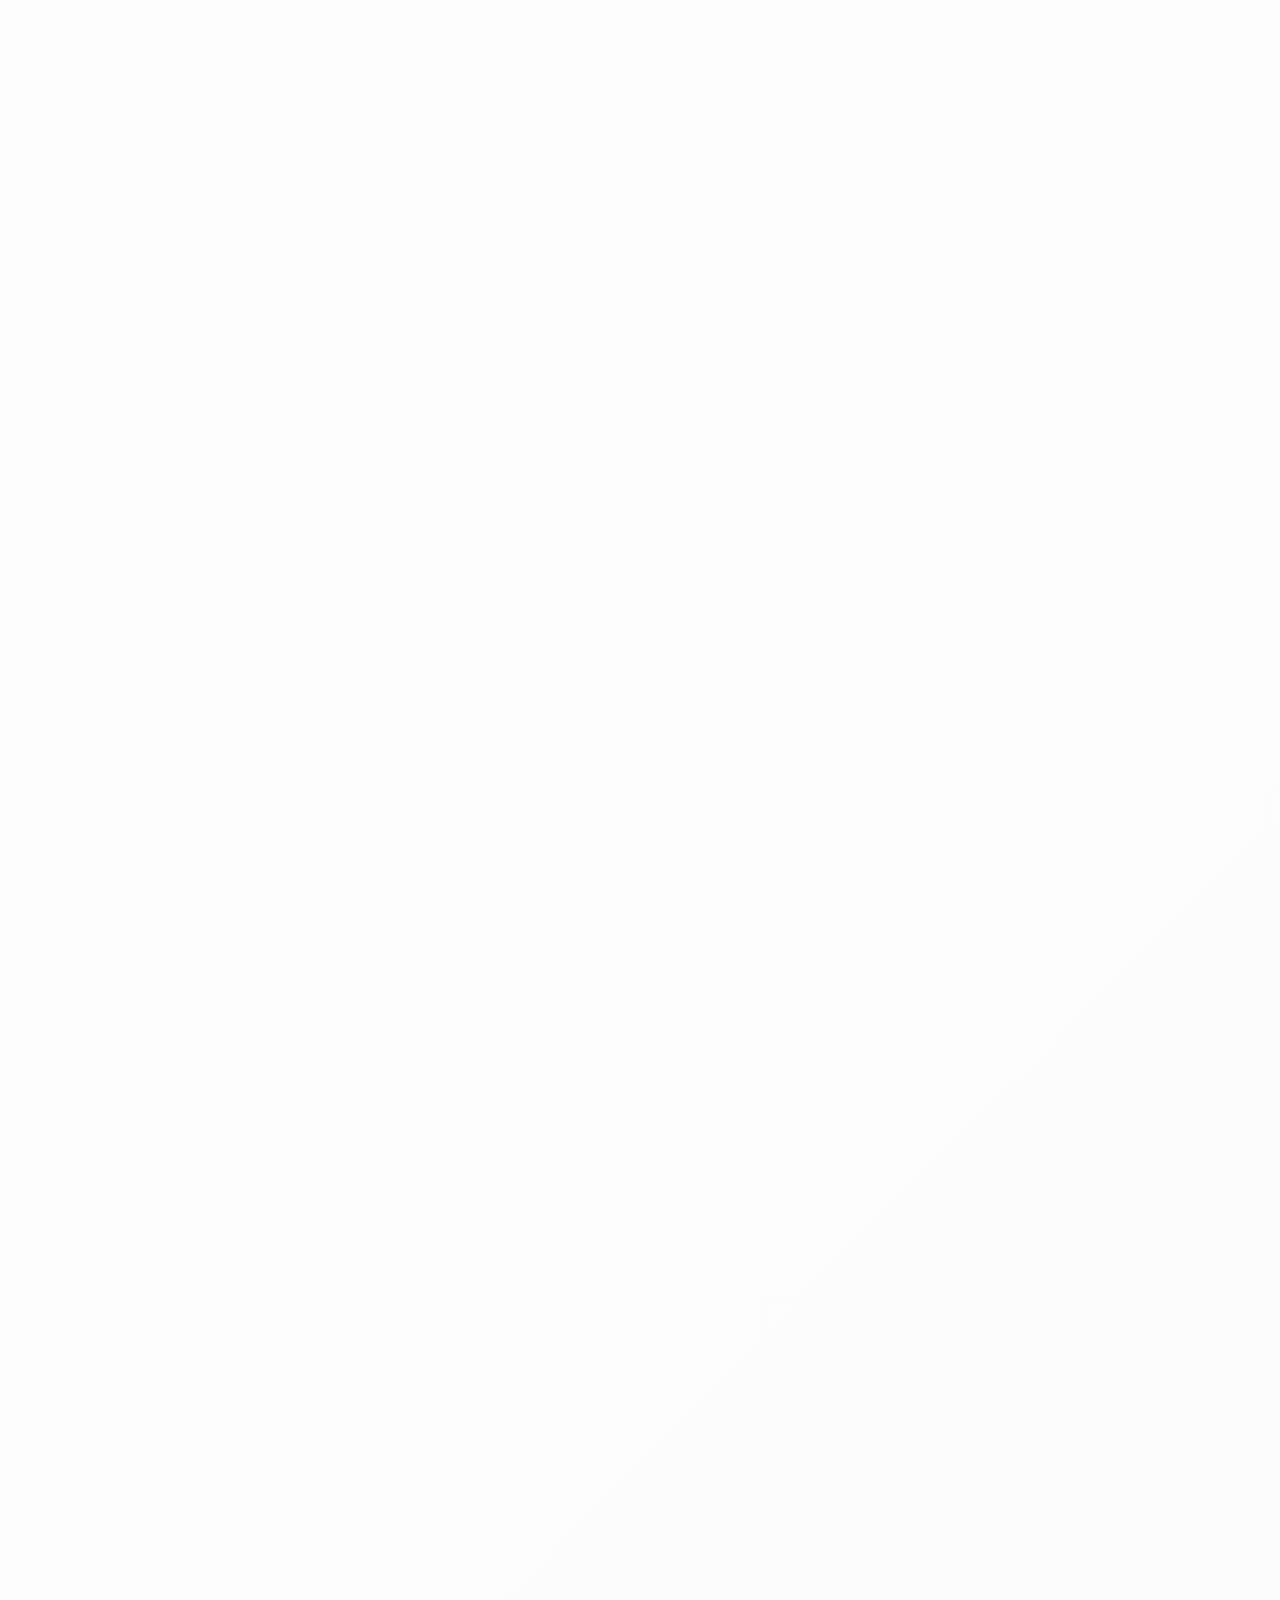
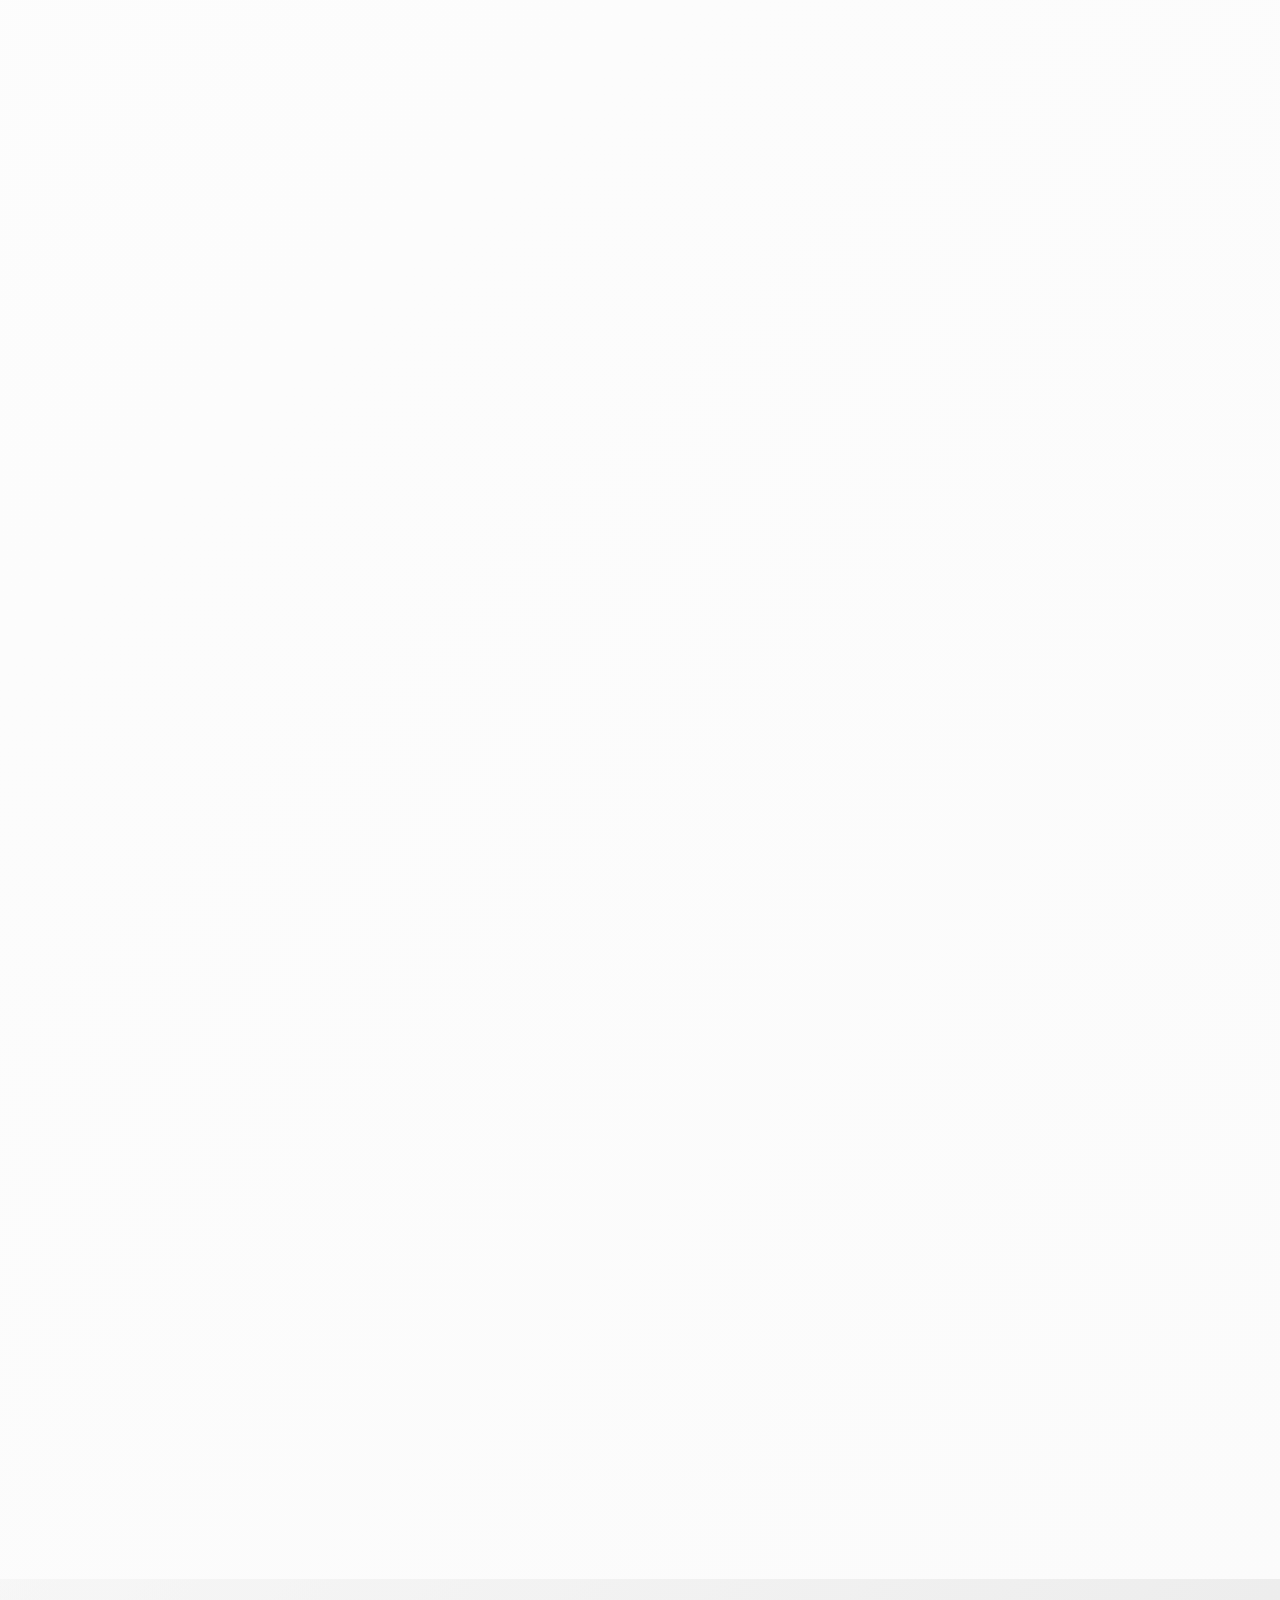
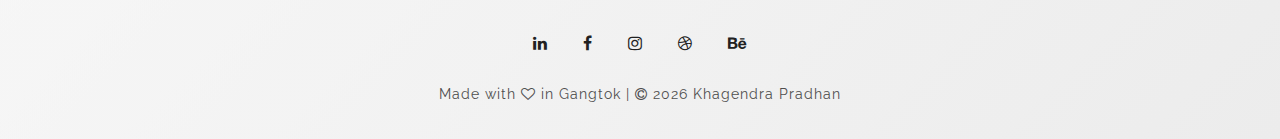
<file: snapchat.html>
<!doctype html>
<html lang="en">
<head>

  <meta charset="utf-8">
  <title>Snapchat Geofilter - Khagendra Pradhan | khagendra13</title>
  <meta name="description" content="Khagendra Pradhan is a designer, developer and an engineer based in Gangtok, India.">
  <meta name="author" content="Khagendra Pradhan">
  <meta name="keywords" content="khagendra13, khagendra, pradhan, portfolio, personal website, k13, design, gangtok, sikkim">
  <meta name="viewport" content="width=device-width, initial-scale=1.0">
  <meta name="theme-color" content="#212121">
  <link rel="icon" type="image/png" href="images/favicon.png">


<script>
  (function(i,s,o,g,r,a,m){i['GoogleAnalyticsObject']=r;i[r]=i[r]||function(){
  (i[r].q=i[r].q||[]).push(arguments)},i[r].l=1*new Date();a=s.createElement(o),
  m=s.getElementsByTagName(o)[0];a.async=1;a.src=g;m.parentNode.insertBefore(a,m)
  })(window,document,'script','https://www.google-analytics.com/analytics.js','ga');
  ga('create', 'UA-103350252-2', 'auto');
  ga('send', 'pageview');
</script>

  <link rel="stylesheet" href="css/reset.css">
  <link rel="stylesheet" href="css/style.css">
  <link rel="stylesheet" href="css/style-responsive.css">  
  <link rel="stylesheet" href="https://maxcdn.bootstrapcdn.com/font-awesome/4.7.0/css/font-awesome.min.css">

</head>

<body>
<div class="opacity-nav">
        <div class="menu-index" id="buttons" style="z-index:999999">
        <i class="fa fa-times" style="color:#fff" aria-hidden="true"></i>
        </div>
        <ul class="menu-fullscreen">
          <li><a class="index" href="/">Home</a></li>
          <li><a class="portfolio" href="/portfolio">Portfolio</a></li>
          <li><a class="about" href="/about">About</a></li>
          <li><a class="contact" href="/contact">Contact</a></li>
        </ul>
</div>


  <header id="fullscreen">
      <div class="logo" id="full" data-jkit="[show:delay=1000;speed=500;animation=fade]">
        <a href="/"><img src="images/k13.svg" alt="K13-logo" height="60px" id="logo-size"></a>
      </div>
      <div class="menu-index" id="button" data-jkit="[show:delay=1000;speed=500;animation=fade]">
        <i class="fa fa-bars"></i>
      </div>
  </header>
  <div class="clear"></div>


  <div class="content" id="ajax-content">
        <div class="text-intro" data-jkit="[show:delay=1500;speed=500;animation=fade]">
          <h1>Snapchat Geofilter</h1>

          <div class="one-column" data-jkit="[show:delay=2000;speed=1500;animation=fade]">
            <p>Illustration</p>
          </div>
          <div class="two-column" data-jkit="[show:delay=2000;speed=1500;animation=fade]">
            <p><strong>About Geofilter</strong><br>
            Geofilters are creative overlays that capture where you are or what you're up to in a Snap!
            <br><br>
            <strong>Gangtok Geofilter</strong><br>
            Gangtok geofilter is a geofilter created for the location of Gangtok, which is my hometown and the capital of Sikkim, India. Gangtok is a beautiful hill town with the altitude of 5,410 ft. It is one of the most popular places in north-east India among tourist due to its scenic beauty. If you have a bird’s eye view of Gangtok you will be able to see the TV Tower very distinctly, which is the tallest structure in Gangtok.
            <br>In the geofilter, I’ve added this structure. I chose the color red and yellow because the flag of Sikkim comprises of these two colors.
            </p>
          </div>               
        </div>        
        <div class="clear"></div>
        <div class="screens" data-jkit="[show:delay=3000;speed=500;animation=fade]">
            <img src="images/snapchat/1.jpg" width="100%"><br/><br/><br/><br/>
            <img src="images/snapchat/2.jpg" width="100%"><br/><br/><br/><br/>
            <img src="images/snapchat/3.jpg" width="100%"><br/><br/><br/><br/>
            <img src="images/snapchat/4.jpg" width="100%"><br/><br/><br/><br/>
            <img src="images/snapchat/5.jpg" width="100%"><br/><br/><br/><br/>
            <img src="images/snapchat/6.jpg" width="100%"><br/><br/><br/><br/>
            <img src="images/snapchat/7.jpg" width="100%"><br/><br/><br/><br/>
            <img src="images/snapchat/8.jpg" width="100%"><br/><br/><br/><br/>
            <img src="images/snapchat/9.jpg" width="100%"> 
            <div class="prev-next">
              <div class="prev-button"><a href="/tedxsmit">Previous</a></div>
              <div class="next-button"><a href="/smitgam">Next</a></div>
            </div>

        </div> 
    </div>


  <footer>
    <div class="footer-margin">
      <div class="social-footer">
        <a href="https://www.linkedin.com/in/khagendra13"><i class="fa fa-linkedin" aria-hidden="true"></i></a>
        <a href="https://www.facebook.com/khagendra13"><i class="fa fa-facebook" aria-hidden="true"></i></a>
        <a href="https://www.instagram.com/khagendra13"><i class="fa fa-instagram" aria-hidden="true"></i></a>
        <a href="https://www.dribbble.com/khagendra13"><i class="fa fa-dribbble" aria-hidden="true"></i></a>
        <a href="https://www.behance.net/khagendra13"><i class="fa fa-behance" aria-hidden="true"></i></a>
      </div>
      <div class="copyright">Made with <i class="fa fa-heart-o" aria-hidden="true"></i> in <a href="https://en.wikipedia.org/wiki/Gangtok" style="color:#4e4e4e;">Gangtok</a> | <i class="fa fa-copyright" aria-hidden="true"></i> <script type="text/javascript">document.write(new Date().getFullYear());</script> <a href="http://khagendra13.com" style="color:#4e4e4e;">Khagendra Pradhan</a>
      </div>
    </div>
  </footer>

  <a href="#top" id="return-to-top" style="display:none"><i class="fa fa-chevron-up" aria-hidden="true"></i></a>


  <script src="js/jquery.min.js"></script>
  <script src="js/jquery.easing.min.js"></script>
  <script src="js/modernizr.custom.42534.js" type="text/javascript"></script>
  <script src="js/jquery.waitforimages.js" type="text/javascript"></script>
  <script src="js/masonry.pkgd.min.js" type="text/javascript"></script>  
  <script src="js/imagesloaded.pkgd.min.js" type="text/javascript"></script>    
  <script src="js/jquery.jkit.1.2.16.min.js"></script>
  <script src="js/script.js" type="text/javascript"></script>
  <script>
    $('#button, #buttons').on('click', function() {
      $( ".opacity-nav" ).fadeToggle( "slow", "linear" );

    });
  </script>


</body>
</html>
</file>
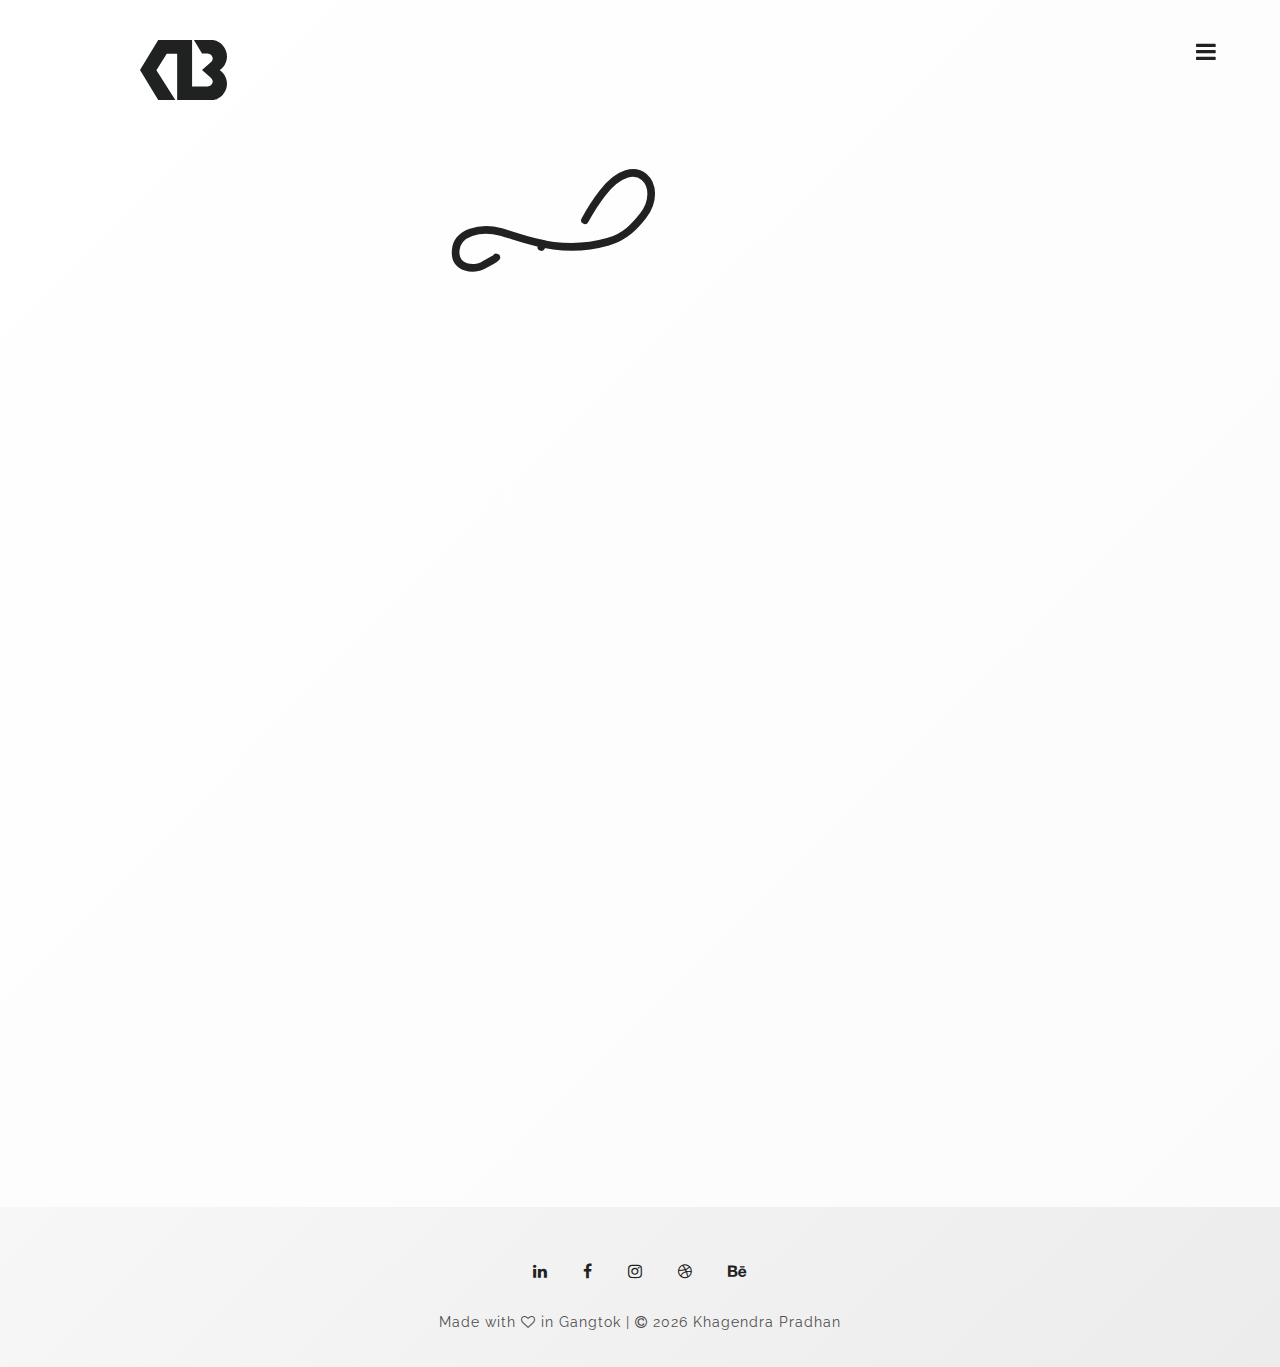
<file: surprise.html>
<!doctype html>
<html lang="en">
<head>

  <meta charset="utf-8">
  <title>Surprise - Khagendra Pradhan | khagendra13</title>
  <meta name="description" content="Khagendra Pradhan is a designer, developer and an engineer based in Gangtok, India.">
  <meta name="author" content="Khagendra Pradhan">
  <meta name="keywords" content="khagendra13, khagendra, pradhan, portfolio, personal website, k13, design, gangtok, sikkim">
  <meta name="viewport" content="width=device-width, initial-scale=1.0">
  <meta name="theme-color" content="#212121">
  <link rel="icon" type="image/png" href="images/favicon.png">


<script>
  (function(i,s,o,g,r,a,m){i['GoogleAnalyticsObject']=r;i[r]=i[r]||function(){
  (i[r].q=i[r].q||[]).push(arguments)},i[r].l=1*new Date();a=s.createElement(o),
  m=s.getElementsByTagName(o)[0];a.async=1;a.src=g;m.parentNode.insertBefore(a,m)
  })(window,document,'script','https://www.google-analytics.com/analytics.js','ga');
  ga('create', 'UA-103350252-2', 'auto');
  ga('send', 'pageview');
</script>


  <link rel="stylesheet" href="css/reset.css">
  <link rel="stylesheet" href="css/style.css">
  <link rel="stylesheet" href="css/style-responsive.css">  
  <link rel="stylesheet" href="https://maxcdn.bootstrapcdn.com/font-awesome/4.7.0/css/font-awesome.min.css">

</head>

<body>

<div class="opacity-nav">
        <div class="menu-index" id="buttons" style="z-index:999999">
        <i class="fa fa-times" style="color:#fff" aria-hidden="true"></i>
        </div>
        <ul class="menu-fullscreen">
          <li><a class="index" href="/">Home</a></li>
          <li><a class="portfolio" href="/portfolio">Portfolio</a></li>
          <li><a class="about" href="/about">About</a></li>
          <li><a class="contact" href="/contact">Contact</a></li>
        </ul>
</div>


  <header id="fullscreen">
      <div class="logo" id="full">
        <a href="/"><img src="images/k13.svg" alt="K13-logo" height="60px" id="logo-size"></a>
      </div>
      <div class="menu-index" id="button">
        <i class="fa fa-bars"></i>
      </div>
  </header>
  <div class="clear"></div>

  <div class="content" id="ajax-content">
        <div class="text-intro">

    <div class="clear"></div>
   
   <style>
      #thank-you {
        display: block;
        max-width: 400px;
        margin: 0 auto;
        stroke: #212121;
      }

      .path-first {
        stroke-dasharray: 1800;
      }

      .path-second {
        stroke-dasharray: 300;
      }

      .path-third {
        stroke-dasharray: 200;
      }

      .path-fourth {
        stroke-dasharray: 300;
      }

      .path-fifth {
        stroke-dasharray: 800;
      }

      .path-sixth {
        stroke-dasharray: 600;
      }
  </style> 

<svg id="thank-you" width="100%" height="100%" viewBox="0 0 366 377" version="1.1" xmlns="http://www.w3.org/2000/svg" xmlns:xlink="http://www.w3.org/1999/xlink" xml:space="preserve" style="fill-rule:evenodd;clip-rule:evenodd;stroke-linecap:round;stroke-linejoin:round;stroke-miterlimit:1.41421;">
                <g transform="matrix(1,0,0,1,-1399.76,-655.548)">
                  <g transform="matrix(1,0,0,1,422.359,-7.24015)">
                    <path class="path-first" d="M1028.92,761.233C1028.54,762.063 1021.19,765.928 1016.71,768.526C1010.13,772.342 990.066,772.56 991.777,754.281C993.245,738.587 1013.75,732.578 1033.25,737.818C1052.75,743.06 1087.05,759.342 1131.09,746.782C1147.09,742.22 1156.22,731.967 1163.27,722.892C1184.19,695.959 1157.1,662.396 1126.23,701.94C1116.62,714.25 1108.29,729.037 1101.51,744.365C1078.38,796.593 1061.44,851.37 1061.44,851.37C1061.44,851.37 1076.98,806.697 1092.14,786.916C1093.59,785.023 1095.18,783.493 1096.82,782.32C1107,775.021 1119,781.54 1111.02,800.133C1106.95,809.635 1103.42,820.543 1101.6,827.239C1101.28,828.433 1101.06,829.697 1100.89,830.97C1099.46,841.439 1104.26,852.456 1117.46,838.632C1122.84,832.992 1125.06,827.319 1127.06,822.687C1133.88,806.954 1135.62,802.988 1135.62,802.988C1135.62,802.988 1157.08,761.785 1175.24,773.857C1175.24,773.857 1162.67,759.916 1137.95,798.394C1134.18,804.629 1129.28,822.24 1130,822.017C1130,822.017 1128.22,839.735 1139.41,840.729C1146.7,841.377 1150.12,839.584 1157.56,832.002C1160.71,828.795 1170.37,813.617 1174.38,806.64C1184.32,789.357 1187.79,779.806 1188.71,774.544C1189.71,768.81 1186.85,769.146 1182.71,772.352C1176.59,777.101 1166.36,790.671 1167.29,828.071C1167.77,847.688 1189.61,841.356 1194.69,827.142C1200.36,811.254 1209.86,769.822 1213.56,764.549L1199.48,811.325C1199.48,811.325 1211.99,774.508 1227.71,765.911C1243.57,757.234 1248.44,767.518 1244.19,778.874C1239.62,791.078 1233.55,808.937 1232.57,823.974C1231.73,836.97 1250.23,843.394 1257.94,824.375C1265.96,804.591 1301.49,698.42 1304.3,687.97C1310.49,664.893 1284.94,661.118 1276.44,685.431C1270.92,701.226 1274.48,713.861 1288.36,720.713C1296.82,724.889 1308.52,725.01 1319.01,722.67C1325.73,721.169 1331.96,718.657 1336.53,715.553" style="fill:none;stroke-width:7px;"/>
                    <path class="path-second" d="M1071.34,748.536C1071.34,748.536 1035.08,835.718 1033.44,839.308C1031.8,842.897 1017.78,864.03 997.486,863.646C977.191,863.262 984.779,836.405 985.174,835.177C985.697,833.552 990.04,819.632 1001.47,809.901C1012.89,800.169 1027.37,802.624 1025.33,814.591C1023.23,826.873 1017.83,834.633 1003.56,839.308" style="fill:none;stroke-width:7px;"/>
                    <path class="path-third" d="M1259.54,820.218C1259.54,820.218 1279.93,758.547 1314.68,752.795" style="fill:none;stroke-width:7px;"/>
                    <path class="path-fourth" d="M1259.54,820.218C1264.74,806.985 1282.67,768.7 1296.58,772.705C1309.68,776.48 1298.58,797.261 1297.84,801.254C1296.84,806.707 1296.46,812.457 1299.81,816.838C1303.35,821.474 1309.21,818.457 1313.27,813.864C1317.34,809.271 1328.04,792.621 1328.04,792.621" style="fill:none;stroke-width:7px;"/>
                    <path class="path-fifth" d="M1089.85,900.137C1089.81,898.985 1093.14,919.874 1077.42,919.347C1063.86,918.893 1067.18,894.271 1080.78,884.462C1093.2,875.504 1111.82,877.64 1108.16,891.792C1105.26,903.008 1095.11,930.021 1098.5,941.479C1101.54,951.748 1117.27,947.518 1122.36,939.016C1132.02,922.872 1148.65,875.827 1148.65,875.827C1148.65,875.827 1119.18,979.728 1114.2,988.265C1109.21,996.802 1099.77,1017.35 1088.5,1025.81C1077.37,1034.16 1064.19,1038.28 1056.16,1024.62C1048.14,1010.97 1065,987.804 1074.38,980.336C1084.19,972.524 1102.45,965.375 1136.46,966.361C1170.16,967.339 1158.48,970.177 1210.6,970.404C1261.29,970.624 1271.88,949.395 1271.88,949.395" style="fill:none;stroke-width:7px;"/>
                    <path class="path-sixth" d="M1188.12,867.469C1188.12,867.469 1181.78,869.943 1175.37,875.827C1168.86,881.803 1162.25,891.277 1157.99,902.554C1149.1,926.124 1154.61,937.293 1163.19,939.575C1173.13,942.22 1189.79,932.599 1199.3,902.333C1209.09,871.189 1183.91,870.136 1181.37,892.586C1180.11,904.561 1184.74,909.047 1192.34,909.745C1211.84,907.545 1224.21,886.816 1236.32,864.906C1229.01,880.254 1222.1,895.189 1218.48,910.981C1216.35,923.329 1219.01,928.968 1224.47,930.803C1234.38,933.278 1240.69,925.96 1246.39,917.291C1256.06,899.037 1263.96,879.674 1271.88,860.319C1260.47,879.518 1254.26,903.019 1252.37,913.951C1251.18,920.828 1252.81,925.769 1256.56,926.866C1259.05,927.594 1262.31,926.466 1266.45,923.257C1273.12,915.373 1277.72,908.343 1281.79,901.535" style="fill:none;stroke-width:7px;"/>
                  </g>
                </g>
              </svg>

      <center>
        <div data-jkit="[show:delay=4200;speed=1000;animation=fade]">
          <p><strong>You're awesome! Much <i class="fa fa-heart" aria-hidden="true"></i></strong></p>
        </div>
      </center>

      <div class="clear"></div>

    <style>
        ol.paragraph li {
          position: relative;
          padding-left:30px;
          font-size:14px;
          color:#4e4e4e;
          margin-top:10px;
          font-weight:400;
          line-height:25px;
          letter-spacing:1px;
        }
    </style>

      <div data-jkit="[show:delay=4500;speed=1000;animation=fade]">
          <p>
            <strong>Here's a list of 13 things that you can do on my birthday:</strong><br>
            <ol class="paragraph">
              <li>1. Get enough sleep.</li>
              <li>2. Eat healthy.</li>
              <li>3. Exercise.</li>
              <li>4. Spend time with friends and family.</li>
              <li>5. Meditate.</li>
              <li>6. Practice gratitude.</li>
              <li>7. Learn something new.</li>
              <li>8. Say no to plastic bags, plastic straws.</li>
              <li>9. Stand up / volunteer for a cause.</li>
              <li>10. Backup your data.</li>
              <li>11. Plant a tree.</li>
              <li>12. Help others.</li>
              <li>13. Smile.</li>
            </ol>
          </p>
        </div>
      <div class="clear"></div>

    </div>
</div>

  <footer>
    <div class="footer-margin">
      <div class="social-footer">
        <a href="https://www.linkedin.com/in/khagendra13"><i class="fa fa-linkedin" aria-hidden="true"></i></a>
        <a href="https://www.facebook.com/khagendra13"><i class="fa fa-facebook" aria-hidden="true"></i></a>
        <a href="https://www.instagram.com/khagendra13"><i class="fa fa-instagram" aria-hidden="true"></i></a>
        <a href="https://www.dribbble.com/khagendra13"><i class="fa fa-dribbble" aria-hidden="true"></i></a>
        <a href="https://www.behance.net/khagendra13"><i class="fa fa-behance" aria-hidden="true"></i></a>
      </div>
      <div class="copyright">Made with <i class="fa fa-heart-o" aria-hidden="true"></i> in <a href="https://en.wikipedia.org/wiki/Gangtok" style="color:#4e4e4e;">Gangtok</a> | <i class="fa fa-copyright" aria-hidden="true"></i> <script type="text/javascript">document.write(new Date().getFullYear());</script> <a href="http://khagendra13.com" style="color:#4e4e4e;">Khagendra Pradhan</a>
      </div>
    </div>
  </footer>

  <a href="#top" id="return-to-top" style="display:none"><i class="fa fa-chevron-up" aria-hidden="true"></i></a>

  <script src="js/jquery.min.js"></script>
  <script src="js/jquery.easing.min.js"></script>
  <script src="js/modernizr.custom.42534.js" type="text/javascript"></script>
  <script src="js/jquery.waitforimages.js" type="text/javascript"></script>
  <script src="js/masonry.pkgd.min.js" type="text/javascript"></script>  
  <script src="js/imagesloaded.pkgd.min.js" type="text/javascript"></script>    
  <script src="js/jquery.jkit.1.2.16.min.js"></script>
  <script src="js/script.js" type="text/javascript"></script>
  <script src="js/velocity.min.js"></script>
  <script src="js/surprise.js" type="text/javascript"></script>

  <script>
    $('#button, #buttons').on('click', function() {
      $( ".opacity-nav" ).fadeToggle( "slow", "linear" );

    });
  </script>

</body>
</html>
</file>
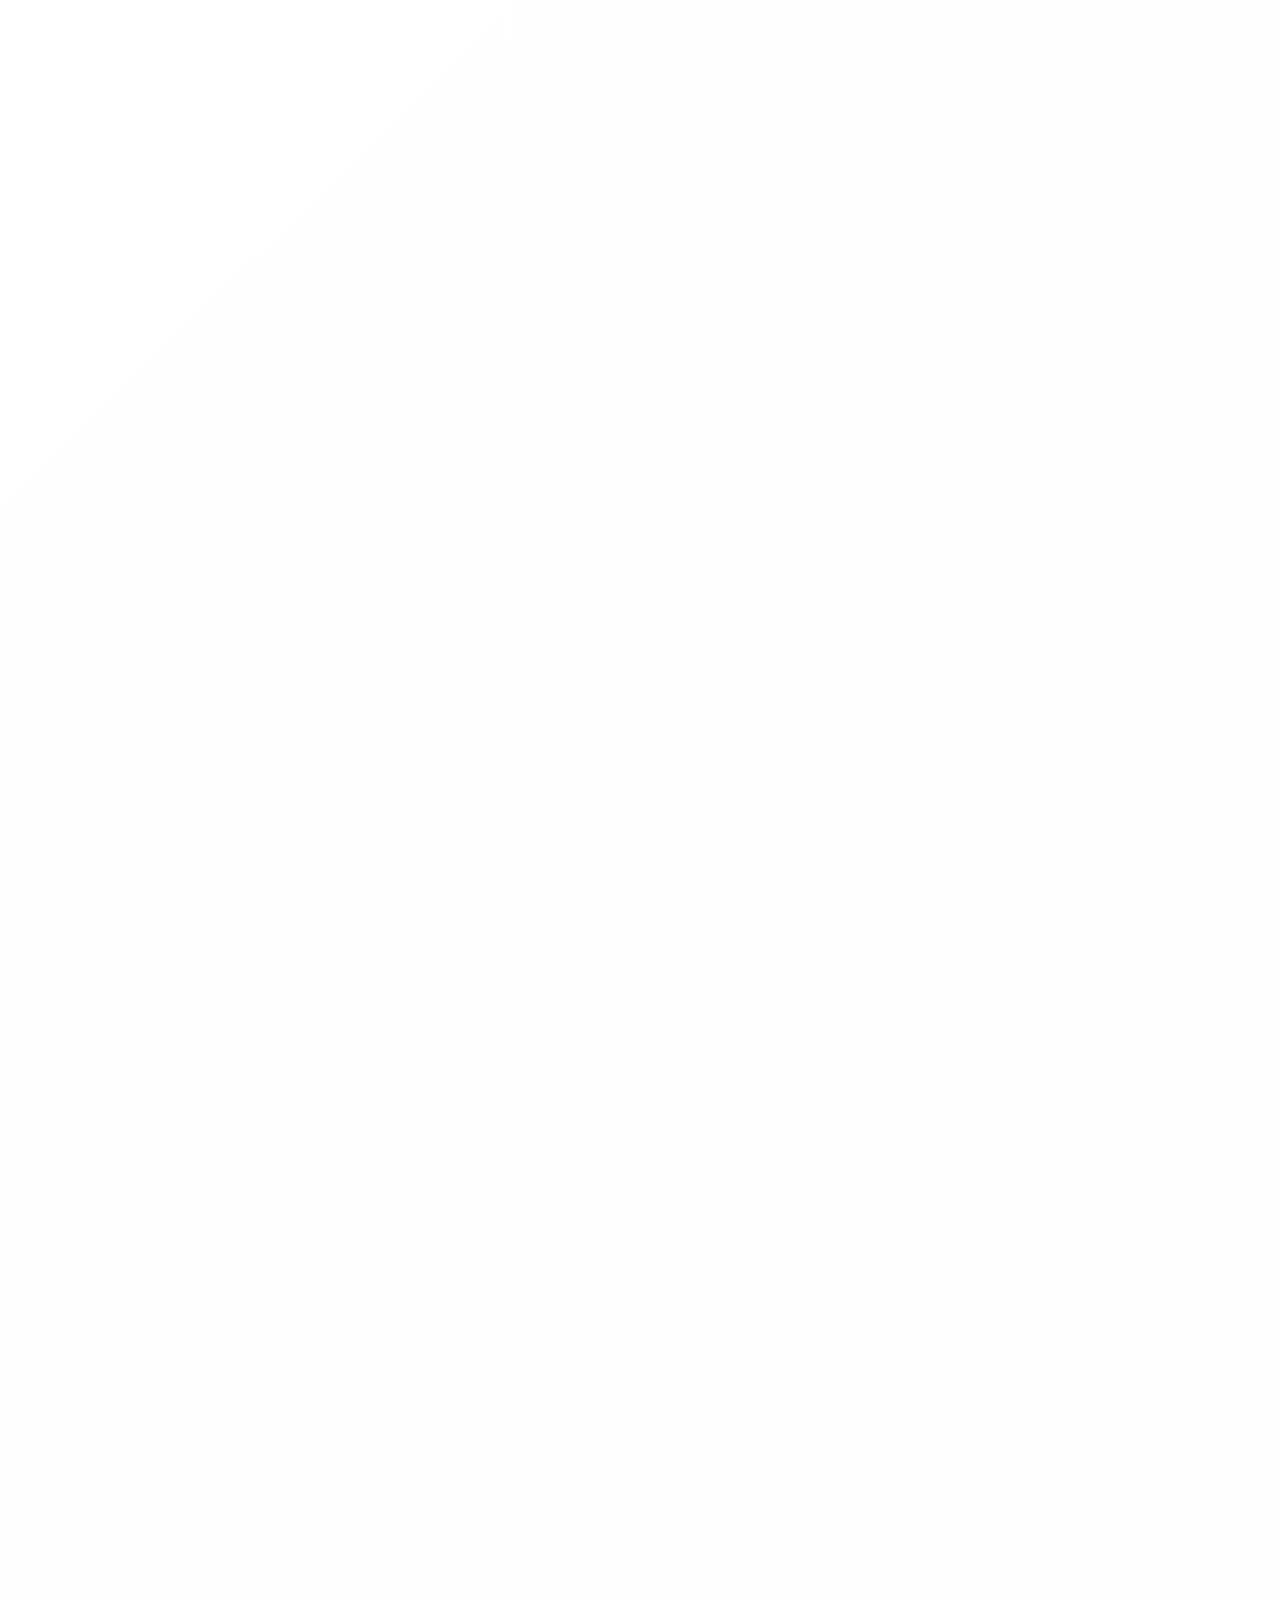
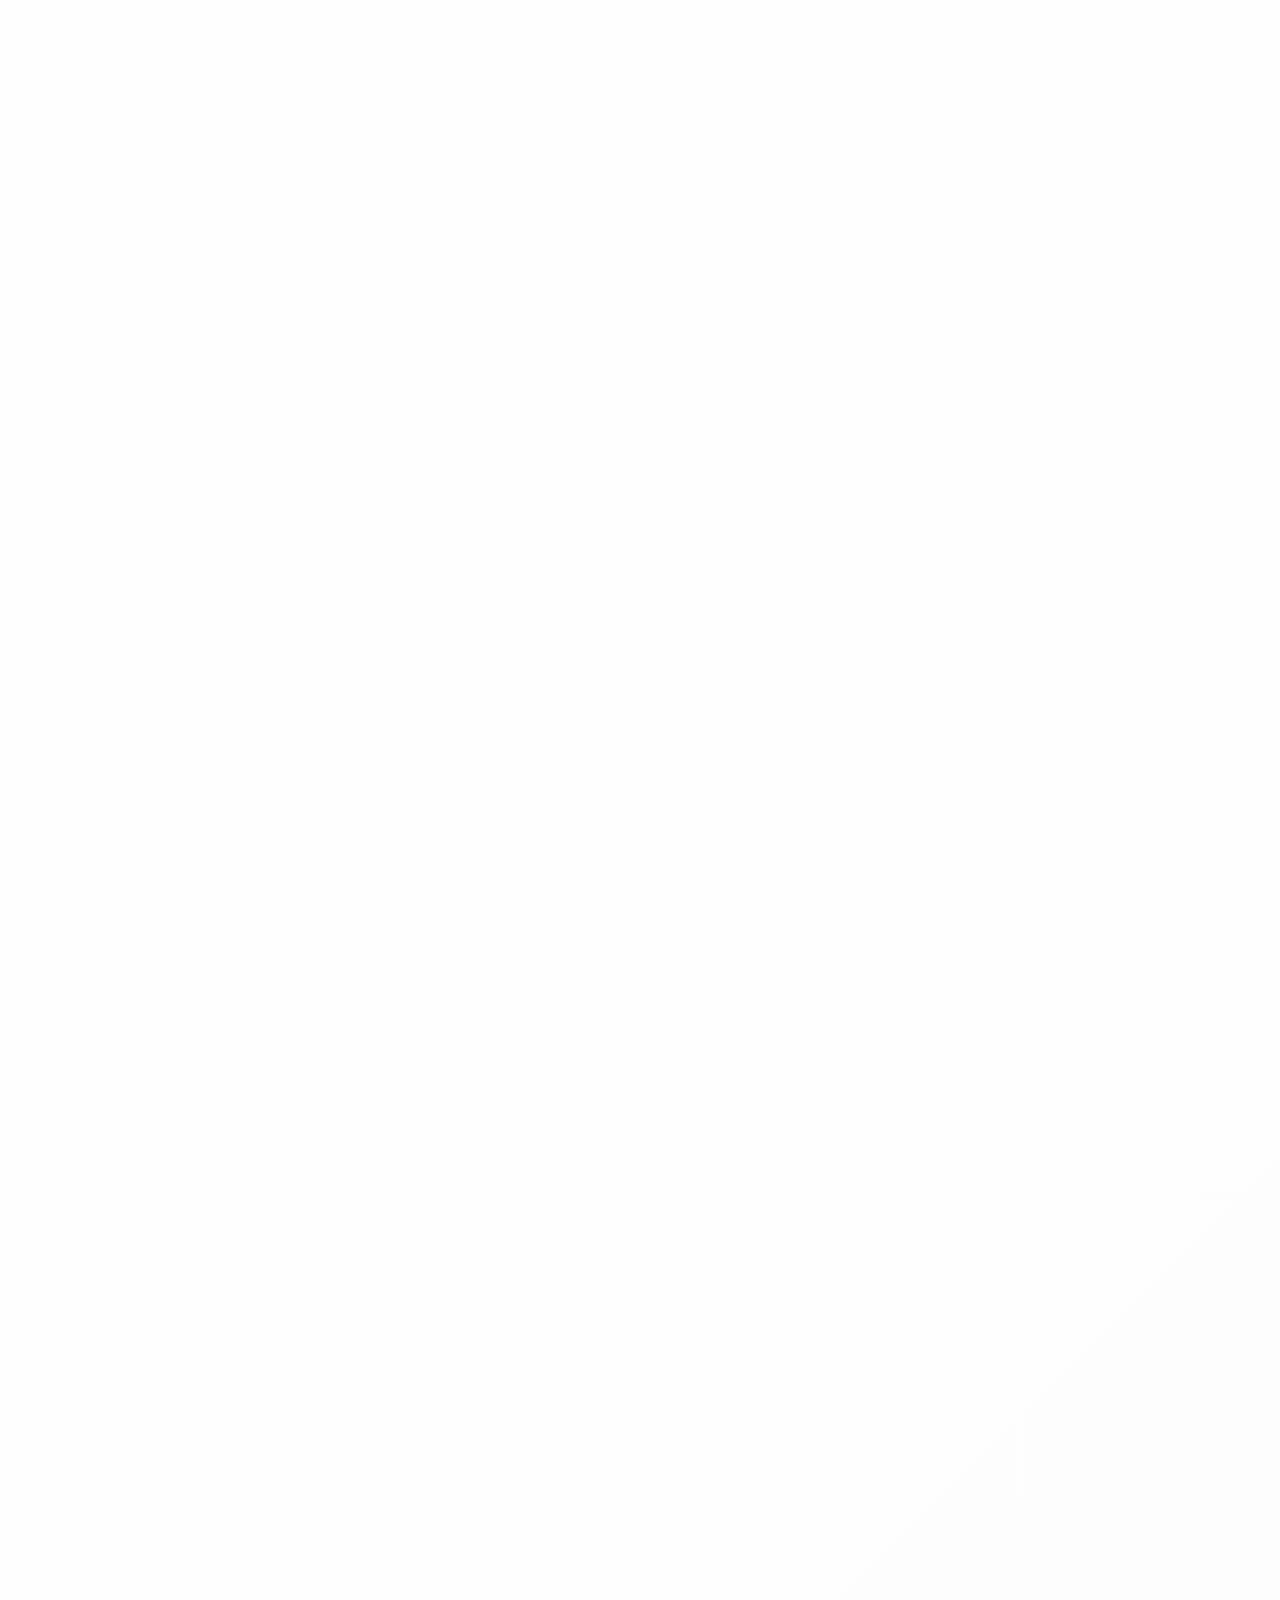
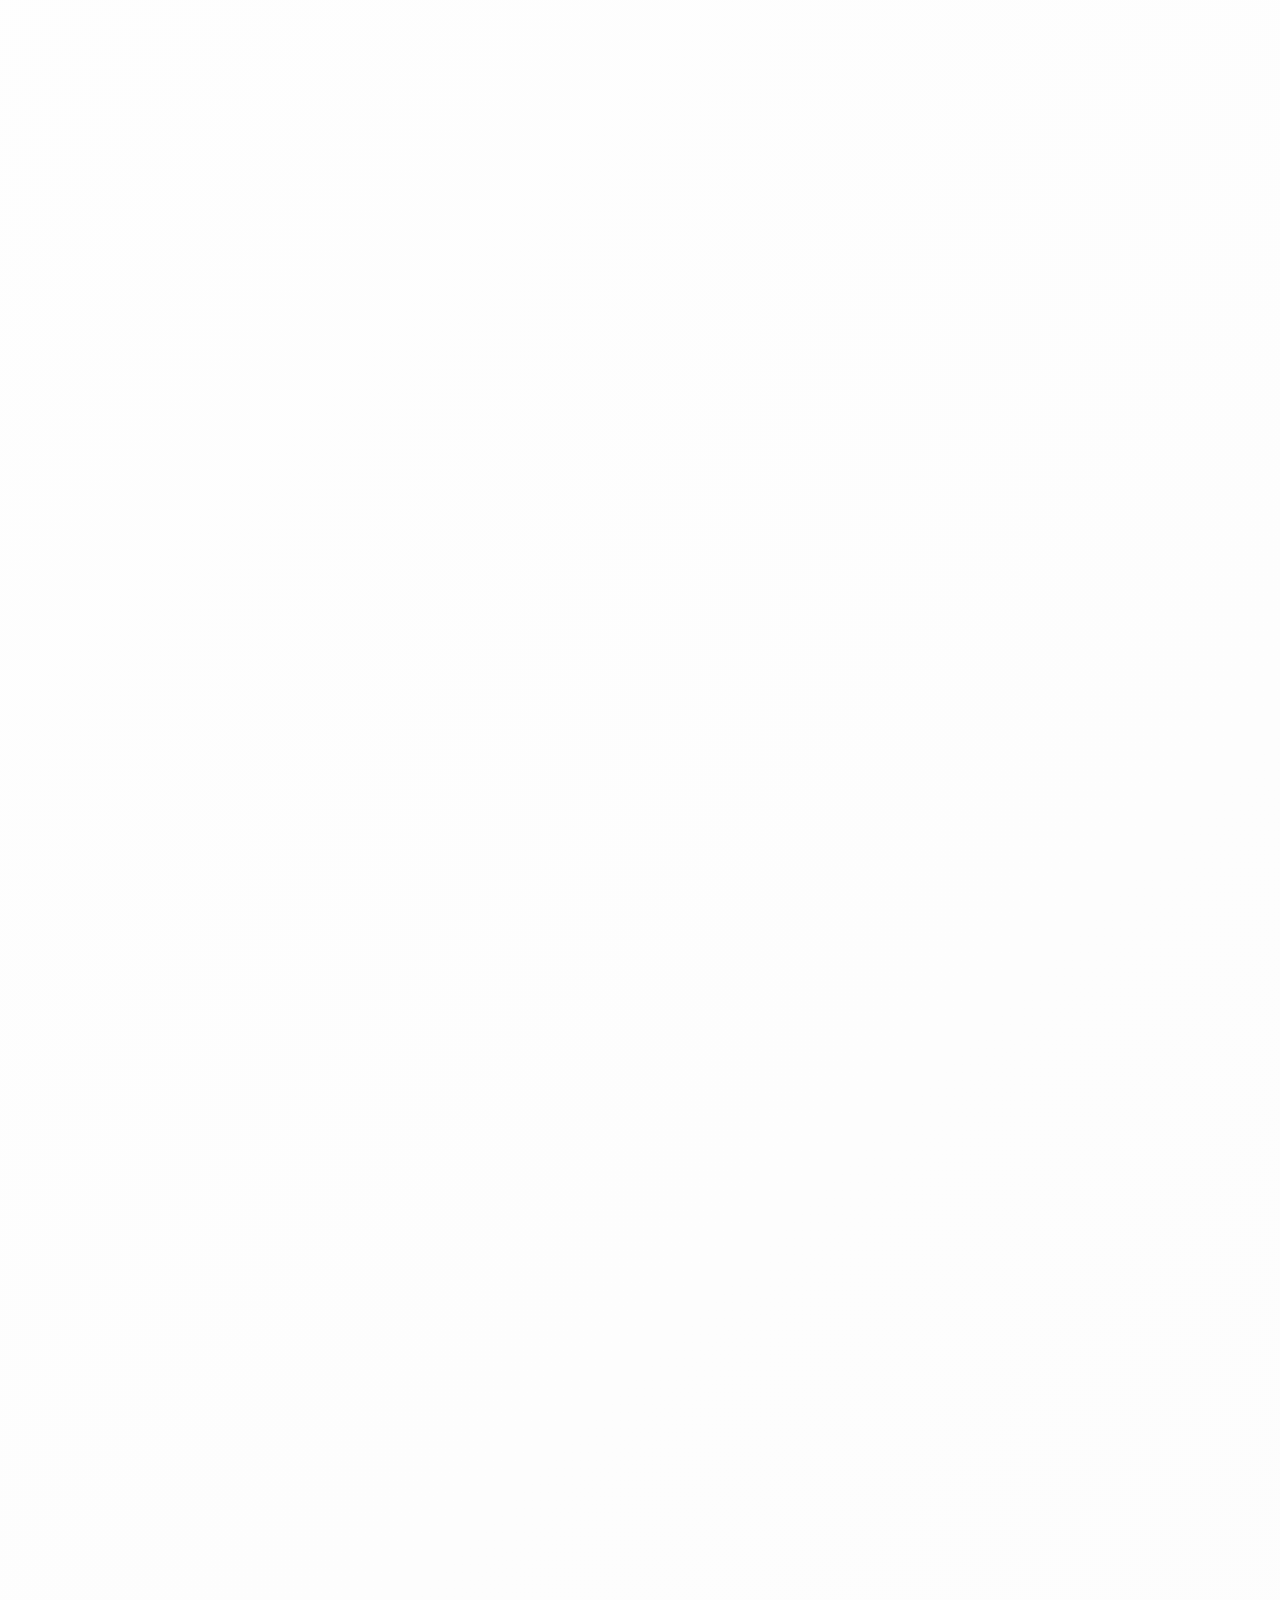
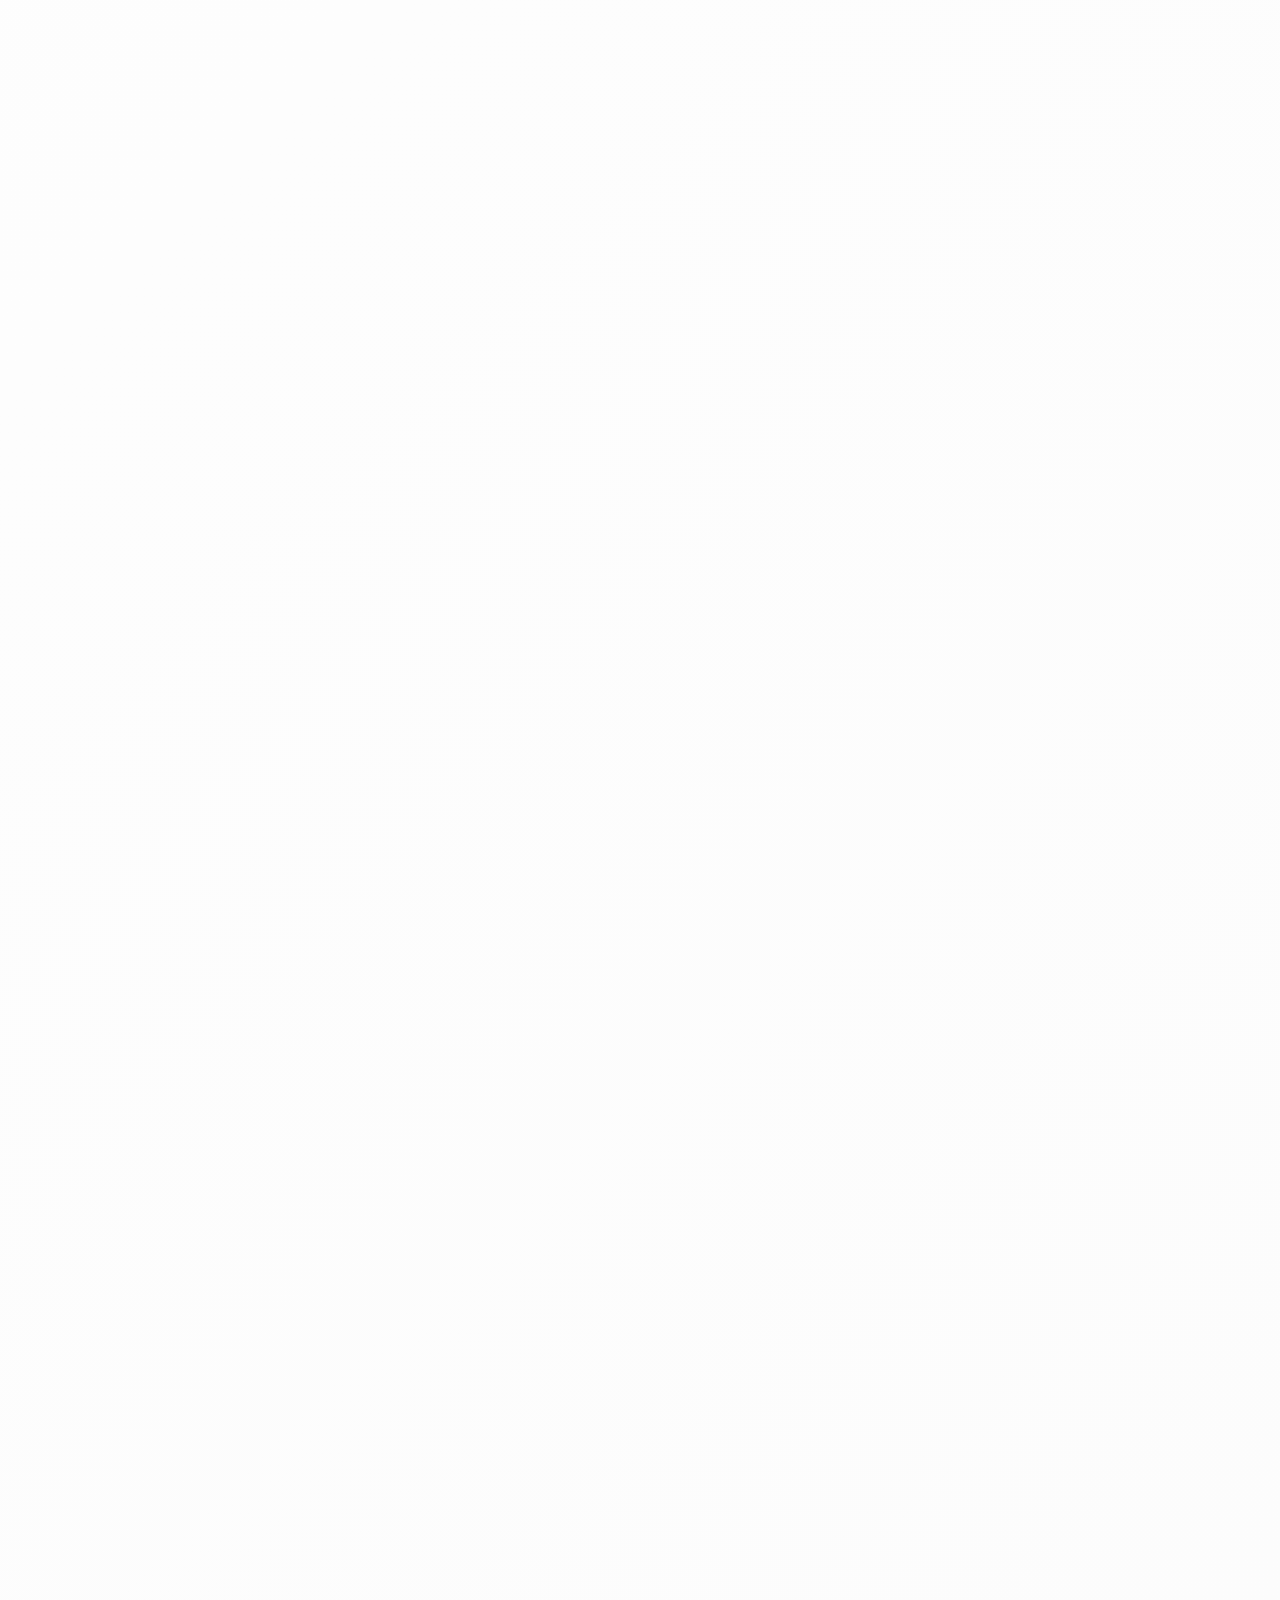
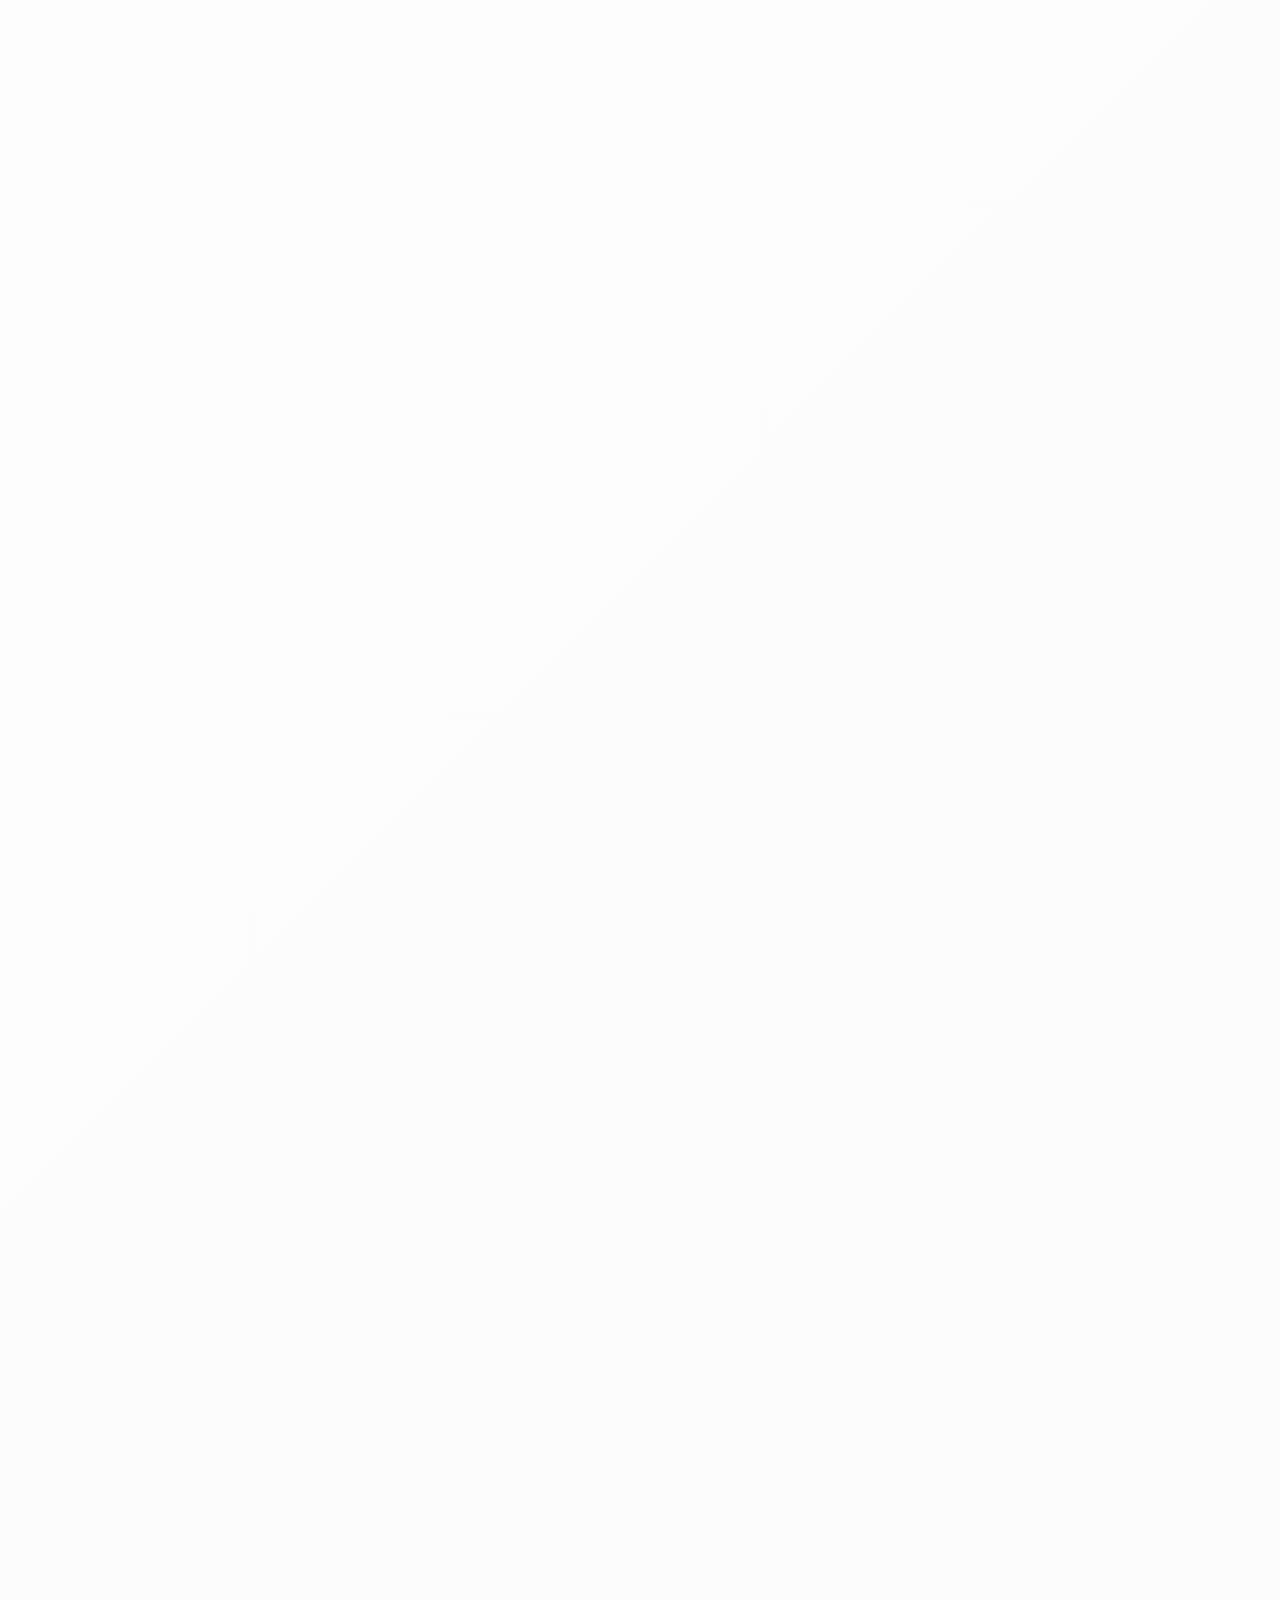
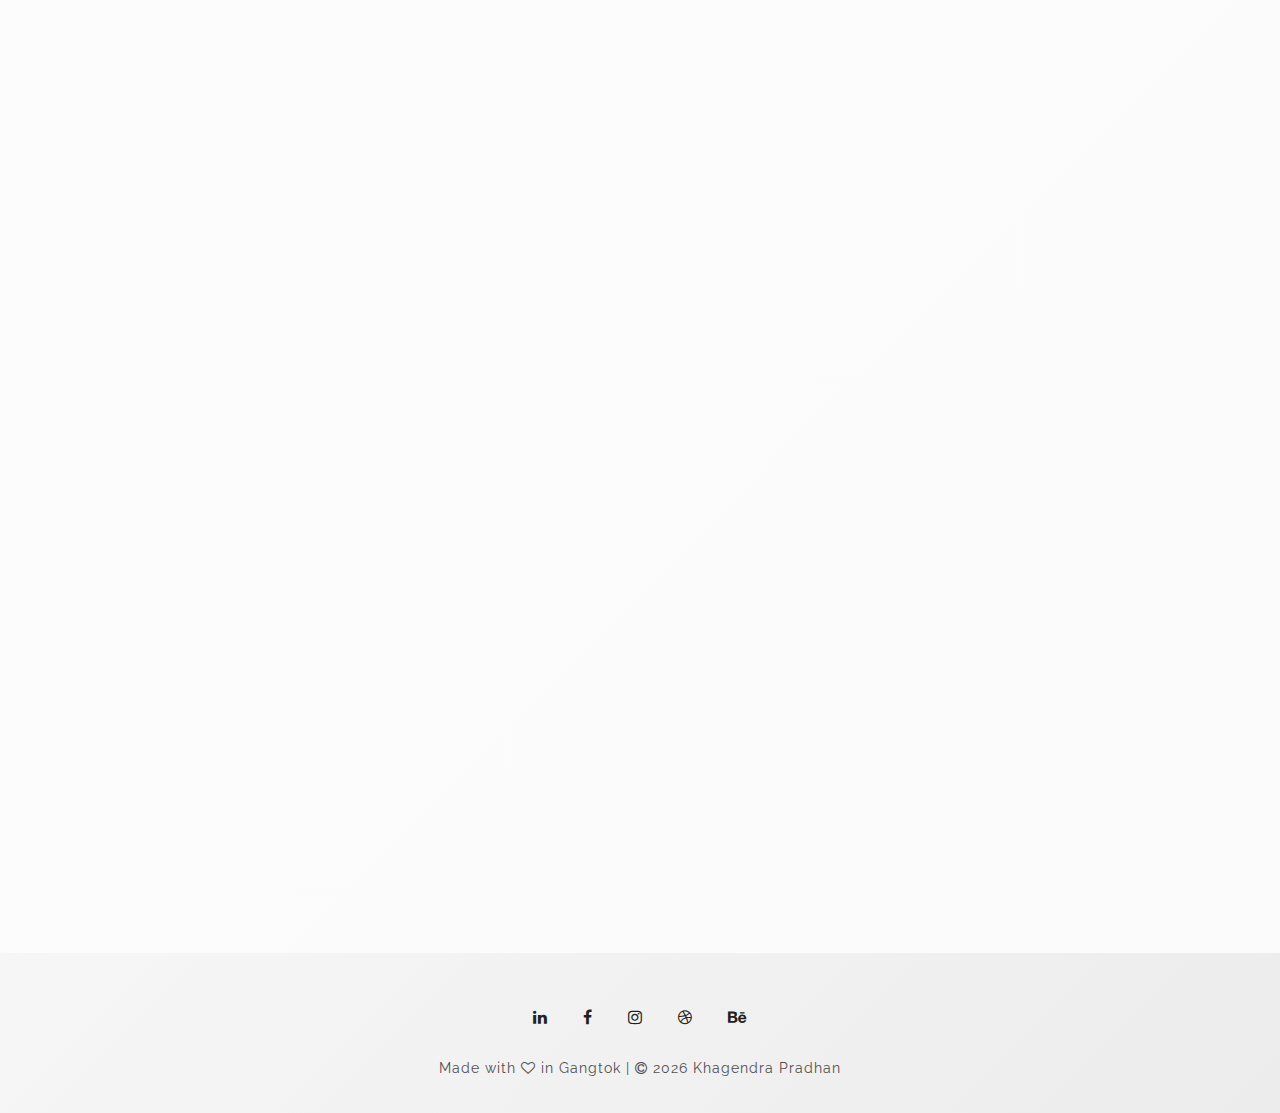
<file: tedxsmit.html>
<!doctype html>
<html lang="en">
<head>

  <meta charset="utf-8">
  <title>TEDxSMIT - Khagendra Pradhan | khagendra13</title>
  <meta name="description" content="Khagendra Pradhan is a designer, developer and an engineer based in Gangtok, India.">
  <meta name="author" content="Khagendra Pradhan">
  <meta name="keywords" content="khagendra13, khagendra, pradhan, portfolio, personal website, k13, design, gangtok, sikkim">
  <meta name="viewport" content="width=device-width, initial-scale=1.0">
  <meta name="theme-color" content="#212121">
  <link rel="icon" type="image/png" href="images/favicon.png">


<script>
  (function(i,s,o,g,r,a,m){i['GoogleAnalyticsObject']=r;i[r]=i[r]||function(){
  (i[r].q=i[r].q||[]).push(arguments)},i[r].l=1*new Date();a=s.createElement(o),
  m=s.getElementsByTagName(o)[0];a.async=1;a.src=g;m.parentNode.insertBefore(a,m)
  })(window,document,'script','https://www.google-analytics.com/analytics.js','ga');
  ga('create', 'UA-103350252-2', 'auto');
  ga('send', 'pageview');
</script>


  <link rel="stylesheet" href="css/reset.css">
  <link rel="stylesheet" href="css/style.css">
  <link rel="stylesheet" href="css/style-responsive.css">  
  <link rel="stylesheet" href="https://maxcdn.bootstrapcdn.com/font-awesome/4.7.0/css/font-awesome.min.css">

</head>

<body>
<div class="opacity-nav">
        <div class="menu-index" id="buttons" style="z-index:999999">
        <i class="fa fa-times" style="color:#fff" aria-hidden="true"></i>
        </div>
        <ul class="menu-fullscreen">
          <li><a class="index" href="/">Home</a></li>
          <li><a class="portfolio" href="/portfolio">Portfolio</a></li>
          <li><a class="about" href="/about">About</a></li>
          <li><a class="contact" href="/contact">Contact</a></li>
        </ul>
</div>


  <header id="fullscreen">
      <div class="logo" id="full" data-jkit="[show:delay=1000;speed=500;animation=fade]">
        <a href="/"><img src="images/k13.svg" alt="K13-logo" height="60px" id="logo-size"></a>
      </div>
      <div class="menu-index" id="button" data-jkit="[show:delay=1000;speed=500;animation=fade]">
        <i class="fa fa-bars"></i>
      </div>
  </header>
  <div class="clear"></div>


  <div class="content" id="ajax-content">
        <div class="text-intro" data-jkit="[show:delay=1500;speed=500;animation=fade]">
          <h1>TEDxSMIT : Radical Reframe</h1>

          <div class="one-column" data-jkit="[show:delay=2000;speed=1500;animation=fade]">
            <p>Branding, Graphic Design</p>
          </div>
          <div class="two-column" data-jkit="[show:delay=2000;speed=1500;animation=fade]">
            <p><strong>About TEDxSMIT</strong><br>
            In the spirit of ideas worth spreading, TED has created a program called TEDx. TEDx is a program of local, self-organized events that bring people together to share a TED-like experience. Our event is called TEDxSMIT, where x = independently organized TED event.<br>At our TEDxSMIT event, TEDTalks video and live speakers will combine to spark deep discussion and connection in a small group. The TED Conference provides general guidance for the TEDx program, but individual TEDx events, including ours, are self-organized.  
            <br><br>
            <strong>Scope of Project</strong><br>
           The theme for the 2nd edition of TEDxSMIT was Radical Reframe. I was leading the design team responsible for the branding of the event. We opted for a simple frame design as the overall visual identity for TEDxSMIT.<br>
           The design provided a visual portrayal of our theme like the speakers in our event who pushed our community to radically re-frame our thought process and provide a new perspective.
            </p>
          </div>               
        </div>        
        <div class="clear"></div>
        <div class="screens" data-jkit="[show:delay=3000;speed=500;animation=fade]">
            <img src="images/tedxsmit/1.jpg" width="100%"><br/><br/><br/><br/>
            <img src="images/tedxsmit/2.jpg" width="100%"><br/><br/><br/><br/>
            <img src="images/tedxsmit/3.jpg" width="100%"><br/><br/><br/><br/>
            <img src="images/tedxsmit/4.jpg" width="100%"><br/><br/><br/><br/>
            <img src="images/tedxsmit/5.jpg" width="100%"><br/><br/><br/><br/>
            <img src="images/tedxsmit/6.jpg" width="100%"><br/><br/><br/><br/>
            <img src="images/tedxsmit/7.jpg" width="100%"><br/><br/><br/><br/>
            <img src="images/tedxsmit/8.jpg" width="100%" title="Photograph by Swastik Sarkar"><br/><br/><br/><br/>
            <img src="images/tedxsmit/9.jpg" width="100%" title="Photograph by Swastik Sarkar"><br/><br/><br/><br/>
            <img src="images/tedxsmit/10.jpg" width="100%" title="Photograph by Swastik Sarkar"> 
            <div class="prev-next">
              <div class="prev-button"><a href="#">&nbsp</a></div>
              <div class="next-button"><a href="/snapchat">Next</a></div>
            </div>

        </div> 
    </div>


  <footer>
    <div class="footer-margin">
      <div class="social-footer">
        <a href="https://www.linkedin.com/in/khagendra13"><i class="fa fa-linkedin" aria-hidden="true"></i></a>
        <a href="https://www.facebook.com/khagendra13"><i class="fa fa-facebook" aria-hidden="true"></i></a>
        <a href="https://www.instagram.com/khagendra13"><i class="fa fa-instagram" aria-hidden="true"></i></a>
        <a href="https://www.dribbble.com/khagendra13"><i class="fa fa-dribbble" aria-hidden="true"></i></a>
        <a href="https://www.behance.net/khagendra13"><i class="fa fa-behance" aria-hidden="true"></i></a>
      </div>
      <div class="copyright">Made with <i class="fa fa-heart-o" aria-hidden="true"></i> in <a href="https://en.wikipedia.org/wiki/Gangtok" style="color:#4e4e4e;">Gangtok</a> | <i class="fa fa-copyright" aria-hidden="true"></i> <script type="text/javascript">document.write(new Date().getFullYear());</script> <a href="http://khagendra13.com" style="color:#4e4e4e;">Khagendra Pradhan</a>
      </div>
    </div>
  </footer>

  <a href="#top" id="return-to-top" style="display:none"><i class="fa fa-chevron-up" aria-hidden="true"></i></a>


  <script src="js/jquery.min.js"></script>
  <script src="js/jquery.easing.min.js"></script>
  <script src="js/modernizr.custom.42534.js" type="text/javascript"></script>
  <script src="js/jquery.waitforimages.js" type="text/javascript"></script>
  <script src="js/masonry.pkgd.min.js" type="text/javascript"></script>  
  <script src="js/imagesloaded.pkgd.min.js" type="text/javascript"></script>    
  <script src="js/jquery.jkit.1.2.16.min.js"></script>
  <script src="js/script.js" type="text/javascript"></script>
  <script>
    $('#button, #buttons').on('click', function() {
      $( ".opacity-nav" ).fadeToggle( "slow", "linear" );

    });
  </script>


</body>
</html>
</file>
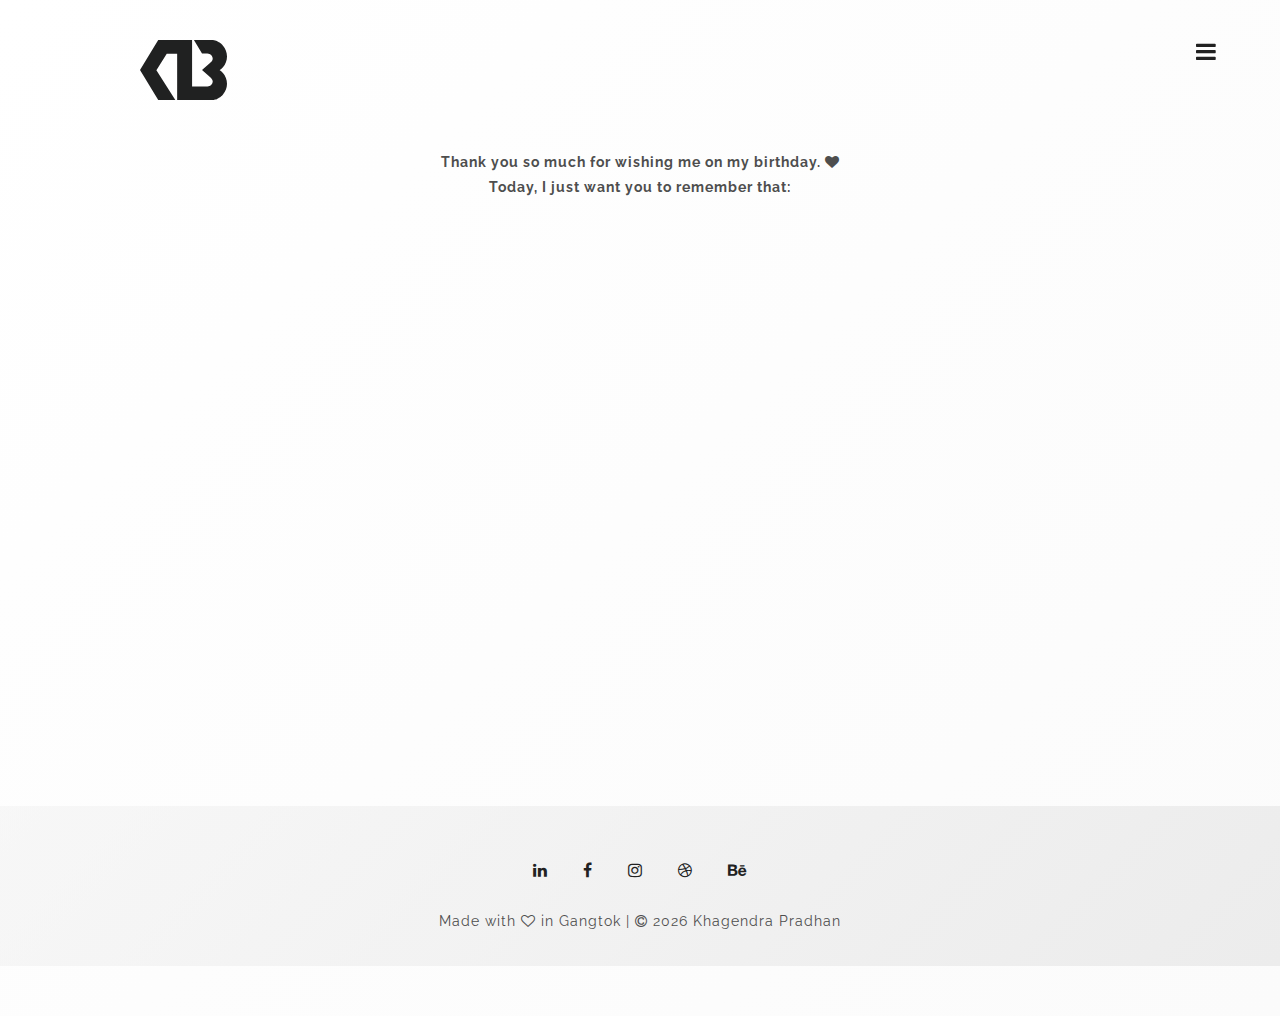
<file: thank-you.html>
<!doctype html>
<html lang="en">
<head>

  <meta charset="utf-8">
  <title>Thank You - Khagendra Pradhan | khagendra13</title>
  <meta name="description" content="Khagendra Pradhan is a designer, developer and an engineer based in Gangtok, India.">
  <meta name="author" content="Khagendra Pradhan">
  <meta name="keywords" content="khagendra13, khagendra, pradhan, portfolio, personal website, k13, design, gangtok, sikkim">
  <meta name="viewport" content="width=device-width, initial-scale=1.0">
  <meta name="theme-color" content="#212121">
  <link rel="icon" type="image/png" href="images/favicon.png">


<script>
  (function(i,s,o,g,r,a,m){i['GoogleAnalyticsObject']=r;i[r]=i[r]||function(){
  (i[r].q=i[r].q||[]).push(arguments)},i[r].l=1*new Date();a=s.createElement(o),
  m=s.getElementsByTagName(o)[0];a.async=1;a.src=g;m.parentNode.insertBefore(a,m)
  })(window,document,'script','https://www.google-analytics.com/analytics.js','ga');
  ga('create', 'UA-103350252-2', 'auto');
  ga('send', 'pageview');
</script>


  <link rel="stylesheet" href="css/reset.css">
  <link rel="stylesheet" href="css/style.css">
  <link rel="stylesheet" href="css/style-responsive.css">  
  <link rel="stylesheet" href="https://maxcdn.bootstrapcdn.com/font-awesome/4.7.0/css/font-awesome.min.css">

</head>

<body>

<div class="opacity-nav">
        <div class="menu-index" id="buttons" style="z-index:999999">
        <i class="fa fa-times" style="color:#fff" aria-hidden="true"></i>
        </div>
        <ul class="menu-fullscreen">
          <li><a class="index" href="/">Home</a></li>
          <li><a class="portfolio" href="/portfolio">Portfolio</a></li>
          <li><a class="about" href="/about">About</a></li>
          <li><a class="contact" href="/contact">Contact</a></li>
        </ul>
</div>


  <header id="fullscreen">
      <div class="logo" id="full">
        <a href="/"><img src="images/k13.svg" alt="K13-logo" height="60px" id="logo-size"></a>
      </div>
      <div class="menu-index" id="button">
        <i class="fa fa-bars"></i>
      </div>
  </header>
  <div class="clear"></div>

  <div class="content" id="ajax-content">
        <div class="text-intro">

    <div class="clear"></div>
 
      <center>
        <div>
          <p><strong>Thank you so much for wishing me on my birthday. <i class="fa fa-heart" aria-hidden="true"></i><br>
          	Today, I just want you to remember that:<br><br></strong></p>
        </div>
      </center>

   <style>
	svg {
	    display: block;
	    font: 6em 'Montserrat';
	    letter-spacing: 5px;
	    margin: 0 auto;
	}

	.text-copy {
	    fill: none;
	    stroke: white;
	    stroke-dasharray: 6% 29%;
	    stroke-width: 3px;
	    stroke-dashoffset: 0%;
	    animation: stroke-offset 5.5s infinite linear;
	}

	.text-copy:nth-child(1){
		stroke: #000000;
		animation-delay: -1;
	}

	.text-copy:nth-child(2){
		stroke: #2f2f2f;
		animation-delay: -2s;
	}

	.text-copy:nth-child(3){
		stroke: #636363;
		animation-delay: -3s;
	}

	.text-copy:nth-child(4){
		stroke: #9f9f9f;
		animation-delay: -4s;
	}

	.text-copy:nth-child(5){
		stroke: #d9d9d9;
		animation-delay: -5s;
	}

	.text-copy2 {
	    fill: none;
	    stroke: white;
	    stroke-dasharray: 6% 29%;
	    stroke-width: 6px;
	    stroke-dashoffset: 0%;
	    animation: stroke-offset 5.5s infinite linear;
	}

	.text-copy2:nth-child(1){
		stroke: #7c0a02;
		animation-delay: -1;
	}

	.text-copy2:nth-child(2){
		stroke: #b22222;
		animation-delay: -2s;
	}

	.text-copy2:nth-child(3){
		stroke: #ff4d00;
		animation-delay: -3s;
	}

	.text-copy2:nth-child(4){
		stroke: #443737;
		animation-delay: -4s;
	}

	.text-copy2:nth-child(5){
		stroke: #ff0000;
		animation-delay: -5s;
	}

	@keyframes stroke-offset{
		100% {stroke-dashoffset: -35%;}
	}
  </style> 
        

<div>
	<svg viewBox="0 0 960 100" data-jkit="[show:delay=1500;speed=1000;animation=fade]">
		<symbol id="s-text">
			<text text-anchor="middle" x="50%" y="80%">Climate Change</text>
		</symbol>
		<g class = "g-ants">
			<use xlink:href="#s-text" class="text-copy"></use>
			<use xlink:href="#s-text" class="text-copy"></use>
			<use xlink:href="#s-text" class="text-copy"></use>
			<use xlink:href="#s-text" class="text-copy"></use>
			<use xlink:href="#s-text" class="text-copy"></use>
		</g>
	</svg>

	<svg viewBox="0 0 960 100" data-jkit="[show:delay=1500;speed=1000;animation=fade]">
		<symbol id="s-text1">
			<text text-anchor="middle" x="50%" y="80%">is</text>
		</symbol>
		<g class = "g-ants">
			<use xlink:href="#s-text1" class="text-copy"></use>
			<use xlink:href="#s-text1" class="text-copy"></use>
			<use xlink:href="#s-text1" class="text-copy"></use>
			<use xlink:href="#s-text1" class="text-copy"></use>
			<use xlink:href="#s-text1" class="text-copy"></use>
		</g>
	</svg>

	<svg viewBox="0 0 960 180" data-jkit="[show:delay=2500;speed=1000;animation=fade]">
		<symbol id="s-text2">
			<text text-anchor="middle" x="50%" y="80%"  style="font-size:200%;">REAL</text>
		</symbol>
		<g class = "g-ants">
			<use xlink:href="#s-text2" class="text-copy2"></use>
			<use xlink:href="#s-text2" class="text-copy2"></use>
			<use xlink:href="#s-text2" class="text-copy2"></use>
			<use xlink:href="#s-text2" class="text-copy2"></use>
			<use xlink:href="#s-text2" class="text-copy2"></use>
		</g>
	</svg>
</div>

      <center>
        <div data-jkit="[show:delay=3000;speed=1000;animation=fade]">
          <p>
          	<strong>
          		And is happening now!<br><br>
          		<a href="http://letmegooglethat.com/?q=how+can+individuals+stop+climate+change%3F" style="background: #e0e0e0; padding: 13px; text-transform: uppercase; letter-spacing: 2px;">Read More</a>
          	</strong>
      	</p>
        </div>
      </center>

</div>

  <footer>
    <div class="footer-margin">
      <div class="social-footer">
        <a href="https://www.linkedin.com/in/khagendra13"><i class="fa fa-linkedin" aria-hidden="true"></i></a>
        <a href="https://www.facebook.com/khagendra13"><i class="fa fa-facebook" aria-hidden="true"></i></a>
        <a href="https://www.instagram.com/khagendra13"><i class="fa fa-instagram" aria-hidden="true"></i></a>
        <a href="https://www.dribbble.com/khagendra13"><i class="fa fa-dribbble" aria-hidden="true"></i></a>
        <a href="https://www.behance.net/khagendra13"><i class="fa fa-behance" aria-hidden="true"></i></a>
      </div>
      <div class="copyright">Made with <i class="fa fa-heart-o" aria-hidden="true"></i> in <a href="https://en.wikipedia.org/wiki/Gangtok" style="color:#4e4e4e;">Gangtok</a> | <i class="fa fa-copyright" aria-hidden="true"></i> <script type="text/javascript">document.write(new Date().getFullYear());</script> <a href="http://khagendra13.com" style="color:#4e4e4e;">Khagendra Pradhan</a>
      </div>
    </div>
  </footer>

  <a href="#top" id="return-to-top" style="display:none"><i class="fa fa-chevron-up" aria-hidden="true"></i></a>

  <script src="js/jquery.min.js"></script>
  <script src="js/jquery.easing.min.js"></script>
  <script src="js/modernizr.custom.42534.js" type="text/javascript"></script>
  <script src="js/jquery.waitforimages.js" type="text/javascript"></script>
  <script src="js/masonry.pkgd.min.js" type="text/javascript"></script>  
  <script src="js/imagesloaded.pkgd.min.js" type="text/javascript"></script>    
  <script src="js/jquery.jkit.1.2.16.min.js"></script>
  <script src="js/script.js" type="text/javascript"></script>
  <script src="js/velocity.min.js"></script>
  <script src="js/surprise.js" type="text/javascript"></script>

  <script>
    $('#button, #buttons').on('click', function() {
      $( ".opacity-nav" ).fadeToggle( "slow", "linear" );

    });
  </script>

</body>
</html>
</file>
<file: css/style.css>
@import url(http://fonts.googleapis.com/css?family=Raleway:400,300,500,600,700,800,900,100,200);

body{
  font-family: 'Raleway', sans-serif;
  font-size:14px;
  font-weight: 400;
  overflow-y:scroll;
  -webkit-font-smoothing: antialiased;
  background: #ffffff;
  background: -webkit-linear-gradient(135deg, #ffffff, #fbfbfb);
  background: linear-gradient(135deg, #ffffff, #fbfbfb);
}

::selection {
		background: #000;
		color: #fff;
		text-shadow: none;
	}
	
	::-moz-selection {
		background: #000;
		color: #fff;
		text-shadow: none;
	}

p{
  font-family: 'Raleway', sans-serif;
  font-size:14px;
  font-weight: 400;
}

a{
  color:#212121;	
  text-decoration:none;
  -webkit-transition: all 0.2s ease-in;
	-moz-transition: all 0.2s ease-in;
	-ms-transition: all 0.2s ease-in;
	-o-transition: all 0.2s ease-in;
	transition: all 0.2s ease-in; 
}

a:focus {
  outline:none;
}

a:hover {
  color:#c3c3c3;
}

strong{
  font-weight:700;
}


/*
**************************
PRELOADER
**************************
*/

.preloader{
  position:fixed;
  top:0;
  width:100%;
  height:100%;
  background:#fff;
  z-index:99999;
}
 
.preloader .item{
  position:absolute;
  width:50px;
  height:50px;
  left:50%;
  top:50%;
  margin-left:-25px;
  margin-top:-25px;
} 

.spinner {
  width:40px;
  height:40px;
  margin:0px auto;
  background-color:#212121;
  border-radius:100%;  
  -webkit-animation:scaleout 1.0s infinite ease-in-out;
  animation:scaleout 1.0s infinite ease-in-out;
}

@-webkit-keyframes scaleout {
  0% { -webkit-transform: scale(0.0) }
  100% {
    -webkit-transform: scale(1.0);
    opacity: 0;
  }
}

@keyframes scaleout {
  0% { 
    transform: scale(0.0);
    -webkit-transform: scale(0.0);
  } 100% {
    transform: scale(1.0);
    -webkit-transform: scale(1.0);
    opacity: 0;
  }
}


/*
**************************
NAVIGATION OPACITY
**************************
*/

.opacity-nav{
  position:fixed;
  display:none;
  width:100%;
  height:100%;
  top:0;
  z-index:99997;
  background:rgba(0,0,0,0.94);
}

ul.menu-fullscreen{
  width: 100%;
  top: 50%;
  position: absolute;
  height: 280px;
  margin-top: -140px;
}

ul.menu-fullscreen li{
  font-size:35px;
  text-align:center;
  line-height:70px;
  font-weight:500;
}

ul.menu-fullscreen li > a{
  color:#999999;
  border:0;
}

ul.menu-fullscreen li > a:hover{
  color:#ffffff;
}

#full{
  width:1140px;
  position: relative;
  top: 40px;
  margin:0 auto;
  z-index: 9996;
}

#fullscreen{
  position:absolute;
  top:0;
  width:100%;
  margin:0 auto;
  height:80px;
  z-index: 9997;
}


/*
**************************
HEADER
**************************
*/

header.boxed{
  position:fixed;
  width:100%;
  margin:0 auto;
  height:80px;
  z-index:9995;
  display:none;
  background:none;
  top:0;
    -webkit-transition: background 0.2s ease-in;
	-moz-transition: background 0.2s ease-in;
	-ms-transition: background 0.2s ease-in;
	-o-transition: background 0.2s ease-in;
	transition: background 0.2s ease-in; 
}

header.boxed .header-margin{
  width:1140px;
  margin:0 auto;
}

header.boxed .header-margin-mini{
  width:90%;
  margin:0 auto;
}


ul.social-icon{
  float:right;
}

ul.social-icon a{
  float:right;
  font-size:15px;
  border-bottom:0;
  color:black;
  padding-right:0px !important;
}

ul.social-icon a:hover{
  color:#c3c3c3;
}

.menu-index{
  position: fixed;
  right: 5%;
  top: 40px;
  z-index: 9999;
  cursor:pointer;
}

.menu-index i{
  float:right;
  font-size:23px;
  color:#212121;
  padding-right:0px !important;
}

.menu-index i:hover{
  color:#c3c3c3;
}


ul.menu-icon{
  float:right;
}

ul.menu-icon a{
  float:right;
  font-size:19px;
  color:white;
  padding-right:0px !important;
}

ul.menu-icon i{
  padding:20px;
  background:black;
}

ul.menu-icon a:hover{
  color:#c3c3c3;
}

header a{
  color:#212121;
}

ul.header-nav{
  width:60%;
  float:left;
}

header li{
  text-transform:uppercase;
  list-style-type: none; margin: 0 auto; float: left;
}

header li > a{
  font-size:13px;
  color:#c3c3c3;
  padding-right:25px;
  padding-left:25px;
  font-weight:800;
  line-height:80px;
  display:inline-block;  
  border-bottom:0;
}

header li > a:hover{
  color:#212121;
}

header li > a #active{
  color:#212121;
}

header li ul{
  overflow: hidden; display: none; background: #f9f9f9; z-index:20;
}

header li ul li a{
  line-height:50px;
  padding-left:30px; 
  width:260px;
}

header li:hover ul{
  position: absolute; padding: 0; display: block; width: 260px;
}


/*
**************************
CONTENT
**************************
*/

.hero-image{
  position:relative; 
  width:100%; 
  top:0; 
  height:400px; 
  background: url('../img/full/full.jpg') center center;
  -webkit-background-size: cover;
  -moz-background-size: cover;
  -o-background-size: cover;
  background-size: cover;  
  
}

.one-column{
  width:40%;
  position:relative;
  float:left;
}

.two-column{
  width:60%;
  position:relative;
  float:left;
}

.one-column p{
  width:75% !important;
}

.two-column p{
  width:100% !important;
}

.clear{
  clear:both;
}

.content{
  position:relative;
  width:1140px;
  margin:50px auto;
}

.content .text-intro{
  width: 1140px;
  margin-top: 150px;
  margin: 150px auto 0;
}

.content .screens{
  width: 1140px;
  margin: 80px auto 0;
}

.content .text-intro h1{
  font-size:52px;
  width:80%;
  color:#212121;
  font-weight:800;
  line-height:70px;
}

.content .text-intro p{
  font-size:14px;
  color:#4e4e4e;
  margin-top:30px;
  font-weight:400;
  line-height:25px;
  letter-spacing:1px;
  width:45%;
}

.full-portfolio > a{
  font-size: 16px;
  font-weight: 600;
  text-transform: uppercase;
  color: #212121;
  border: none;
}

.full-portfolio > a:hover{
  color:#c3c3c3;
}

        .typed-cursor{
            opacity: 1;
            font-weight: 900;
            -webkit-animation: blink 0.7s infinite;
            -moz-animation: blink 0.7s infinite;
            -ms-animation: blink 0.7s infinite;
            -o-animation: blink 0.7s infinite;
            animation: blink 0.7s infinite;
        }
        @-keyframes blink{
            0% { opacity:1; }
            50% { opacity:0; }
            100% { opacity:1; }
        }
        @-webkit-keyframes blink{
            0% { opacity:1; }
            50% { opacity:0; }
            100% { opacity:1; }
        }
        @-moz-keyframes blink{
            0% { opacity:1; }
            50% { opacity:0; }
            100% { opacity:1; }
        }
        @-ms-keyframes blink{
            0% { opacity:1; }
            50% { opacity:0; }
            100% { opacity:1; }
        }
        @-o-keyframes blink{
            0% { opacity:1; }
            50% { opacity:0; }
            100% { opacity:1; }
        }
		
	
/*
**************************
HOME SIDEBAR
**************************
*/

.home-sidebar{
  top:0;
  position:absolute;
  width:33.3333%;
  right:0;
  height:100%;
  background:#f4f4f4;
  z-index:9;
  overflow:hidden;
  background-size:100%;
}

.parallax{
  position:absolute;
}

.parallax-option{
  position:absolute; width:100%; height:100%;
}

/*
**************************
PORTFOLIO GRID
**************************
*/

.prev-next{
  width:100%;
  max-width:1140px;
  margin:0 auto;
  padding-top:50px;
}

.prev-next a{
  font-size:16px;
  font-weight:600;
  text-transform:uppercase;
  color:#212121;
  border:none;
}

.prev-next a:hover{
  color:#c3c3c3;
}

.prev-button{
  width:50%;
  position:relative;
  float:left;
  text-align:left;
}

.next-button{
  width:50%;
  position:relative;
  float:left;
  text-align:right;
}


#ajax-content{width:100%;}

.portfolio-grid{
  width:1170px;
  position:relative;
  margin: 30px auto;
  overflow:hidden;
}

#portfolio-sidebar{
  width: 780px !important;
  padding-right: 390px;

}

li.grid-item{
  width:360px;
  position:relative;
  float:left;
  padding:15px;
}

.grid-hover{
  position: absolute;
  width:360px;
  height: 100%;
  top:0;
  background: #f1f1f1;
  background: -webkit-linear-gradient(135deg, #ffffff, #f1f1f1);
  background: linear-gradient(135deg, #ffffff, #f1f1f1);
  z-index: 2;
  opacity: 0;
  -webkit-transition: all 0.2s ease-in;
	-moz-transition: all 0.2s ease-in;
	-ms-transition: all 0.2s ease-in;
	-o-transition: all 0.2s ease-in;
	transition: all 0.2s ease-in; 
}

.grid-hover:hover{
  opacity: 0.95;
}

.grid-hover h1{
  font-size:20px;
  bottom:80px;
  left:30px;
  position:absolute;
  color:#212121;
  letter-spacing:1px;
  font-weight:800;
}

.grid-hover p{
  font-size:14px;
  bottom:40px;
  left:30px;
  position:absolute;
  color:#4e4e4e;
  letter-spacing:1px;
  font-weight:400;
  line-height:50px;
}

li.grid-item img{
  width:360px;
}

/*
**************************
FOOTER
**************************
*/

#footer-box{height:150px; margin-top:75px;}

footer{
  width:100%;
  margin-top:80px;
  overflow:hidden;
  position:relative;
  z-index:10;
  background: #f1f1f1;
  background: -webkit-linear-gradient(135deg, rgba(241, 241, 241, 0.50), rgb(236, 236, 236));
  background: linear-gradient(135deg, rgba(241, 241, 241, 0.50), rgb(236, 236, 236));
}

.footer-margin{
  width:1140px;
  margin: 40px auto;
  line-height: 50px;
}

#footer-left{text-align:left;}

.footer-margin .copyright{
  color: #4e4e4e;
  letter-spacing: 1px;
  font-size: 14px;
  width: 100%;
  text-align:center;
  float: left;
  padding-bottom: 20px;
}

.footer-margin .social-footer{
  color: #4e4e4e;
  letter-spacing: 1px;
  font-size: 15px;
  width: 100%;
  text-align:center;
  float: left;
}

.footer-margin .social-footer a{
  font-size:16px;
  color:#212121;
  padding: 15px;
}

.footer-margin .social-footer a:hover{
  color:#c3c3c3;
}

.footer-margin .back-to-top a{
  font-size:23px;
  color:#212121;
  float: right;
  padding-right: 0px !important;
}

.footer-margin .back-to-top a:hover{
  color:#c3c3c3;
}

#return-to-top {
	position: fixed;
    right: 5%;
    bottom: 40px;
    z-index: 99998;
    cursor: pointer;
}
#return-to-top i {
	float: right;
    font-size: 23px;
    color: #212121;
    padding-right: 0px !important;
}
#return-to-top:hover i {
    color: #c3c3c3;
}


/*
**************************
CONTACT
**************************
*/
contact {
  font-size: 14px;
  color: #4e4e4e;
  margin-top: 30px;
  font-weight: 400;
  line-height: 25px;
  letter-spacing: 1px;
}

.contact-one, .contact-two{
  width:30%;
  padding-right:3%;
  position:relative;
  float:left;
}

.contact-three{
  width:33%;
  position:relative;
  float:left;
}

.contact-one p, .contact-two p, .contact-three p{
  width:100% !important;
}

label {
  font-weight: 500;
}

input{
  width: 100%;
  height: 40px;
  background: #f4f4f4;
  border: 0;
  font-size: 14px;
  font-family: 'Raleway', sans-serif;
  font-weight: 400;
  letter-spacing: 1px;
  color: #4e4e4e;
  margin-bottom: 10px;
  padding: 10px 15px;
  -webkit-box-sizing: border-box;
  -moz-box-sizing: border-box;
  box-sizing: border-box;
}

textarea{	
  width: 100%;
  height: 150px;
  background: #f4f4f4;
  border: 0;
  font-size: 14px;
  font-family: 'Raleway', sans-serif;
  font-weight: 400;
  letter-spacing: 1px;
  line-height: 25px;
  color: #4e4e4e;
  padding: 10px 15px;
  -webkit-box-sizing: border-box;
  -moz-box-sizing: border-box;
  box-sizing: border-box;
}

button {
  height:40px;
  width: 150px;
  background:#e0e0e0;
  border:0;
  font-family: 'Raleway', sans-serif;
  text-transform: uppercase;
  color:#212121;
  float:left;
  font-weight:700;
  line-height:40px;
  font-size:13px;
  letter-spacing: 2px;
}

button:hover, button:focus {
  background:#f4f4f4;
  cursor: pointer;
}

.success {
    font-size: 14px;
    font-family: 'Raleway', sans-serif;
    font-weight: 400;
    letter-spacing: 1px;
    line-height: 25px;
    color: #212121;
}

.error {
    font-size: 14px;
    font-family: 'Raleway', sans-serif;
    font-weight: 400;
    letter-spacing: 1px;
    line-height: 25px;
    color: #212121;
}


/*
**************************
LIST
**************************
*/
ul.paragraph-list li {
  position: relative;
  padding-left:30px;
  font-size:14px;
  color:#4e4e4e;
  margin-top:30px;
  font-weight:400;
  line-height:25px;
  letter-spacing:1px;
}

ul.paragraph-list li:before {
  font-family:FontAwesome;
  position: absolute;
  content:"\f111";
  left: 0;  
  margin-top:2px;
  font-size:14px;
  color:#4e4e4e;
}

ul.paragraph-list li:hover, ul.paragraph-list li:hover:before {
  color:#c3c3c3;
}
</file>
<file: css/style-responsive.css>
@media all and (max-width:1330px) and (min-width:1180px){header.boxed .header-margin{width:1000px;}
.content .text-intro{width:1000px;}
.footer-margin{width:1000px;}
.content .text-intro h1, .content .text-intro p{width:60%;}
#full{width:1000px;}
.prev-next{max-width:1000px;}
#portfolio-sidebar{width:710px !important;padding-right:320px;}
.portfolio-grid{width:1030px;}
.grid-hover, li.grid-item, li.grid-item img{width:312px;}
}
@media all and (max-width:1179px) and (min-width:1024px){#pic{width:280px;}
#logo-size{height:40px !important;}
header.boxed .header-margin{width:800px;}
.content .text-intro{width:800px;}
.footer-margin{width:800px;}
.content .text-intro h1, .content .text-intro p{width:60%;}
.content .screens{width:800px;margin:auto;}
#full{width:800px;}
.prev-next{max-width:800px;}
#portfolio-sidebar{width:580px !important;padding-right:250px;}
.portfolio-grid{width:830px;}
.grid-hover, li.grid-item, li.grid-item img{width:246px;}
}
@media all and (max-width:1023px) and (min-width:769px){header.boxed .header-margin{width:600px;}
.content .text-intro{width:600px;}
.footer-margin{width:600px;}
.content .text-intro h1, .content .text-intro p{width:100%;}
#full{width:600px;}
.prev-next{max-width:600px;}
.home-sidebar{display:none;}
ul.header-nav{width:50%;}
header li > a{padding-right:15px;padding-left:15px;}
#portfolio-sidebar{width:630px !important;padding-right:0;}
.portfolio-grid{width:630px;}
.grid-hover, li.grid-item, li.grid-item img{width:282px;}
}
@media all and (max-width:768px) and (min-width:481px){header.boxed .header-margin{width:400px;}
.content .text-intro{width:400px;}
.footer-margin{width:400px;}
.content .text-intro h1, .content .text-intro p{width:100% !important;}
.content .screens{width:400px;margin:auto;}
#full{width:400px;display:block !important;}
.menu-index{display:block !important;}
.prev-next{max-width:400px;}
.home-sidebar{display:none;}
ul.header-nav{width:50%;}
header li > a{padding-right:15px;padding-left:15px;}
.one-column{width:100%;}
.two-column{width:100%;padding-bottom:50px !important;}
.contact-one, .contact-two, .contact-three{width:100%;}
textarea{height:150px;}
input.button-submit{margin-bottom:100px;}
.logo, .menu-index{display:block;}
header.boxed{display:none !important;}
#footer-left{text-align:center;}
#portfolio-sidebar{width:430px !important;padding-right:0;}
.portfolio-grid{width:430px;}
.grid-hover, li.grid-item, li.grid-item img{width:400px;}
}
@media all and (max-width:480px) and (min-width:320px){ul.menu-fullscreen{margin-top:-130px;}
ul.menu-fullscreen li{font-size:30px;line-height:60px;}
header.boxed .header-margin{width:280px;}
.content .text-intro{width:280px;}
.footer{margin-top:60px;}
.footer-margin{width:280px;}
.footer-margin .copyright{line-height:40px;}
.content .text-intro h1, .content .text-intro p{width:100% !important;}
.content .screens{width:280px;margin:auto;}
#full{width:280px;display:block !important;}
#logo-size{height:40px !important;}
.menu-index{display:block !important;}
.prev-next{max-width:280px;}
.home-sidebar{display:none;}
.one-column{width:100%;}
.two-column{width:100%;padding-bottom:50px !important;}
.contact-one, .contact-two, .contact-three{width:100%;}
textarea{height:150px;}
input.button-submit{margin-bottom:100px;}
header.boxed{display:none !important;}
#footer-left{text-align:center;}
.content .text-intro h1{font-size:33px;line-height:50px;}
#return-to-top{display:none !important;}
#pic{width:280px;}
#portfolio-sidebar{width:310px !important;padding-right:0;}
.portfolio-grid{width:310px;}
.grid-hover, li.grid-item, li.grid-item img{width:280px;}
}
</file>
